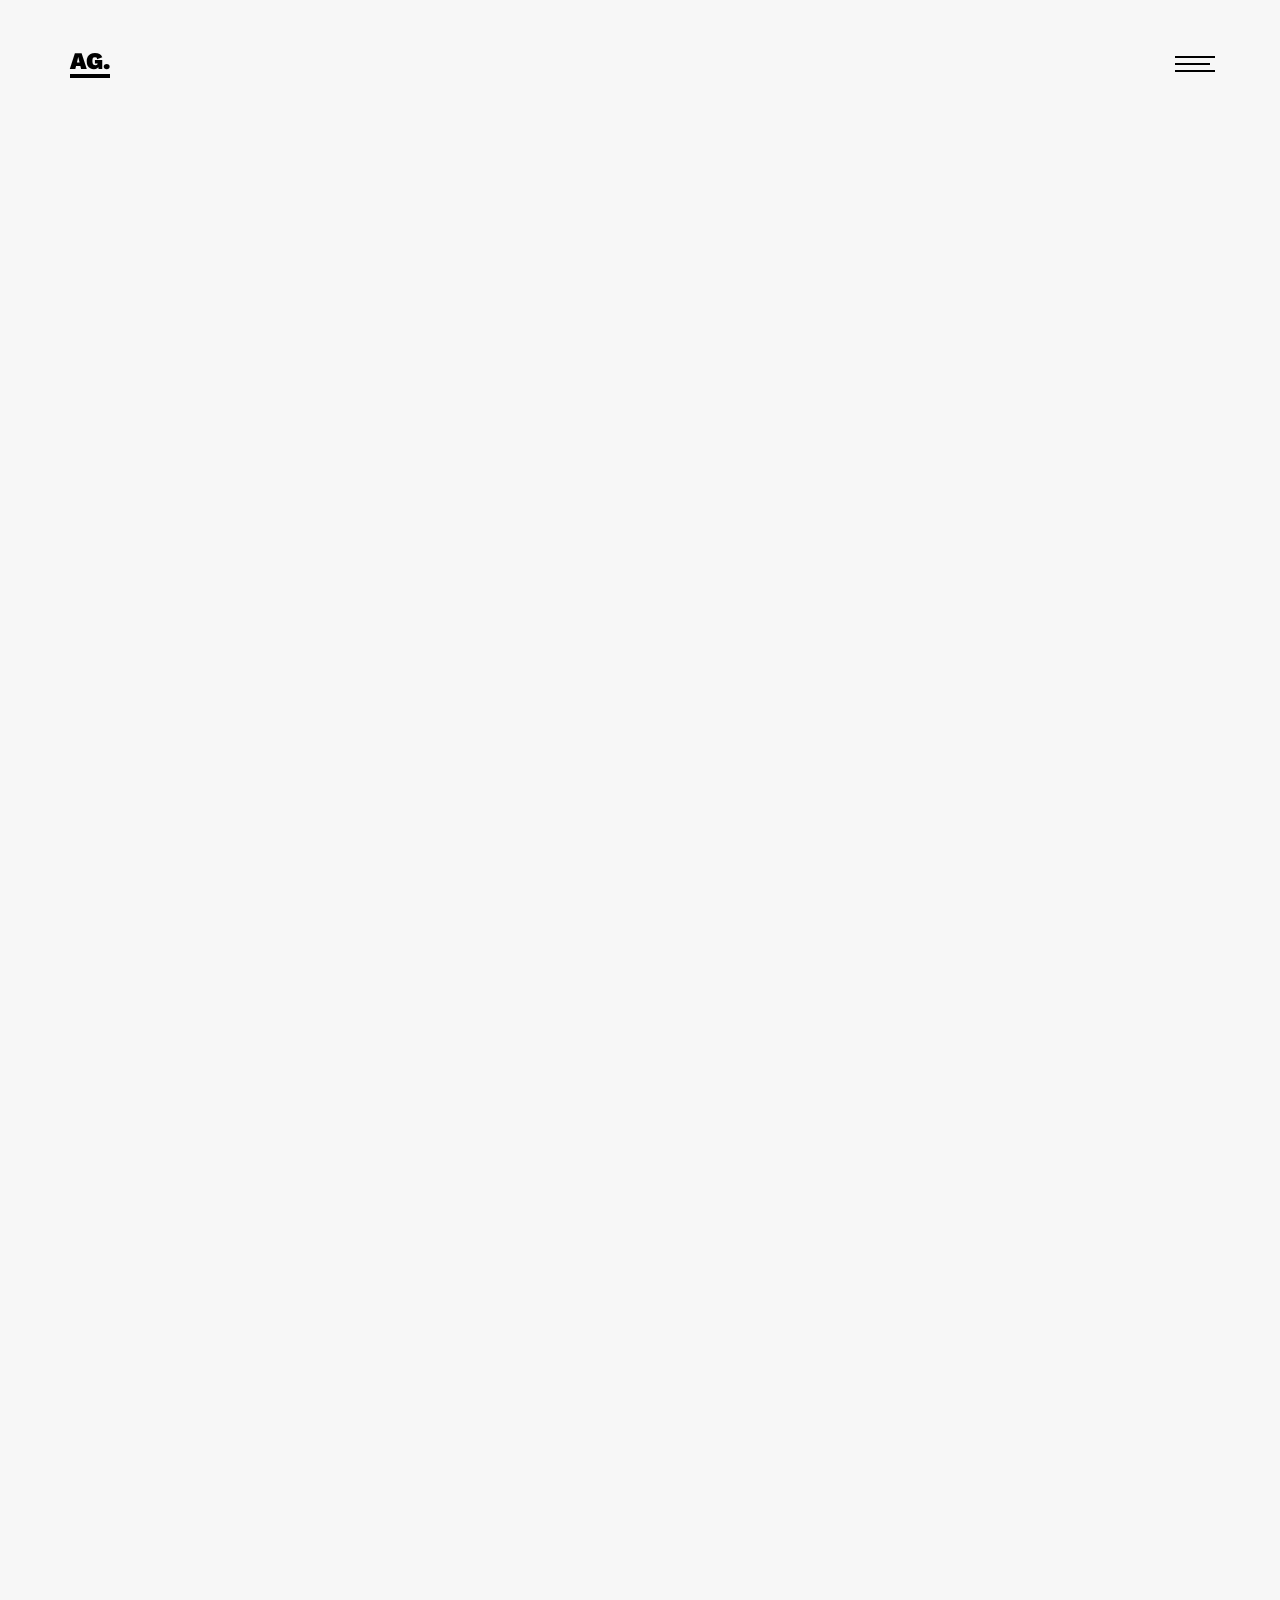
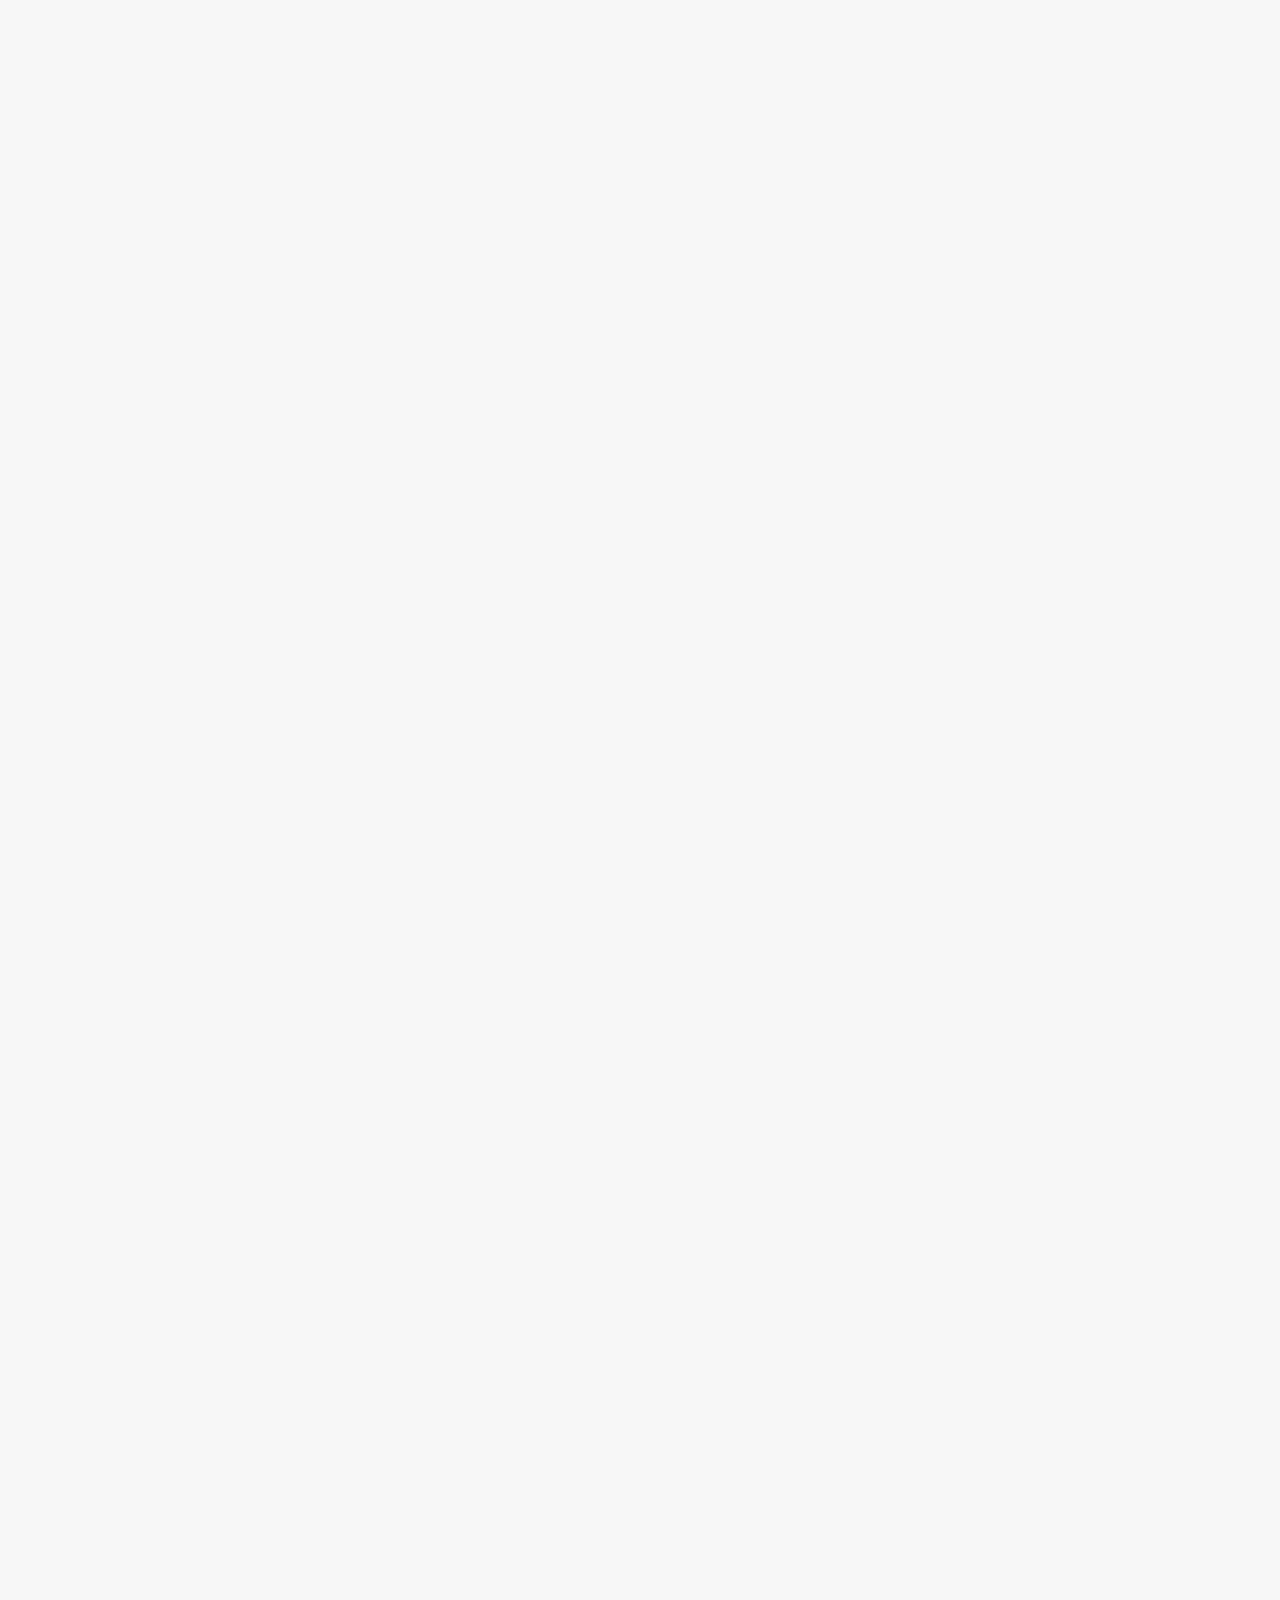
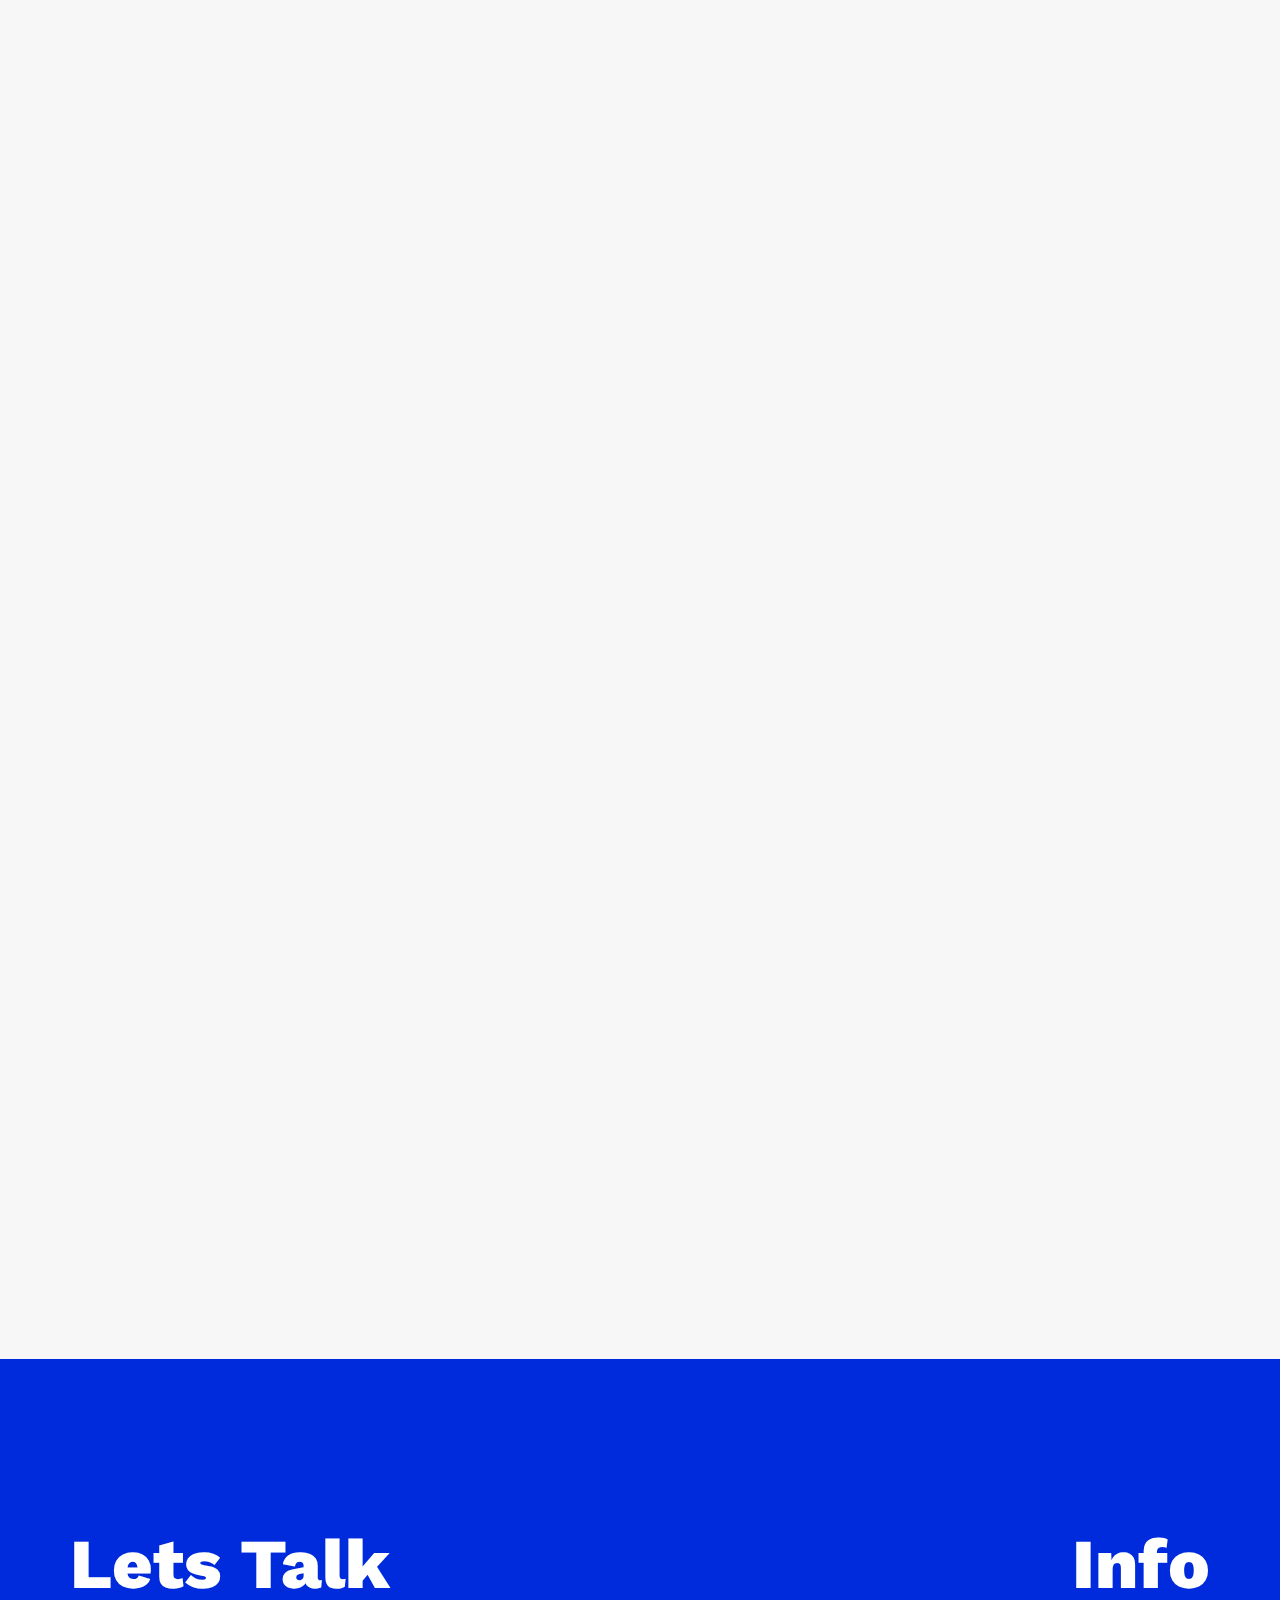
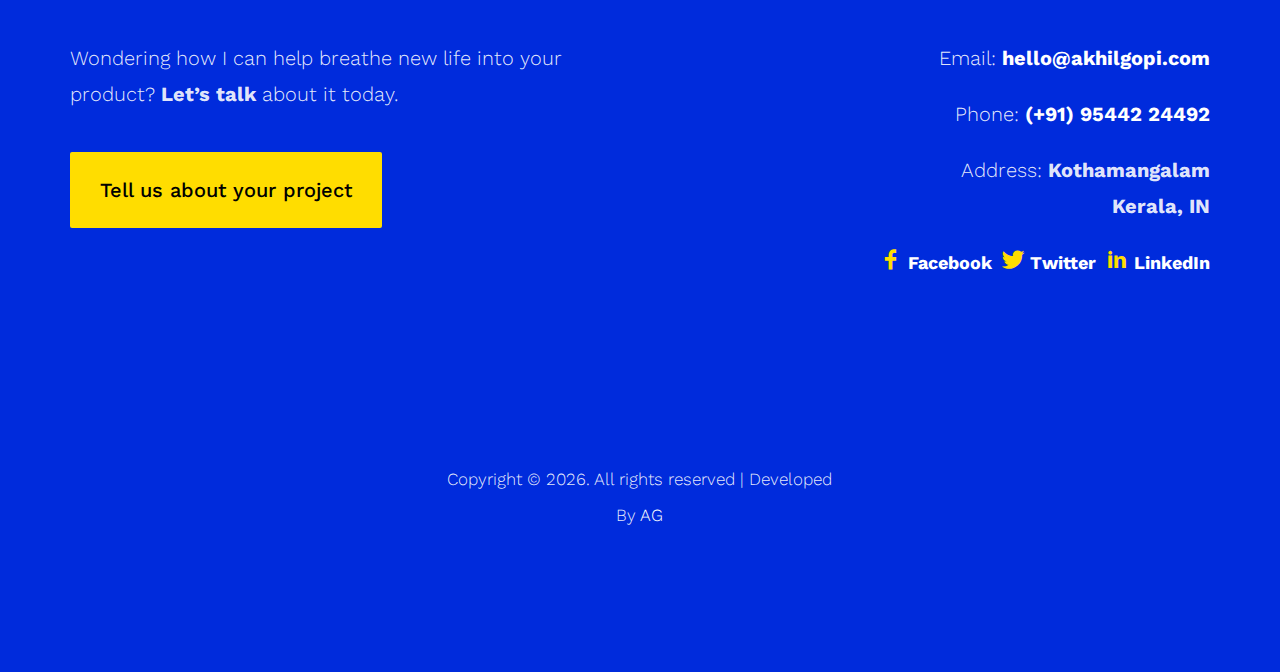
<file: about.html>
<!DOCTYPE HTML>
<html>
	<head>
	<meta charset="utf-8">
	<meta http-equiv="X-UA-Compatible" content="IE=edge">
	<title>AG  |  About</title>
	<meta name="viewport" content="width=device-width, initial-scale=1">
	<meta name="description" content="" />
	<meta name="keywords" content="" />
	<meta name="author" content="" />

  <!-- Facebook and Twitter integration -->
	<meta property="og:title" content=""/>
	<meta property="og:image" content=""/>
	<meta property="og:url" content=""/>
	<meta property="og:site_name" content=""/>
	<meta property="og:description" content=""/>
	<meta name="twitter:title" content="" />
	<meta name="twitter:image" content="" />
	<meta name="twitter:url" content="" />
	<meta name="twitter:card" content="" />

	<link rel="apple-touch-icon" sizes="180x180" href="images/favicon/apple-touch-icon.png">
    <link rel="icon" type="image/png" sizes="32x32" href="images/favicon/favicon-32x32.png">
    <link rel="icon" type="image/png" sizes="16x16" href="images/favicon/favicon-16x16.png">
    <link rel="manifest" href="images/favicon/site.webmanifest">	<link rel="shortcut icon" href="favicon.ico">

	<link href="https://fonts.googleapis.com/css?family=Work+Sans:300,400,500,600,700&display=swap" rel="stylesheet">
	<link href="https://stackpath.bootstrapcdn.com/font-awesome/4.7.0/css/font-awesome.min.css" rel="stylesheet" integrity="sha384-wvfXpqpZZVQGK6TAh5PVlGOfQNHSoD2xbE+QkPxCAFlNEevoEH3Sl0sibVcOQVnN" crossorigin="anonymous">

	<!-- Animate.css -->
	<link rel="stylesheet" href="css/animate.css">
	<!-- Icomoon Icon Fonts-->
	<link rel="stylesheet" href="css/icomoon.css">
	<!-- Bootstrap  -->
	<link rel="stylesheet" href="css/bootstrap.css">
	<!-- Owl Carousel -->
	<link rel="stylesheet" href="css/owl.carousel.min.css">
	<link rel="stylesheet" href="css/owl.theme.default.min.css">
	<!-- Magnific Popup -->
	<link rel="stylesheet" href="css/magnific-popup.css">

	<link rel="stylesheet" href="sass/style.css">
	<link rel="stylesheet" href="sass/custom.css">

	<!-- Modernizr JS -->
	<script src="js/modernizr-2.6.2.min.js"></script>
	<!-- FOR IE9 below -->
	<!--[if lt IE 9]>
	<script src="js/respond.min.js"></script>
	<![endif]-->

	</head>
	<body>

		<nav id="mysite-main-nav" role="navigation">
			<a href="#" class="js-mysite-nav-toggle mysite-nav-toggle active"><i></i></a>
			<div class="js-fullheight mysite-table">
				<div class="mysite-table-cell js-fullheight">
					<div class="container">
						<div class="row">
							<div class="col-md-12 text-center">
								<ul>
									<li ><a href="index.html"><span>Home</span></a></li>
									<li class="active"><a href="about.html"><span>About</span></a></li>
									<!-- <li><a href="services.html"><span>Services</span></a></li> -->
									<li><a href="work.html"><span>Work</span></a></li>
									<li><a href="contact.html"><span>Contact</span></a></li>
								</ul>
							</div>
						</div>
					</div>
				</div>
			</div>
		</nav>
		<header id="nb">
				<div class="container">
					<div class="row">
						<div class="col-md-12">
							<div class="mysite-navbar-brand">
								<a class="mysite-logo logo" href="index.html">AG.</a>
							</div>
							<a href="#" class="js-mysite-nav-toggle mysite-nav-toggle"><i></i></a>
						</div>
					</div>
				</div>
			</header>	
	<div id="mysite-page">

		<div class="mysite-about">
			<div class="container">
				<div class="row">
					<div class="col-md-12 col-md-offset-0 text-center animate-box intro-heading intro-heading-2">
						<span>About</span>
					</div>
				</div>
				<div class="row row-padded-bottom">
					<div class="col-md-6 animate-box">
						<img src="images/img_bg_1.jpg" class="about-2 img-responsive" alt="">
					</div>
					<div class="col-md-6 animate-box">
						<div class="about-desc">
							<h2>Hey, looks like you found my site! <br>In case we've never met, <br>let me introduce myself.
							</h2>
						</div>
					</div>
				</div>
				<div class="row">
					<div class="col-md-8 col-md-offset-2">
						<div class="about-info abt-cnt animate-box">
							<p>I'm Akhil Gopi, an IT Professional from Kochi. I'm a  Computer Engineering graduate and it's a field I'm really interested in.
								</p>
							<p>3+ years of experience in various facets of Software Engineering like wireframing, UI/UX Design & Development. Started career as a UI Developer at Naico Information Technology Services. but now working on Mobile Application Development too.
							</p>
							<p>To put it briefly, I absolutely love programming! To me, it isn't just a hobby or a way to enhance my career, it's an art, and I like to think of myself as an artist with a <span>brush</span> keyboard 😆!</p>
						</div>
						<div class="about-info animate-box">
							<h3>Experience</h3>
							<div class="row">
								<div class="wrap">
									<div class="col-md-9 col-xs-9">
										<p class="job">
											Senior Design Engineer<br>
											<span>UST Global</span>
										</p>
										<p class="loc">Kochi, India</p>
									</div>
									<div class="col-md-3 col-xs-3">
										<span class="year">2020 Feb - <br>Today</span>
									</div>
								</div>
								<div class="wrap">
									<div class="col-md-9 col-xs-9">
										<p class="job">
											Software Engineer<br>
											<span>Activelogica Lifescience Innovations</span>
										</p>
										<p class="loc">Kochi, India</p>
									</div>
									<div class="col-md-3 col-xs-3">
										<span class="year">2019 Mar - <br>2020 Jan</span>
									</div>
								</div>

								<div class="wrap">
									<div class="col-md-9 col-xs-9">
										<p class="job">
											UX &amp; UI Designer<br>
											<span>Naico Information Technology Services</span>
										</p>
										<p class="loc">Kochi, India</p>
									</div>
									<div class="col-md-3 col-xs-3">
										<span class="year">2016 Oct  -  <br>2019 Mar</span>
									</div>
								</div>

							</div>
						</div>

						<div class="about-info animate-box">
							<h3>Education</h3>
							<div class="row">
								<div class="wrap">
									<div class="col-md-9 col-xs-9">
										<p class="job">
											Bacheclor of Technology in Computer Science<br> <span>MG University</span>
										</p>
										<p class="loc">Kottayam, India</p>
									</div>
									<div class="col-md-3 col-xs-3">
										<span class="year">2011 - 2015</span>
									</div>
								</div>

								<div class="wrap">
									<div class="col-md-9 col-xs-9">
										<p class="job">
											10th - 12th Science <br><span>Mar Elias Higher Secondary School</span>
										</p>
										<p class="loc">Kottappady, India</p>
									</div>
									<div class="col-md-3 col-xs-3">
										<span class="year">2009 - 2011</span>
									</div>
								</div>


							</div>
						</div>
					</div>
				</div>
			</div>
		</div>

		<div class="mysite-skills">
			<div class="container">
				<div class="row">
					<div class="col-md-12 col-md-offset-0 text-center animate-box intro-heading">
						<span>Skills</span>
						<h2>My Skills &amp; Abilities</h2>
					</div>
				</div>
				<div class="row">
					<div class="col-md-8 col-md-offset-2 animate-box">
						<h3>I shape the way to interact with the digital world. </h3>
							<p>User interface (UI) developers combine programming, psychology and creative design to craft intuitive controls for software. My mission is to create an interface that behaves as users would it expect it to, facilitating a seamless and efficient user experience.
								</p>
						<div class="row">
								<div class="col-md-12 col-md-offset-0 text-center animate-box intro-heading">
									<span>Soft Skills</span>
									</div>
							<div class="col-md-12">
								<div class="row">
									<div class="col-md-12 animate-box">
										<div class="progress-wrap">
											<h3>HTML & CSS</h3>
											<div class="progress">
											 	<div class="progress-bar color-1" role="progressbar" aria-valuenow="90"
											  	aria-valuemin="0" aria-valuemax="100" style="width:90%">
											    <span>90%</span>
											  	</div>
											</div>
										</div>
									</div>
									<div class="col-md-12 animate-box" data-animate-effect="fadeInRight">
										<div class="progress-wrap">
											<h3>Bootstrap & SASS</h3>
											<div class="progress">
											 	<div class="progress-bar color-1" role="progressbar" aria-valuenow="89"
											  	aria-valuemin="0" aria-valuemax="100" style="width:89%">
											    <span>89%</span>
											  	</div>
											</div>
										</div>
									</div>
									<div class="col-md-12 animate-box">
										<div class="progress-wrap">
											<h3>Javascript & JQuery</h3>
											<div class="progress">
											 	<div class="progress-bar color-1" role="progressbar" aria-valuenow="85"
											  	aria-valuemin="0" aria-valuemax="100" style="width:85%">
											    <span>85%</span>
											  	</div>
											</div>
										</div>
									</div>
									<div class="col-md-12 animate-box">
											<div class="progress-wrap">
												<h3>Java & Android</h3>
												<div class="progress">
													 <div class="progress-bar color-1" role="progressbar" aria-valuenow="88"
													  aria-valuemin="0" aria-valuemax="100" style="width:88%">
													<span>88%</span>
													  </div>
												</div>
											</div>
										</div>
										<div class="col-md-12 animate-box">
												<div class="progress-wrap">
													<h3>Flutter</h3>
													<div class="progress">
														 <div class="progress-bar color-1" role="progressbar" aria-valuenow="85"
														  aria-valuemin="0" aria-valuemax="100" style="width:85%">
														<span>85%</span>
														  </div>
													</div>
												</div>
											</div>
								</div>
							</div>
						</div>
					</div>
				</div>
				<div class="row">
						<div class="col-md-8 col-md-offset-2 animate-box">
								<p class="mgn-tp-3">I probably don’t need us to spell it out for you, but let’s drill this, creativity is one of my skills. If not the most important skill for designers. After all, it’s hard to come up with new ideas and innovative designs. I am good at this.</p>
							<div class="row">
									<div class="col-md-12 col-md-offset-0 text-center animate-box intro-heading">
										<span>Design Skills</span>
										</div>
								<div class="col-md-12">
									<div class="row">
										<div class="col-md-12 animate-box">
											<div class="progress-wrap">
												<h3>Photoshop</h3>
												<div class="progress">
													 <div class="progress-bar color-1" role="progressbar" aria-valuenow="95"
													  aria-valuemin="0" aria-valuemax="100" style="width:95%">
													<span>95%</span>
													  </div>
												</div>
											</div>
										</div>
										<div class="col-md-12 animate-box" data-animate-effect="fadeInRight">
											<div class="progress-wrap">
												<h3>Illustrator</h3>
												<div class="progress">
													 <div class="progress-bar color-1" role="progressbar" aria-valuenow="85"
													  aria-valuemin="0" aria-valuemax="100" style="width:85%">
													<span>85%</span>
													  </div>
												</div>
											</div>
										</div>
										<div class="col-md-12 animate-box">
											<div class="progress-wrap">
												<h3>XD</h3>
												<div class="progress">
													 <div class="progress-bar color-1" role="progressbar" aria-valuenow="96"
													  aria-valuemin="0" aria-valuemax="100" style="width:96%">
													<span>96%</span>
													  </div>
												</div>
											</div>
										</div>
										<div class="col-md-12 animate-box">
												<div class="progress-wrap">
													<h3>Sketch</h3>
													<div class="progress">
														 <div class="progress-bar color-1" role="progressbar" aria-valuenow="88"
														  aria-valuemin="0" aria-valuemax="100" style="width:88%">
														<span>88%</span>
														  </div>
													</div>
												</div>
											</div>
											<div class="col-md-12 animate-box">
													<div class="progress-wrap">
														<h3>Lightroom</h3>
														<div class="progress">
															 <div class="progress-bar color-1" role="progressbar" aria-valuenow="85"
															  aria-valuemin="0" aria-valuemax="100" style="width:85%">
															<span>85%</span>
															  </div>
														</div>
													</div>
												</div>
									</div>
								</div>
							</div>
						</div>
					</div>
			</div>
		</div>

        <footer class="mysite-footer">
            <div class="container">
                <div class="row row-padded-bottom">
                    <div class="col-md-6">
                        <h3>Lets Talk</h3>
                        <p>Wondering how I can help breathe new life into your product? <b>Let’s talk</b> about it today.

</p>
                        <p class="btn-footer"><a href="contact.html">Tell us about your project</a></p>
                    </div>
                    <div class="col-md-6 info">
                        <h3>Info</h3>
                        <p>Email: <strong><a href="mailto:hello@akhilgopi.com">hello@akhilgopi.com</a></strong></p>
                        <p>Phone: <strong><a href="tel:+919544224492">(+91) 95442 24492</a></strong></p>
                        <p>Address: <strong>Kothamangalam<br> Kerala, IN</strong></p>
                        <p class="mysite-social-icons">
                            <span><a href="https://www.facebook.com/akhilgop"><i class="icon-social-facebook"></i><span>Facebook</span></a>
                            </span>
                            <span><a href="https://twitter.com/akhil_gop"><i class="icon-social-twitter"></i><span>Twitter</span></a>
                            </span>
                            <span><a href="https://www.linkedin.com/in/akhilgop/"><i class="icon-social-linkedin"></i><span>LinkedIn</span></a>
                            </span>
                        </p>
                    </div>
                </div>
            </div>
            <div class="container-fluid dsp-none">
                <div class="row copyright">
                    <div class="col-md-4 col-md-offset-4 text-center">
                        <p>
                            <small class="block">&copy; <!-- Link back to mysite can't be removed. Template is licensed under CC BY 3.0. -->
Copyright &copy;<script>document.write(new Date().getFullYear());</script> All rights reserved | This template is made with <i class="icon-heart" aria-hidden="true"></i> by <a href="https://mysite.com" target="_blank">mysite</a>
<!-- Link back to mysite can't be removed. Template is licensed under CC BY 3.0. --></small>
                        </p>
                    </div>
                </div>
            </div>
            <div class="container-fluid">
                <div class="row copyright">
                    <div class="col-md-4 col-md-offset-4 text-center">
                        <p>
                            <small class="block">
Copyright  &copy; <script>document.write(new Date().getFullYear());</script>. All rights reserved   |   Developed By <a href="index.html">AG</a>
</small>
                        </p>
                    </div>
                </div>
            </div>
        </footer>
	
	</div>
	<a id="movetotop"><i class="fa fa-chevron-up" aria-hidden="true"></i>
	</a>
	<!-- jQuery -->
	<script src="js/jquery.min.js"></script>
	<!-- jQuery Easing -->
	<script src="js/jquery.easing.1.3.js"></script>
	<!-- Bootstrap -->
	<script src="js/bootstrap.min.js"></script>
	<!-- Waypoints -->
	<script src="js/jquery.waypoints.min.js"></script>
	<!-- Owl Carousel -->
	<script src="js/owl.carousel.min.js"></script>
	<!-- Magnific Popup -->
	<script src="js/jquery.magnific-popup.min.js"></script>
	<script src="js/magnific-popup-options.js"></script>

	<!-- Main JS (Do not remove) -->
	<script src="js/main.js"></script>
	<script>
			var btn = $('#movetotop');
		
		$(window).scroll(function() {
		  if ($(window).scrollTop() > 300) {
			btn.addClass('show');
		  } else {
			btn.removeClass('show');
		  }
		});
		
		btn.on('click', function(e) {
		  e.preventDefault();
		  $('html, body').animate({scrollTop:0}, '300');
		});
			</script>
			<script>
					window.onscroll = () => {
								const header = document.querySelector('#nb');
								if (this.scrollY <= 100) header.className = ' ';
								else header.className = 'scroll';
							};
					</script>
	</body>
</html>
</file>
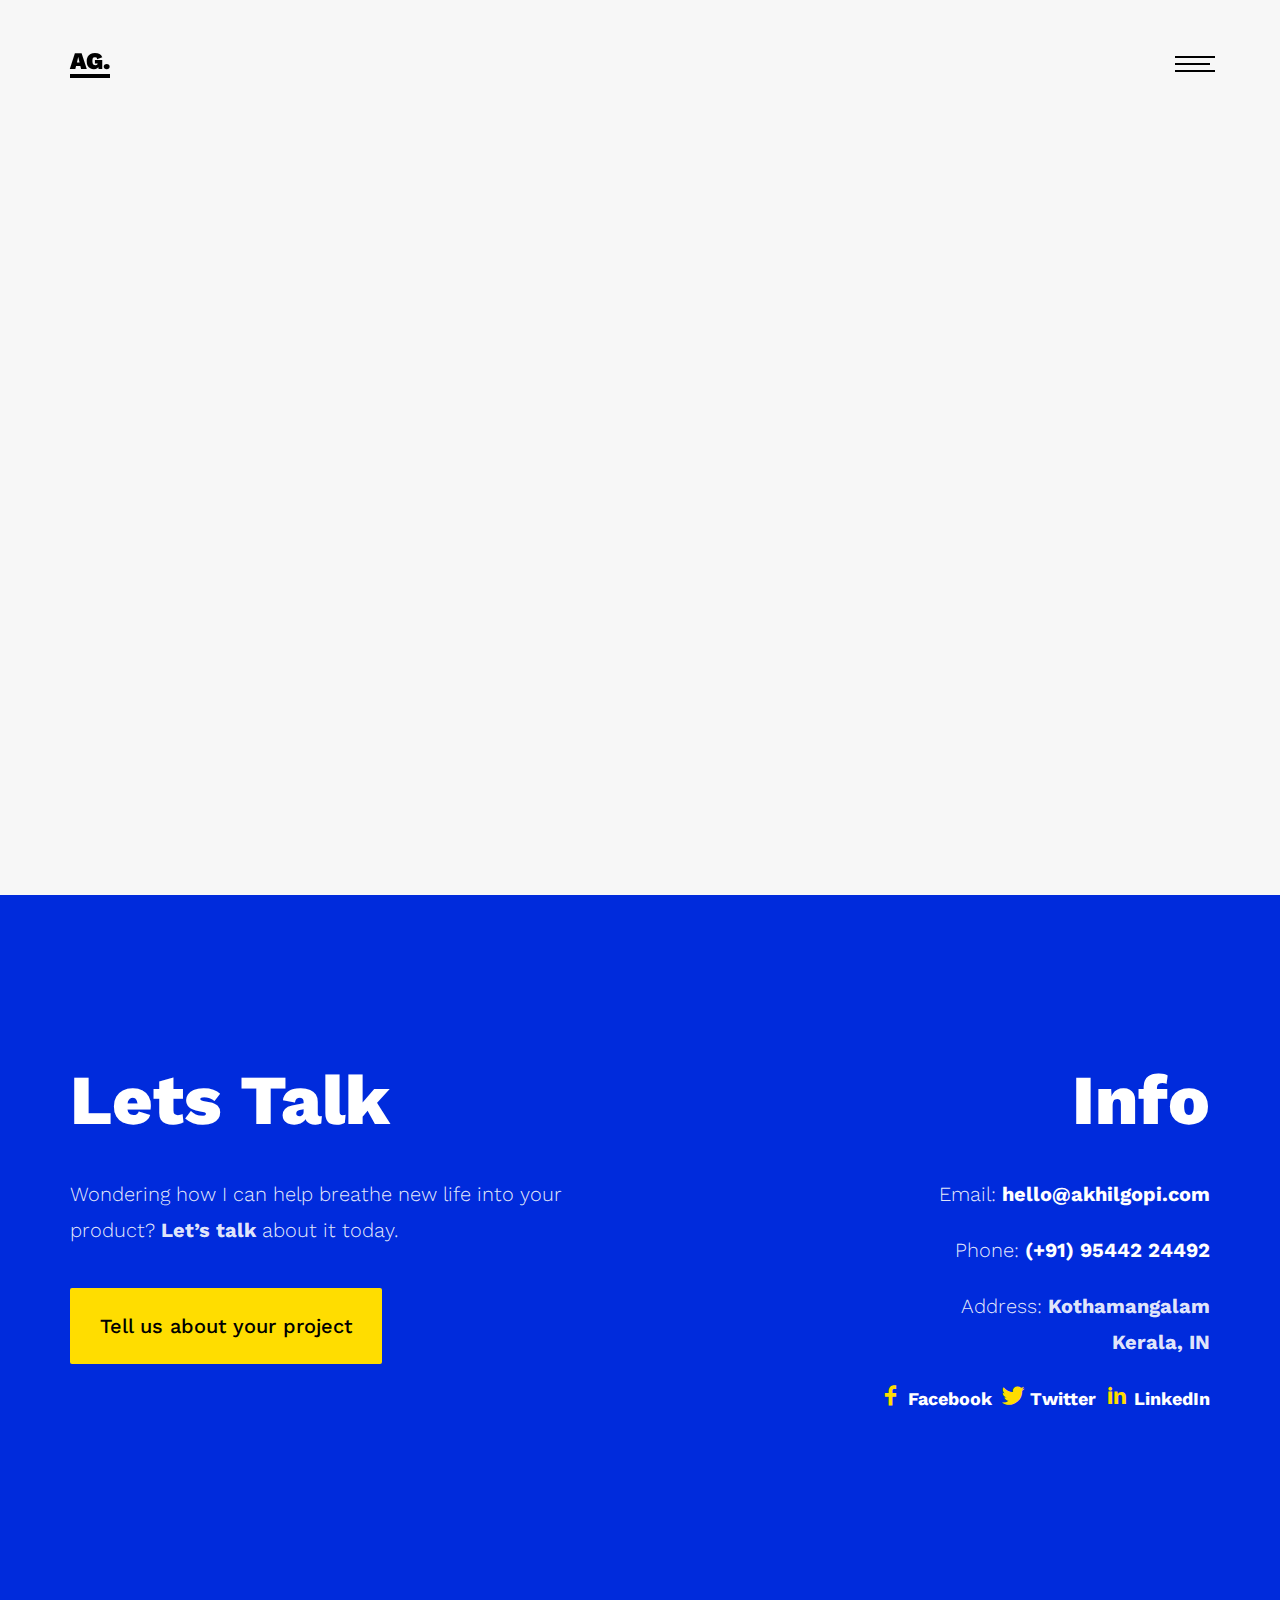
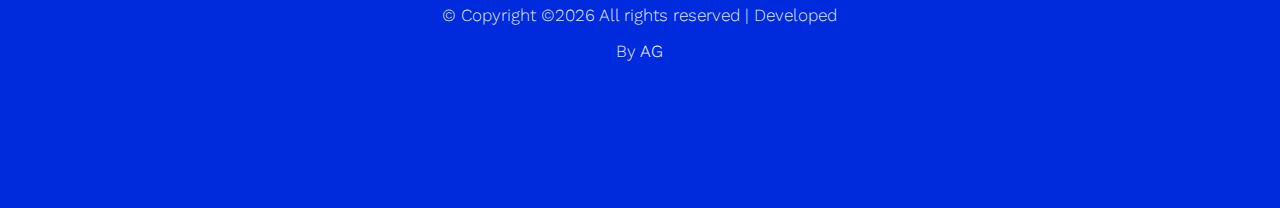
<file: contact.html>
<!DOCTYPE HTML>
<html>

<head>
    <meta charset="utf-8">
    <meta http-equiv="X-UA-Compatible" content="IE=edge">
    <title>AG | Contact</title>
    <meta name="viewport" content="width=device-width, initial-scale=1">
    <meta name="description" content="" />
    <meta name="keywords" content="" />
    <meta name="author" content="" />

    <!-- Facebook and Twitter integration -->
    <meta property="og:title" content="" />
    <meta property="og:image" content="" />
    <meta property="og:url" content="" />
    <meta property="og:site_name" content="" />
    <meta property="og:description" content="" />
    <meta name="twitter:title" content="" />
    <meta name="twitter:image" content="" />
    <meta name="twitter:url" content="" />
    <meta name="twitter:card" content="" />

    <link rel="apple-touch-icon" sizes="180x180" href="images/favicon/apple-touch-icon.png">
    <link rel="icon" type="image/png" sizes="32x32" href="images/favicon/favicon-32x32.png">
    <link rel="icon" type="image/png" sizes="16x16" href="images/favicon/favicon-16x16.png">
    <link rel="manifest" href="images/favicon/site.webmanifest">

    <link href="https://fonts.googleapis.com/css?family=Work+Sans:300,400,500,600,700&display=swap" rel="stylesheet">
    <link href="https://stackpath.bootstrapcdn.com/font-awesome/4.7.0/css/font-awesome.min.css" rel="stylesheet" integrity="sha384-wvfXpqpZZVQGK6TAh5PVlGOfQNHSoD2xbE+QkPxCAFlNEevoEH3Sl0sibVcOQVnN" crossorigin="anonymous">

    <!-- Animate.css -->
    <link rel="stylesheet" href="css/animate.css">
    <!-- Icomoon Icon Fonts-->
    <link rel="stylesheet" href="css/icomoon.css">
    <!-- Bootstrap  -->
    <link rel="stylesheet" href="css/bootstrap.css">
    <!-- Owl Carousel -->
    <link rel="stylesheet" href="css/owl.carousel.min.css">
    <link rel="stylesheet" href="css/owl.theme.default.min.css">
    <!-- Magnific Popup -->
    <link rel="stylesheet" href="css/magnific-popup.css">

    <link rel="stylesheet" href="sass/style.css">
    <link rel="stylesheet" href="sass/custom.css">

    <!-- Modernizr JS -->
    <script src="js/modernizr-2.6.2.min.js"></script>
    <!-- FOR IE9 below -->
    <!--[if lt IE 9]>
	<script src="js/respond.min.js"></script>
	<![endif]-->

</head>

<body>

    <nav id="mysite-main-nav" role="navigation">
        <a href="#" class="js-mysite-nav-toggle mysite-nav-toggle active"><i></i></a>
        <div class="js-fullheight mysite-table">
            <div class="mysite-table-cell js-fullheight">
                <div class="container">
                    <div class="row">
                        <div class="col-md-12 text-center">
                            <ul>
                                <li><a href="index.html"><span>Home</span></a></li>
                                <li><a href="about.html"><span>About</span></a></li>
                                <!-- <li><a href="services.html"><span>Services</span></a></li> -->
                                <li><a href="work.html"><span>Work</span></a></li>
                                <li class="active"><a href="contact.html"><span>Contact</span></a></li>
                            </ul>
                        </div>
                    </div>
                </div>
            </div>
        </div>
    </nav>
    <header id="nb">
        <div class="container">
            <div class="row">
                <div class="col-md-12">
                    <div class="mysite-navbar-brand">
                        <a class="mysite-logo logo" href="index.html">AG.</a>
                    </div>
                    <a href="#" class="js-mysite-nav-toggle mysite-nav-toggle"><i></i></a>
                </div>
            </div>
        </div>
    </header>
    <div id="mysite-page">


        <div id="mysite-contact">
            <div class="container">
                <div class="row">
                    <div class="col-md-12 col-md-offset-0 text-center animate-box intro-heading intro-heading-2">
                        <span>Contact</span>
                    </div>
                </div>
                <div class="row">
                    <div class="col-md-12 col-md-offset-0">
                        <div class="row">
                            <div class="col-md-4 animate-box">
                                <h3>My Address</h3>
                                <ul class="contact-info">
                                    <li><span><i class="icon-map2"></i></span>Kothamangalam, Kerala, India</li>
                                    <li><span><i class="icon-phone4"></i></span><a href="tel:+919544224492">(+91) 95442 24492</a></li>
                                    <li><span><i class="icon-envelope2"></i></span><a href="mailto:hello@akhilgopi.com">hello@akhilgopi.com</a></li>
                                    <li><span><i class="icon-globe3"></i></span><a href="index.html">www.akhilgopi.com</a></li>
                                </ul>
                            </div>
                            <div class="col-md-7 col-md-push-1 animate-box">
                                <form method="post" action="sendmail.php" id="contact-form">
                                    <div class="row">
                                        <div class="col-md-6">
                                            <div class="form-group">
                                                <input type="text" class="form-control" placeholder="Name" name="name">
                                            </div>
                                        </div>
                                        <div class="col-md-6">
                                            <div class="form-group">
                                                <input type="text" class="form-control" placeholder="Email" name="email">
                                            </div>
                                        </div>
                                        <div class="col-md-6">
                                            <div class="form-group">
                                                <input type="text" class="form-control" placeholder="Phone" name="phone">
                                            </div>
                                        </div>
                                        <div class="col-md-6">
                                            <div class="form-group">
                                                <input type="text" class="form-control" placeholder="Subject" name="subject">
                                            </div>
                                        </div>
                                        <div class="col-md-12">
                                            <div class="form-group">
                                                <textarea class="form-control" id="" cols="30" rows="7" placeholder="Message" name="message"></textarea>
                                            </div>
                                        </div>
                                        <div class="col-md-12">
                                            <div class="form-group">
                                                <input type="submit" value="Send Message" class="btn btn-primary btn-submit">
                                            </div>
                                        </div>
                                    </div>
                                </form>
                            </div>
                        </div>
                    </div>
                </div>
            </div>
        </div>


        <footer class="mysite-footer">
            <div class="container">
                <div class="row row-padded-bottom">
                    <div class="col-md-6">
                        <h3>Lets Talk</h3>
                        <p>Wondering how I can help breathe new life into your product? <b>Let’s talk</b> about it today.

</p>
                        <p class="btn-footer"><a href="contact.html">Tell us about your project</a></p>
                    </div>
                    <div class="col-md-6 info">
                        <h3>Info</h3>
                        <p>Email: <strong><a href="mailto:hello@akhilgopi.com">hello@akhilgopi.com</a></strong></p>
                        <p>Phone: <strong><a href="tel:+919544224492">(+91) 95442 24492</a></strong></p>
                        <p>Address: <strong>Kothamangalam<br> Kerala, IN</strong></p>
                        <p class="mysite-social-icons">
                            <span><a href="https://www.facebook.com/akhilgop"><i class="icon-social-facebook"></i><span>Facebook</span></a>
                            </span>
                            <span><a href="https://twitter.com/akhil_gop"><i class="icon-social-twitter"></i><span>Twitter</span></a>
                            </span>
                            <span><a href="https://www.linkedin.com/in/akhilgop/"><i class="icon-social-linkedin"></i><span>LinkedIn</span></a>
                            </span>
                        </p>
                    </div>
                </div>
            </div>
            <div class="container-fluid dsp-none">
                <div class="row copyright">
                    <div class="col-md-4 col-md-offset-4 text-center">
                        <p>
                            <small class="block">&copy; <!-- Link back to mysite can't be removed. Template is licensed under CC BY 3.0. -->
Copyright &copy;<script>document.write(new Date().getFullYear());</script> All rights reserved | This template is made with <i class="icon-heart" aria-hidden="true"></i> by <a href="https://mysite.com" target="_blank">mysite</a>
<!-- Link back to mysite can't be removed. Template is licensed under CC BY 3.0. --></small>
                        </p>
                    </div>
                </div>
            </div>
            <div class="container-fluid">
                <div class="row copyright">
                    <div class="col-md-4 col-md-offset-4 text-center">
                        <p>
                            <small class="block">&copy;
Copyright &copy;<script>document.write(new Date().getFullYear());</script> All rights reserved   |   Developed By <a href="index.html">AG</a>
</small>
                        </p>
                    </div>
                </div>
            </div>
        </footer>

    </div>
    <a id="movetotop"><i class="fa fa-chevron-up" aria-hidden="true"></i>
	</a>
    <!-- jQuery -->
    <script src="js/jquery.min.js"></script>
    <!-- jQuery Easing -->
    <script src="js/jquery.easing.1.3.js"></script>
    <!-- Bootstrap -->
    <script src="js/bootstrap.min.js"></script>
    <!-- Waypoints -->
    <script src="js/jquery.waypoints.min.js"></script>
    <!-- Owl Carousel -->
    <script src="js/owl.carousel.min.js"></script>
    <!-- Magnific Popup -->
    <script src="js/jquery.magnific-popup.min.js"></script>
    <script src="js/magnific-popup-options.js"></script>
    <script src="js/validate.js"></script>
    <!-- Main JS (Do not remove) -->
    <script src="js/main.js"></script>
    <script>
        var btn = $('#movetotop');

        $(window).scroll(function() {
            if ($(window).scrollTop() > 300) {
                btn.addClass('show');
            } else {
                btn.removeClass('show');
            }
        });

        btn.on('click', function(e) {
            e.preventDefault();
            $('html, body').animate({
                scrollTop: 0
            }, '300');
        });
    </script>
    <script>
        window.onscroll = () => {
            const header = document.querySelector('#nb');
            if (this.scrollY <= 100) header.className = ' ';
            else header.className = 'scroll';
        };
    </script>
</body>

</html>
</file>
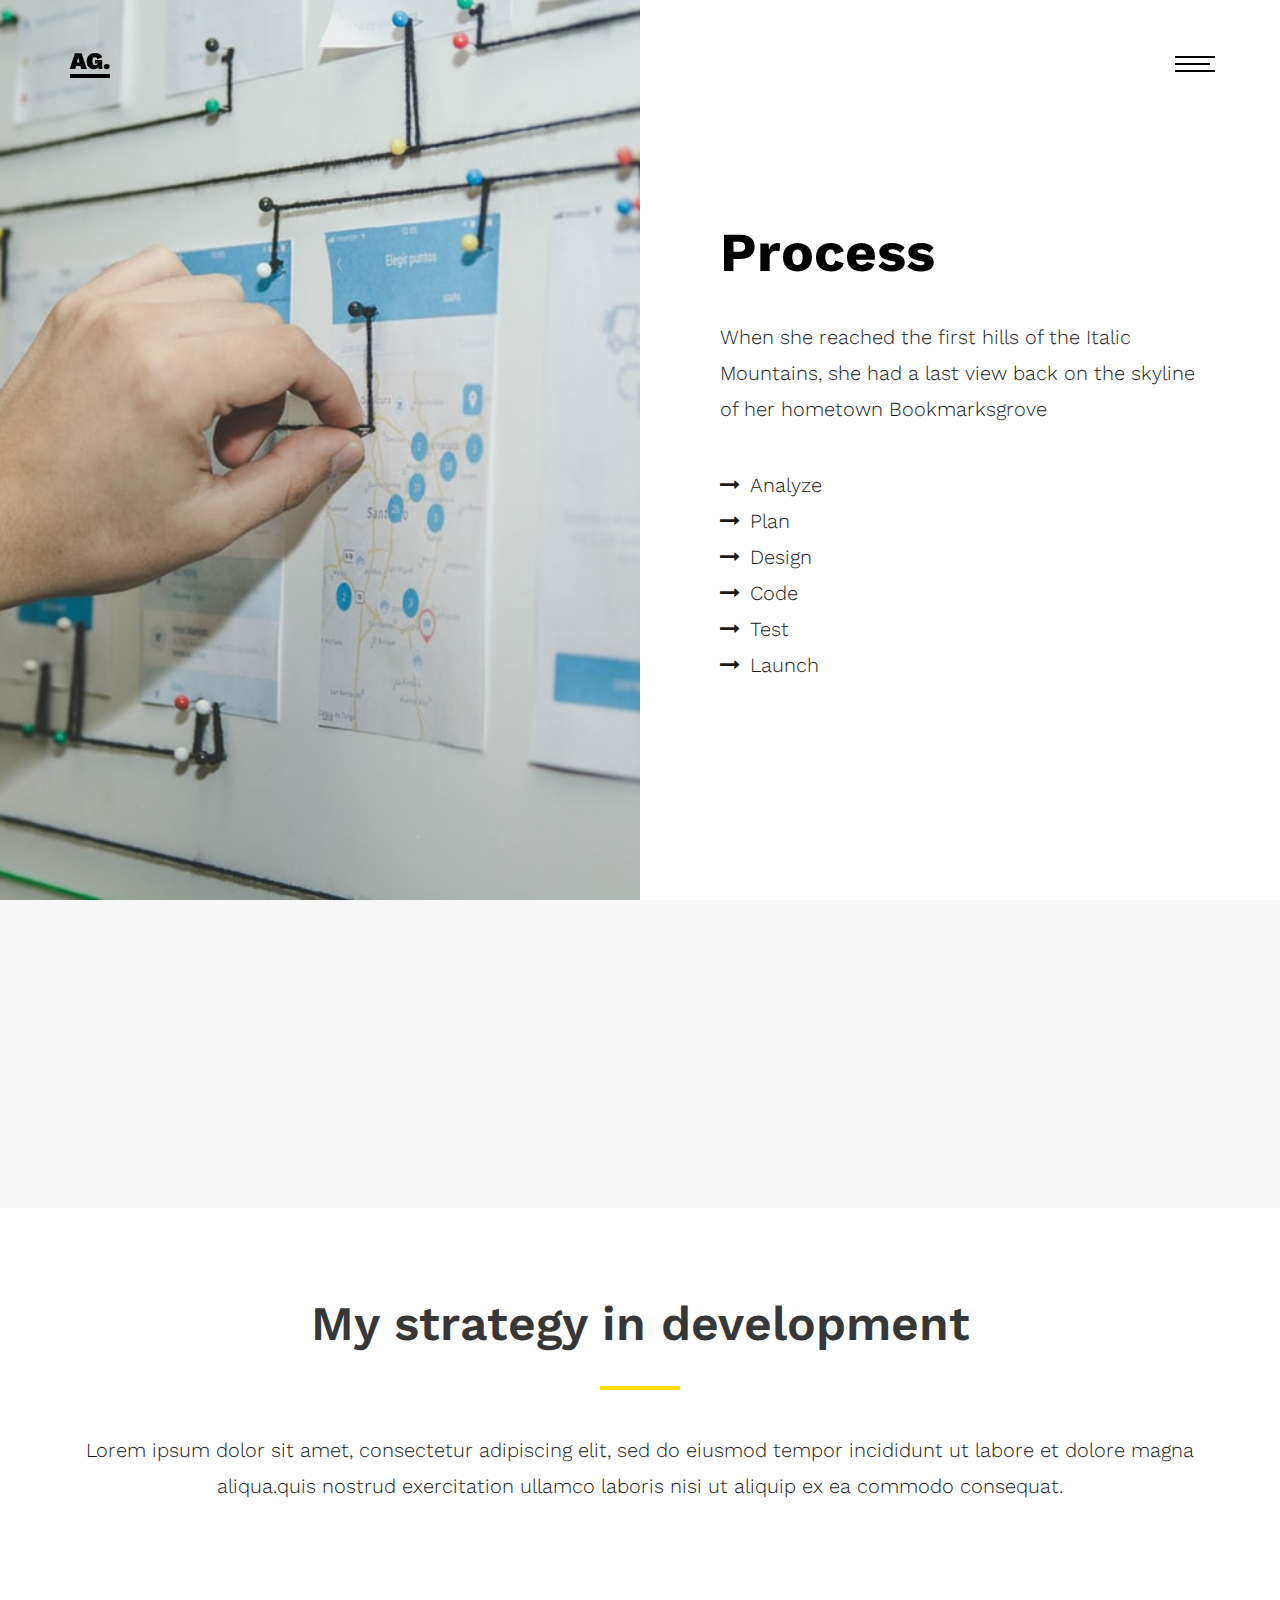
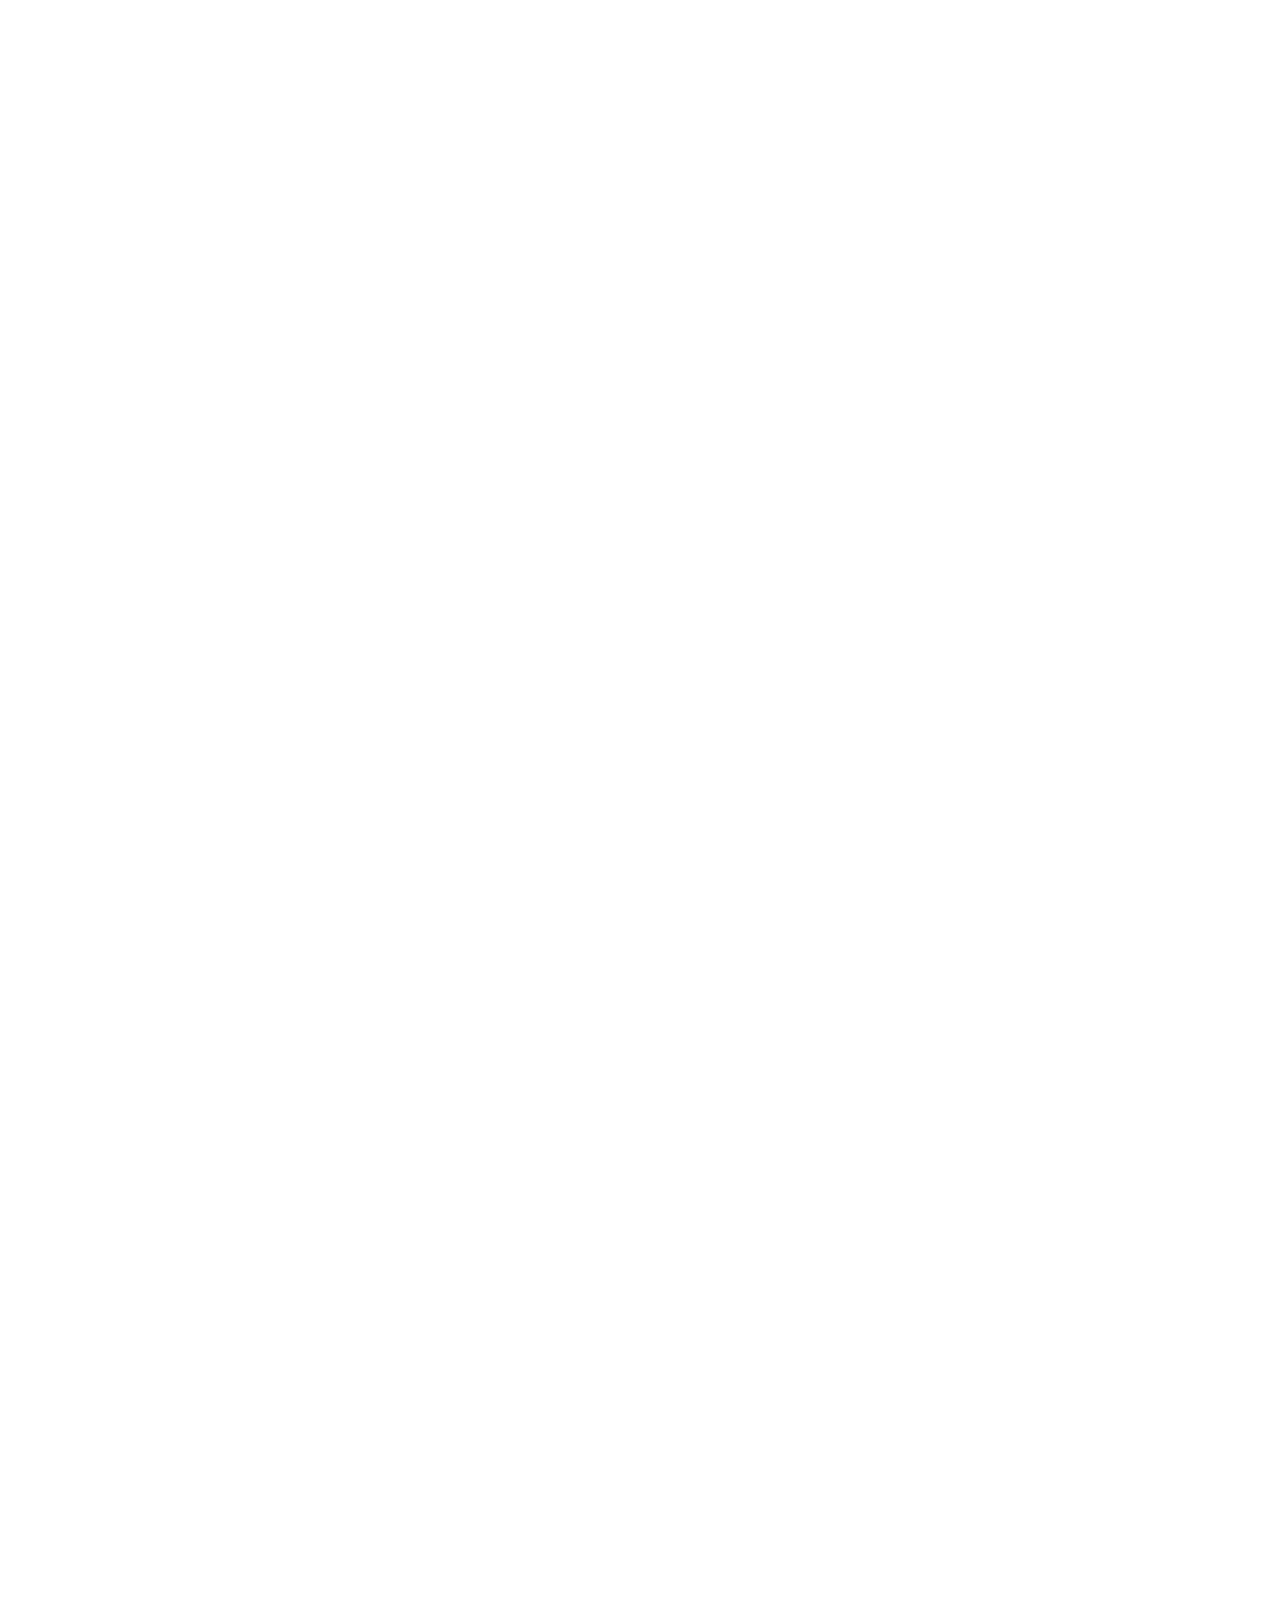
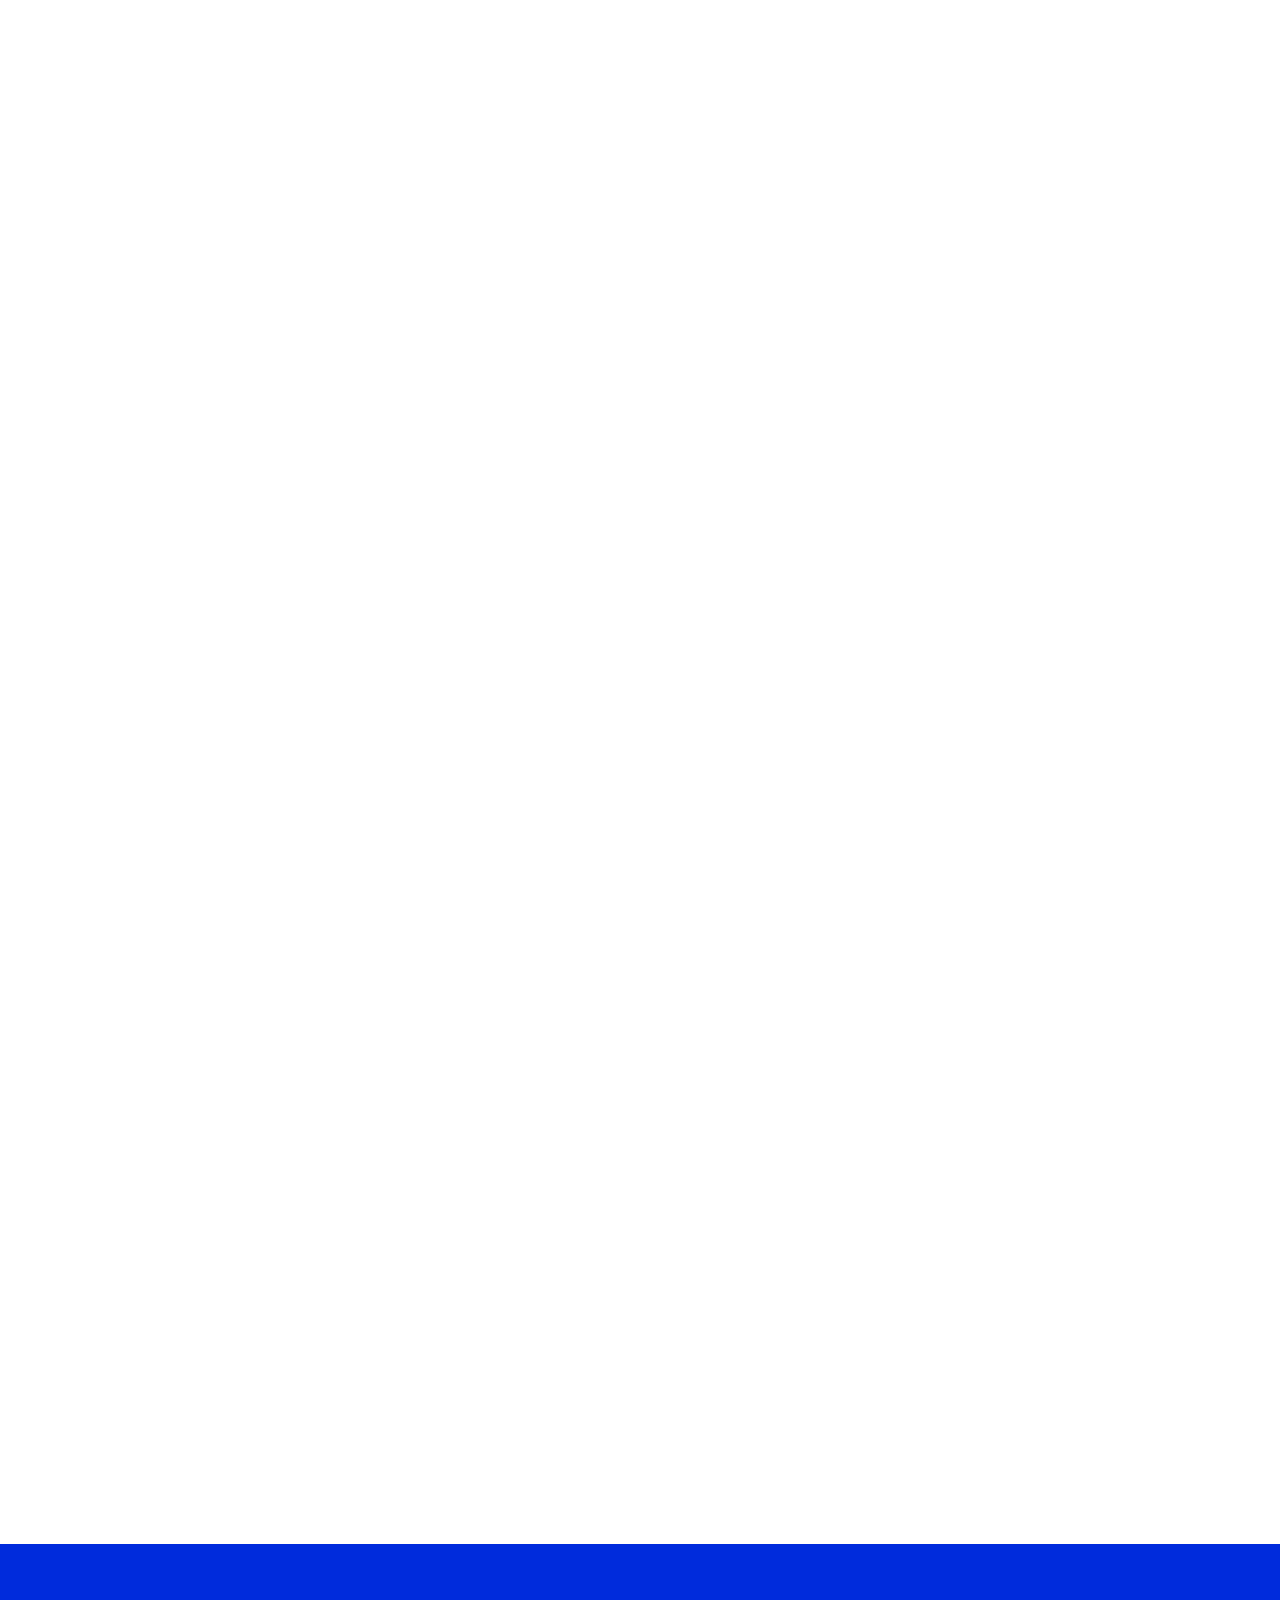
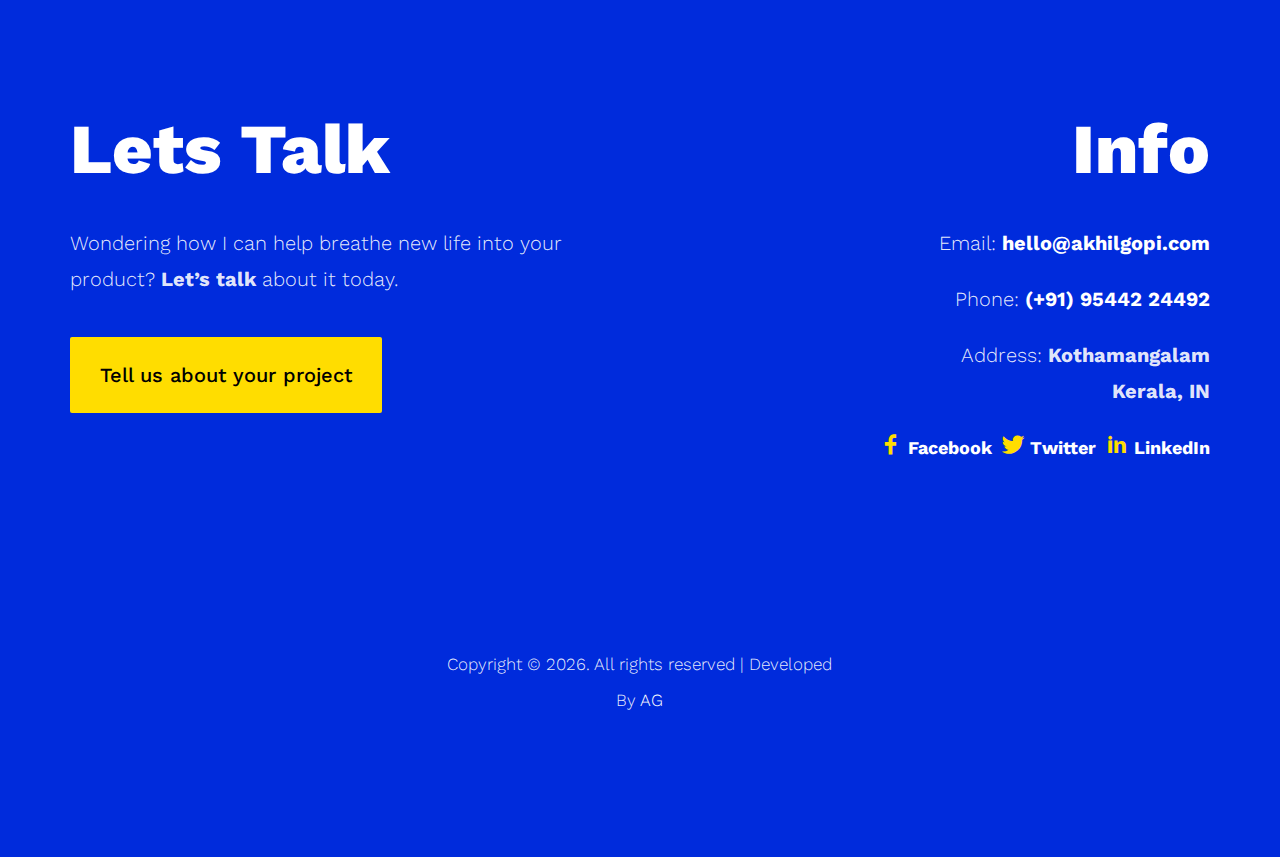
<file: process.html>
<!DOCTYPE HTML>
<html>

<head>
    <meta charset="utf-8">
    <meta http-equiv="X-UA-Compatible" content="IE=edge">
    <title>AG | Process</title>
    <meta name="viewport" content="width=device-width, initial-scale=1">
    <meta name="description" content="" />
    <meta name="keywords" content="" />
    <meta name="author" content="" />

    <!-- Facebook and Twitter integration -->
    <meta property="og:title" content="" />
    <meta property="og:image" content="" />
    <meta property="og:url" content="" />
    <meta property="og:site_name" content="" />
    <meta property="og:description" content="" />
    <meta name="twitter:title" content="" />
    <meta name="twitter:image" content="" />
    <meta name="twitter:url" content="" />
    <meta name="twitter:card" content="" />

    <link rel="apple-touch-icon" sizes="180x180" href="images/favicon/apple-touch-icon.png">
    <link rel="icon" type="image/png" sizes="32x32" href="images/favicon/favicon-32x32.png">
    <link rel="icon" type="image/png" sizes="16x16" href="images/favicon/favicon-16x16.png">
    <link rel="manifest" href="images/favicon/site.webmanifest">

    <link href="https://fonts.googleapis.com/css?family=Work+Sans:300,400,500,600,700&display=swap" rel="stylesheet">
    <link href="https://stackpath.bootstrapcdn.com/font-awesome/4.7.0/css/font-awesome.min.css" rel="stylesheet" integrity="sha384-wvfXpqpZZVQGK6TAh5PVlGOfQNHSoD2xbE+QkPxCAFlNEevoEH3Sl0sibVcOQVnN" crossorigin="anonymous">

    <!-- Animate.css -->
    <link rel="stylesheet" href="css/animate.css">
    <!-- Icomoon Icon Fonts-->
    <link rel="stylesheet" href="css/icomoon.css">
    <!-- Bootstrap  -->
    <link rel="stylesheet" href="css/bootstrap.css">
    <!-- Owl Carousel -->
    <link rel="stylesheet" href="css/owl.carousel.min.css">
    <link rel="stylesheet" href="css/owl.theme.default.min.css">
    <!-- Magnific Popup -->
    <link rel="stylesheet" href="css/magnific-popup.css">

    <link rel="stylesheet" href="sass/style.css">
    <link rel="stylesheet" href="sass/custom.css">

    <!-- Modernizr JS -->
    <script src="js/modernizr-2.6.2.min.js"></script>
    <!-- FOR IE9 below -->
    <!--[if lt IE 9]>
	<script src="js/respond.min.js"></script>
	<![endif]-->

</head>

<body>
    <nav id="mysite-main-nav" role="navigation">
        <a href="#" class="js-mysite-nav-toggle mysite-nav-toggle active"><i></i></a>
        <div class="js-fullheight mysite-table">
            <div class="mysite-table-cell js-fullheight">
                <div class="container">
                    <div class="row">
                        <div class="col-md-12 text-center">
                            <ul>
                                <li><a href="index.html"><span>Home</span></a></li>
                                <li><a href="about.html"><span>About</span></a></li>
                                <!-- <li><a href="services.html"><span>Services</span></a></li> -->
                                <li class="active"><a href="work.html"><span>Work</span></a></li>
                                <li><a href="contact.html"><span>Contact</span></a></li>
                            </ul>
                        </div>
                    </div>
                </div>
            </div>
        </div>
    </nav>
    <header id="nb">
        <div class="container">
            <div class="row">
                <div class="col-md-12">
                    <div class="mysite-navbar-brand">
                        <a class="mysite-logo logo" href="index.html">AG.</a>
                    </div>
                    <a href="#" class="js-mysite-nav-toggle mysite-nav-toggle"><i></i></a>
                </div>
            </div>
        </div>
    </header>
    <div id="mysite-page">


        <div class="work-single-flex js-fullheight">
            <div class="col-half js-full-height work-img" style="background-image: url(images/uid/uid.jpg);"></div>
            <div class="col-half js-fullheight bg-white">
                <div class="display-t js-fullheight">
                    <div class="display-tc js-fullheight">
                        <div class="work-desc">
                            <h2 class="prcess">Process</h2>
                            <p>When she reached the first hills of the Italic Mountains, she had a last view back on the skyline of her hometown Bookmarksgrove</p>
                            <div class="main-links">
                                <div class="flex">
                                    <i class="fa fa-long-arrow-right" aria-hidden="true"></i>
                                    <p>Analyze</p>
                                </div>
                                <div class="flex">
                                    <i class="fa fa-long-arrow-right" aria-hidden="true"></i>
                                    <p>Plan</p>
                                </div>
                                <div class="flex">
                                    <i class="fa fa-long-arrow-right" aria-hidden="true"></i>
                                    <p>Design</p>
                                </div>
                                <div class="flex">
                                    <i class="fa fa-long-arrow-right" aria-hidden="true"></i>
                                    <p>Code</p>
                                </div>
                                <div class="flex">
                                    <i class="fa fa-long-arrow-right" aria-hidden="true"></i>
                                    <p>Test</p>
                                </div>
                                <div class="flex">
                                    <i class="fa fa-long-arrow-right" aria-hidden="true"></i>
                                    <p>Launch</p>
                                </div>
                            </div>
                        </div>

                    </div>
                </div>
            </div>
        </div>
        <section class="quote animate-box">
            <div class="container">
                <!-- <h1>How to be a good developer?</h1> -->
                <p><span>"</span>When I’m working on a problem, I never think about beauty. I think only how to solve the problem. But when I have finished, if the solution is not beautiful, I know it is wrong.
                    <span>"</span> </p>
            </div>
        </section>
        <section class="strategy bg-white">
            <div class="container">
                <h1>My strategy in development</h1>
                <p class="align-cntr">Lorem ipsum dolor sit amet, consectetur adipiscing elit, sed do eiusmod tempor incididunt ut labore et dolore magna aliqua.quis nostrud exercitation ullamco laboris nisi ut aliquip ex ea commodo consequat.
                </p>
                <div class="content">
                    <div class="item row animate-box">
                        <div class="col-md-6">
                            <div class="case-img" style="background-image: url(images/uid/analysis.jpg);"></div>
                        </div>
                        <div class="col-md-6">
                            <div class="case-desc">
                                <h3>Requirement Analysis</h3>
                                <p>This stage gives a clearer picture of the scope of the entire project and the anticipated issues, opportunities, and directives which triggered the project. Requirements Gathering stage need to get detailed and precise
                                    requirements. This helps to finish the work on a timeline.</p>
                            </div>
                        </div>
                    </div>
                    <div class="item row animate-box">
                        <div class="col-md-6 media-show">
                            <div class="case-img" style="background-image: url(images/uid/sketching.jpg);"></div>
                        </div>
                        <div class="col-md-6">
                            <div class="case-desc">
                                <h3>Planning Requirement</h3>
                                <p>Define and document software needs. It includes everything which should be designed and developed during the project life cycle. There are mainly five types of feasibilities checks, Economic, Legal, Operation feasibility,
                                    Technical and Schedule
                                </p>
                            </div>
                        </div>
                        <div class="col-md-6 media-hide">
                            <div class="case-img" style="background-image: url(images/uid/sketching.jpg);"></div>
                        </div>
                    </div>
                    <div class="item row animate-box">
                        <div class="col-md-6">
                            <div class="case-img" style="background-image: url(images/uid/design.jpg);"></div>
                        </div>
                        <div class="col-md-6">
                            <div class="case-desc">
                                <h3>Designing</h3>
                                <p>This design phase serves as input for the next phase of the model. There are two kinds of design documents developed in this phase. High-Level Design & Low-Level Design.</p>
                            </div>
                        </div>
                    </div>
                    <div class="item row animate-box">
                        <div class="col-md-6 media-show">
                            <div class="case-img" style="background-image: url(images/uid/code.jpg);"></div>
                        </div>
                        <div class="col-md-6">
                            <div class="case-desc">
                                <h3>Coding</h3>
                                <p>In this phase, I start to build the entire system by writing code using the chosen programming language. It is the longest process.
                                </p>
                            </div>
                        </div>
                        <div class="col-md-6 media-hide">
                            <div class="case-img" style="background-image: url(images/uid/code.jpg);"></div>
                        </div>
                    </div>

                    <div class="item row animate-box">
                        <div class="col-md-6">
                            <div class="case-img" style="background-image: url(images/uid/test.jpg);"></div>
                        </div>
                        <div class="col-md-6">
                            <div class="case-desc">
                                <h3>Testing</h3>
                                <p>This process continues until the software is bug-free, stable, and working according to the business needs of that system.
                                </p>
                            </div>
                        </div>
                    </div>
                    <div class="item row animate-box">
                        <div class="col-md-6 media-show">
                            <div class="case-img" style="background-image: url(images/uid/launch.jpg);"></div>
                        </div>
                        <div class="col-md-6">
                            <div class="case-desc">
                                <h3>Deployment</h3>
                                <p>Once the software testing phase is over and no bugs or errors left in the system then the final deployment process starts.</p>
                            </div>
                        </div>
                        <div class="col-md-6 media-hide">
                            <div class="case-img" style="background-image: url(images/uid/launch.jpg);"></div>
                        </div>
                    </div>


                </div>
            </div>
        </section>
        <footer class="mysite-footer">
            <div class="container">
                <div class="row row-padded-bottom">
                    <div class="col-md-6">
                        <h3>Lets Talk</h3>
                        <p>Wondering how I can help breathe new life into your product? <b>Let’s talk</b> about it today.

                        </p>
                        <p class="btn-footer"><a href="contact.html">Tell us about your project</a></p>
                    </div>
                    <div class="col-md-6 info">
                        <h3>Info</h3>
                        <p>Email: <strong><a href="mailto:hello@akhilgopi.com">hello@akhilgopi.com</a></strong></p>
                        <p>Phone: <strong><a href="tel:+919544224492">(+91) 95442 24492</a></strong></p>
                        <p>Address: <strong>Kothamangalam<br> Kerala, IN</strong></p>
                        <p class="mysite-social-icons">
                            <span><a href="https://www.facebook.com/akhilgop"><i class="icon-social-facebook"></i><span>Facebook</span></a>
                            </span>
                            <span><a href="https://twitter.com/akhil_gop"><i class="icon-social-twitter"></i><span>Twitter</span></a>
                            </span>
                            <span><a href="https://www.linkedin.com/in/akhilgop/"><i class="icon-social-linkedin"></i><span>LinkedIn</span></a>
                            </span>
                        </p>
                    </div>
                </div>
            </div>
            <div class="container-fluid dsp-none">
                <div class="row copyright">
                    <div class="col-md-4 col-md-offset-4 text-center">
                        <p>
                            <small class="block">&copy; <!-- Link back to mysite can't be removed. Template is licensed under CC BY 3.0. -->
Copyright &copy;<script>document.write(new Date().getFullYear());</script> All rights reserved | This template is made with <i class="icon-heart" aria-hidden="true"></i> by <a href="https://mysite.com" target="_blank">mysite</a>
<!-- Link back to mysite can't be removed. Template is licensed under CC BY 3.0. --></small>
                        </p>
                    </div>
                </div>
            </div>
            <div class="container-fluid">
                <div class="row copyright">
                    <div class="col-md-4 col-md-offset-4 text-center">
                        <p>
                            <small class="block">
Copyright  &copy; <script>document.write(new Date().getFullYear());</script>. All rights reserved   |   Developed By <a href="index.html">AG</a>
</small>
                        </p>
                    </div>
                </div>
            </div>
        </footer>

    </div>
    <a id="movetotop"><i class="fa fa-chevron-up" aria-hidden="true"></i>
	</a>
    <!-- jQuery -->
    <script src="js/jquery.min.js"></script>
    <!-- jQuery Easing -->
    <script src="js/jquery.easing.1.3.js"></script>
    <!-- Bootstrap -->
    <script src="js/bootstrap.min.js"></script>
    <!-- Waypoints -->
    <script src="js/jquery.waypoints.min.js"></script>
    <!-- Owl Carousel -->
    <script src="js/owl.carousel.min.js"></script>
    <!-- Magnific Popup -->
    <script src="js/jquery.magnific-popup.min.js"></script>
    <script src="js/magnific-popup-options.js"></script>

    <!-- Main JS (Do not remove) -->
    <script src="js/main.js"></script>
    <script>
        var btn = $('#movetotop');

        $(window).scroll(function() {
            if ($(window).scrollTop() > 300) {
                btn.addClass('show');
            } else {
                btn.removeClass('show');
            }
        });

        btn.on('click', function(e) {
            e.preventDefault();
            $('html, body').animate({
                scrollTop: 0
            }, '300');
        });
    </script>
    <script>
        window.onscroll = () => {
            const header = document.querySelector('#nb');
            if (this.scrollY <= 100) header.className = ' ';
            else header.className = 'scroll';
        };
    </script>
</body>

</html>
</file>
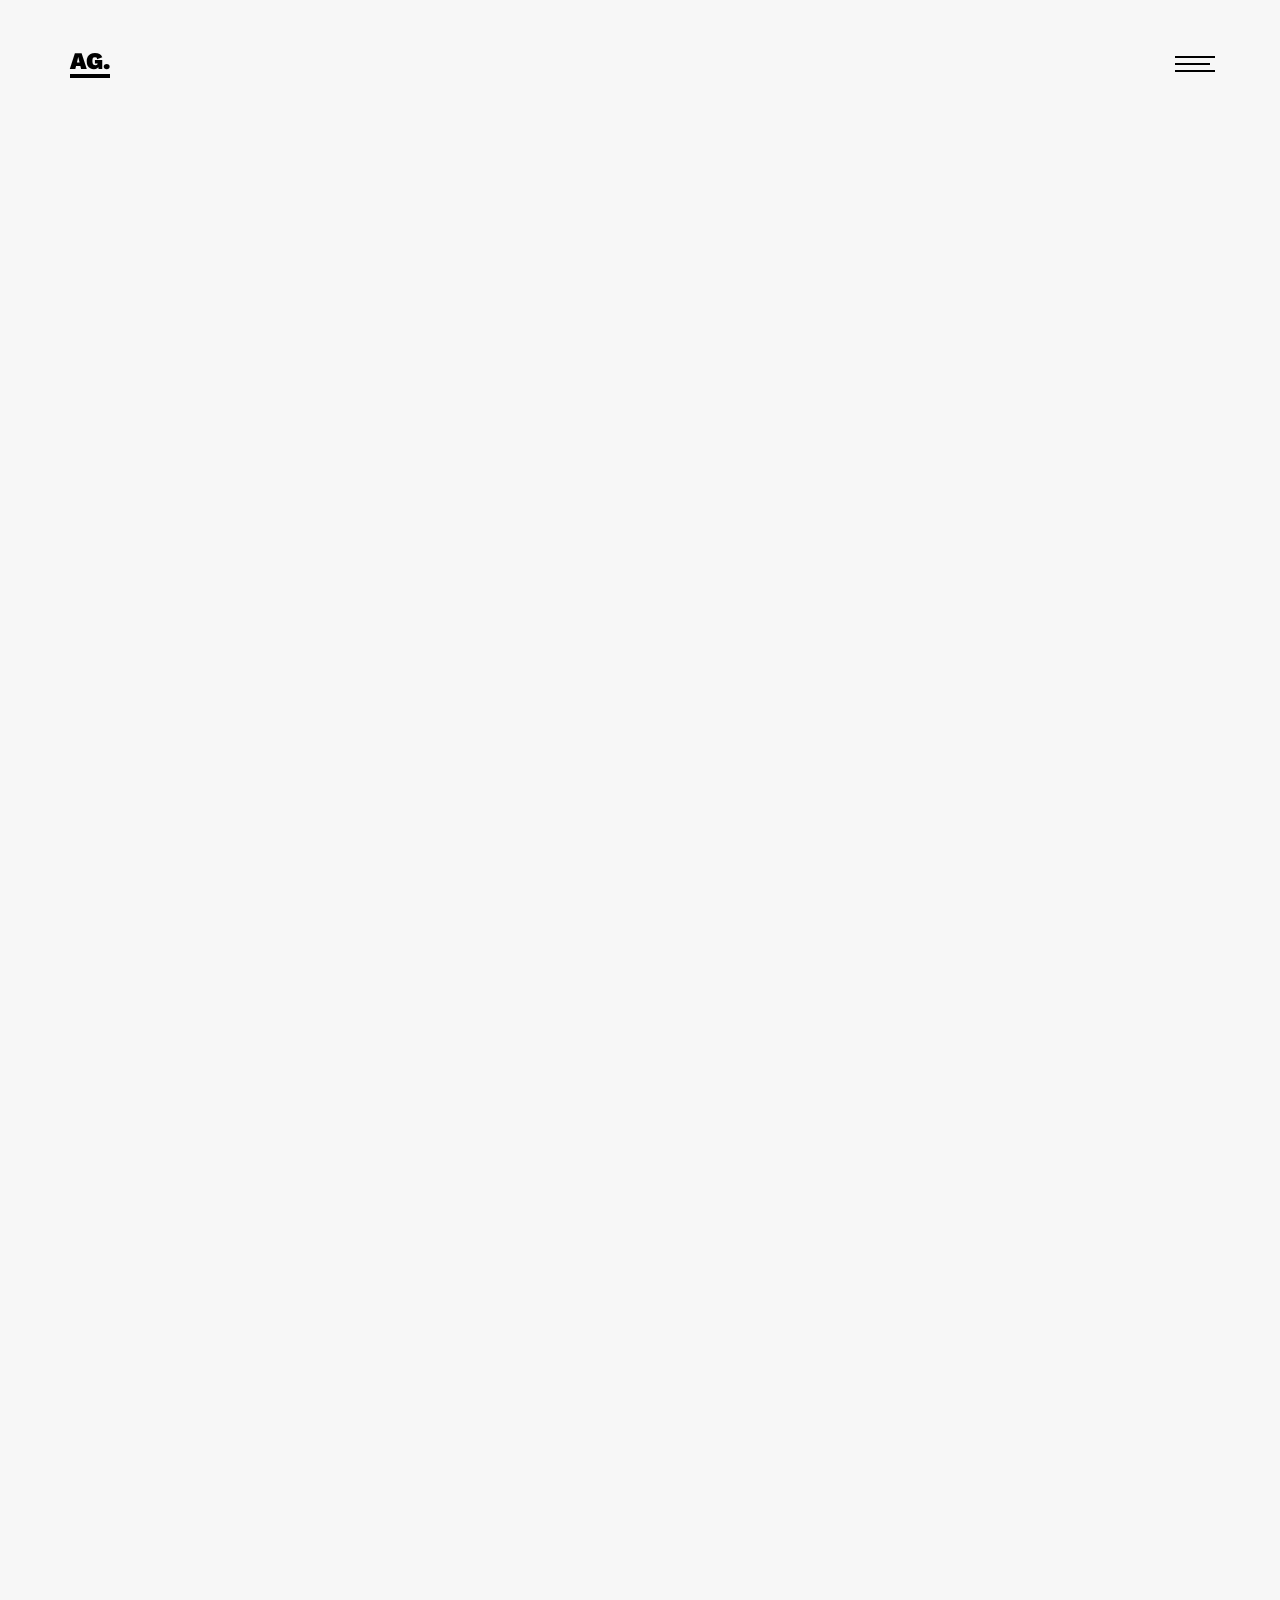
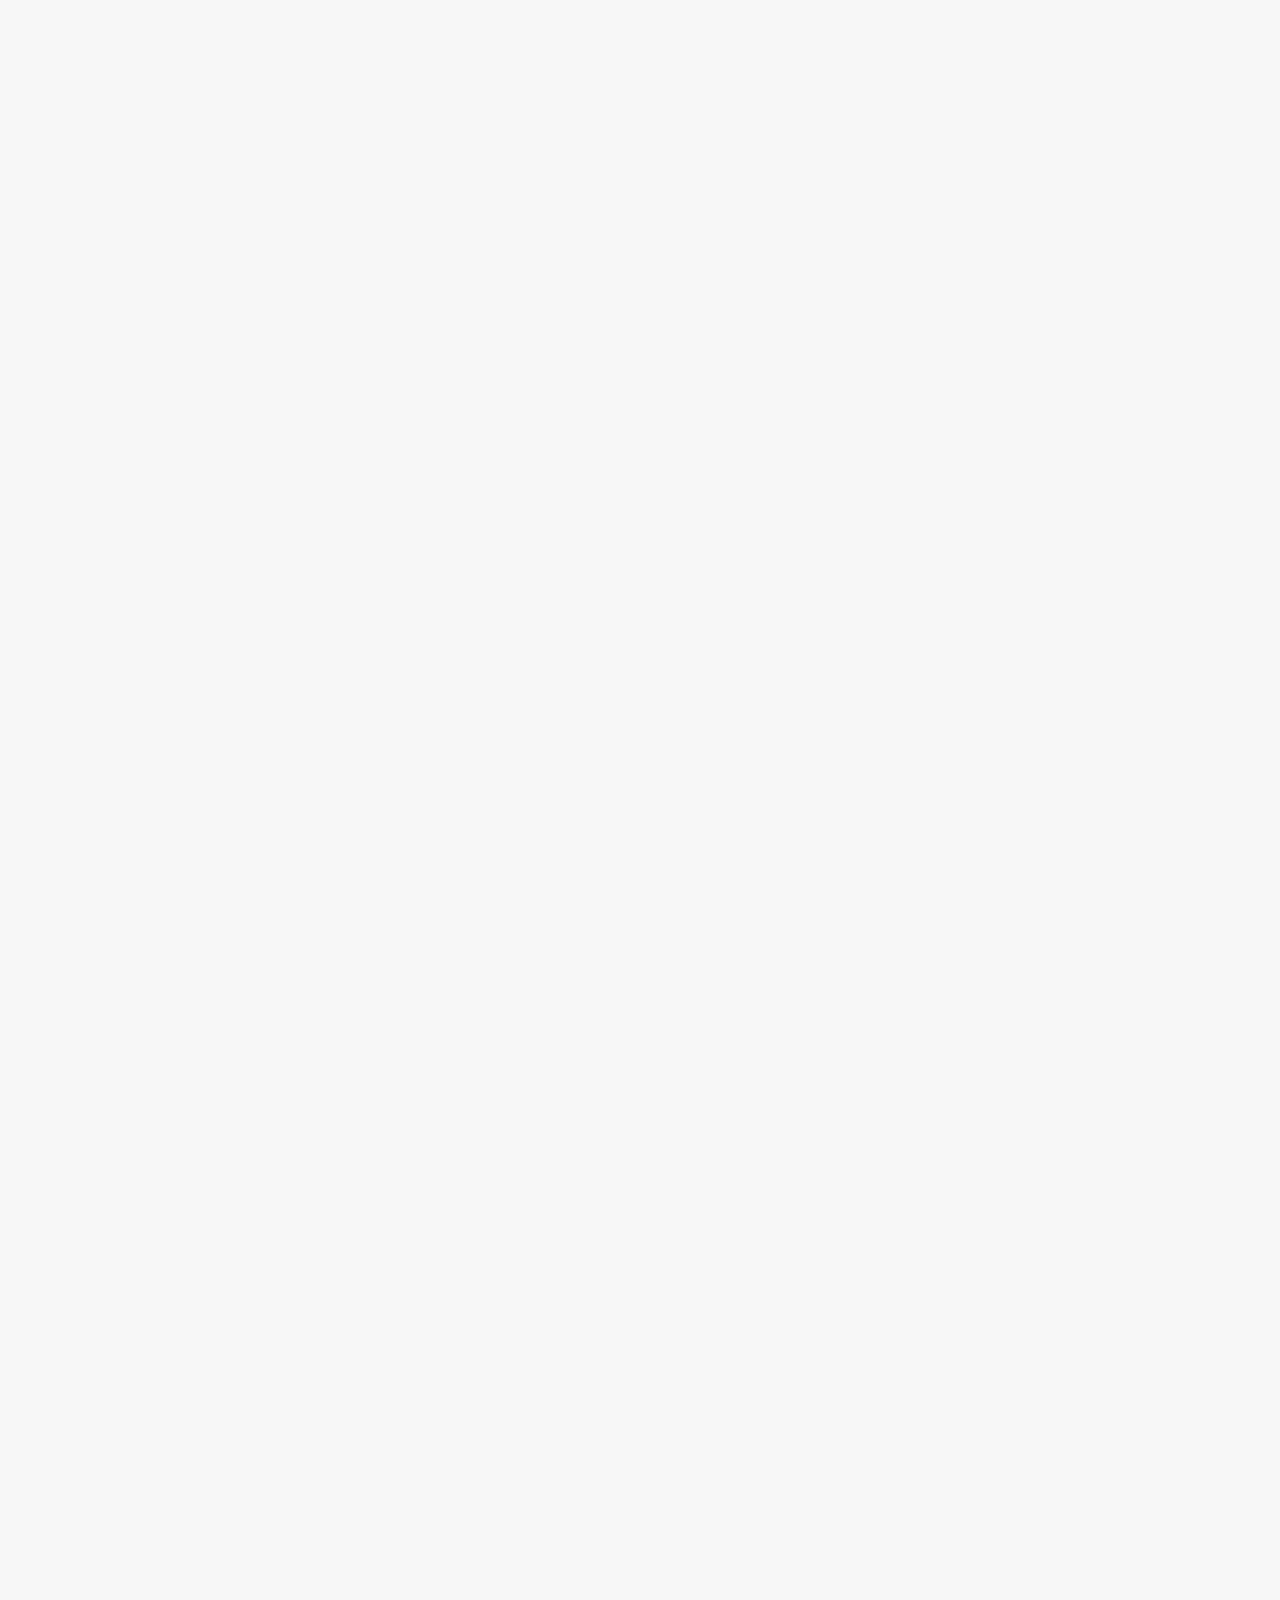
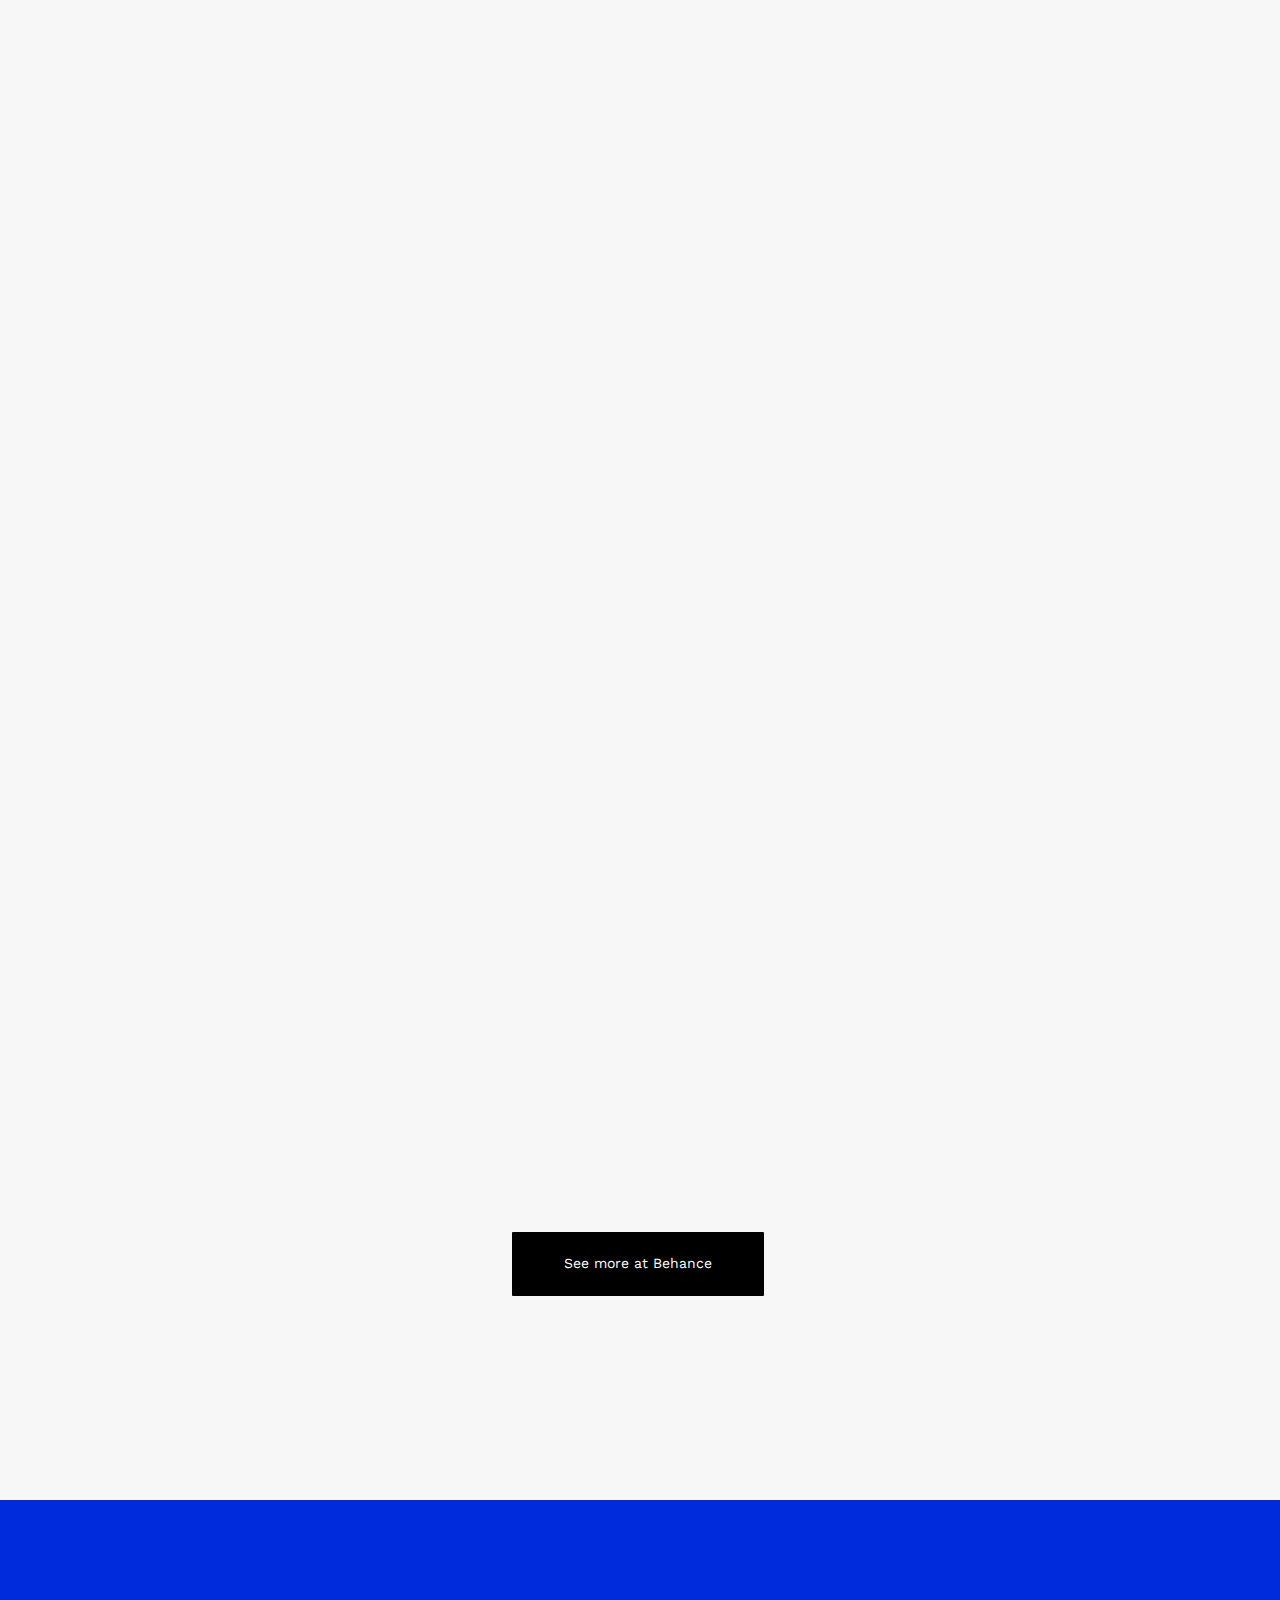
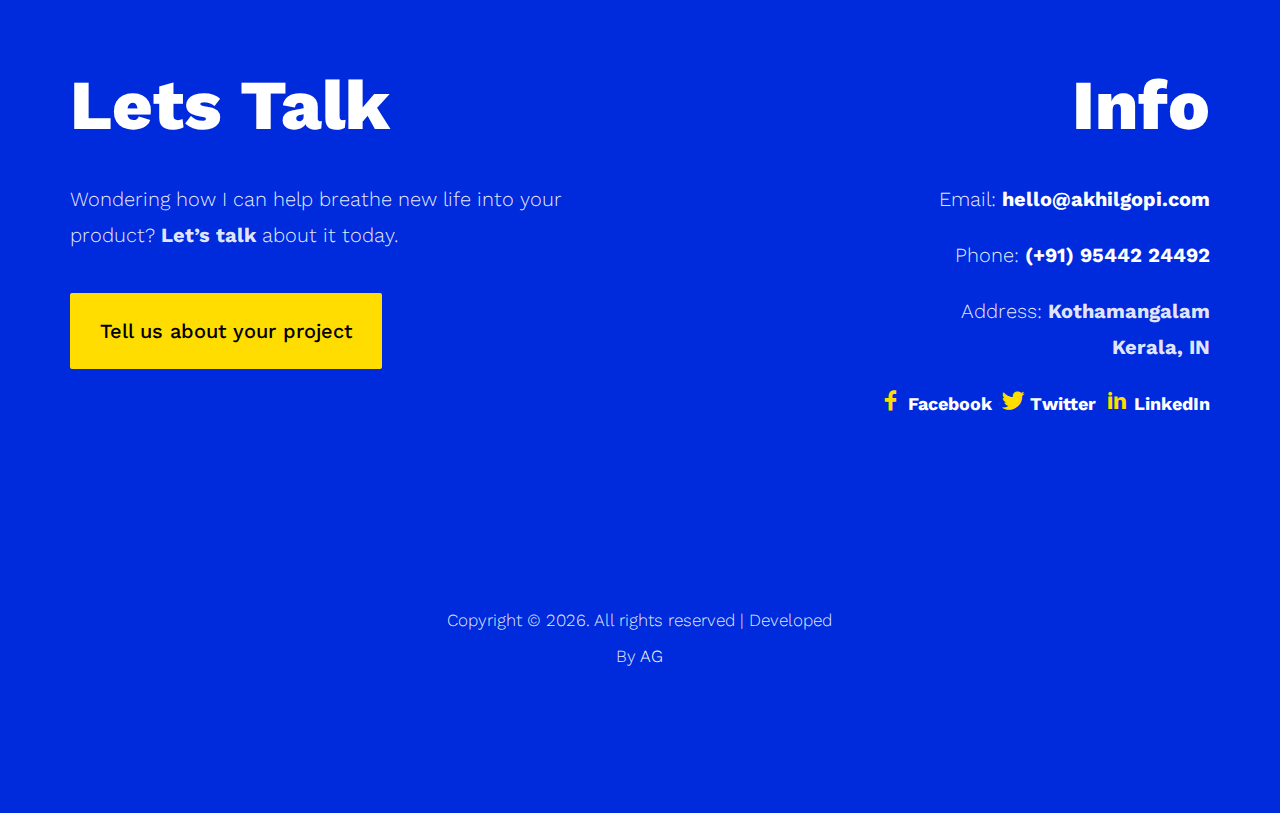
<file: work.html>
<!DOCTYPE HTML>
<html>

<head>
    <meta charset="utf-8">
    <meta http-equiv="X-UA-Compatible" content="IE=edge">
    <title>AG | Work</title>
    <meta name="viewport" content="width=device-width, initial-scale=1">
    <meta name="description" content="" />
    <meta name="keywords" content="" />
    <meta name="author" content="" />

    <!-- Facebook and Twitter integration -->
    <meta property="og:title" content="" />
    <meta property="og:image" content="" />
    <meta property="og:url" content="" />
    <meta property="og:site_name" content="" />
    <meta property="og:description" content="" />
    <meta name="twitter:title" content="" />
    <meta name="twitter:image" content="" />
    <meta name="twitter:url" content="" />
    <meta name="twitter:card" content="" />

    <link rel="apple-touch-icon" sizes="180x180" href="images/favicon/apple-touch-icon.png">
    <link rel="icon" type="image/png" sizes="32x32" href="images/favicon/favicon-32x32.png">
    <link rel="icon" type="image/png" sizes="16x16" href="images/favicon/favicon-16x16.png">
    <link rel="manifest" href="images/favicon/site.webmanifest">

    <link href="https://fonts.googleapis.com/css?family=Work+Sans:300,400,500,600,700&display=swap" rel="stylesheet">
    <link href="https://stackpath.bootstrapcdn.com/font-awesome/4.7.0/css/font-awesome.min.css" rel="stylesheet" integrity="sha384-wvfXpqpZZVQGK6TAh5PVlGOfQNHSoD2xbE+QkPxCAFlNEevoEH3Sl0sibVcOQVnN" crossorigin="anonymous">

    <!-- Animate.css -->
    <link rel="stylesheet" href="css/animate.css">
    <!-- Icomoon Icon Fonts-->
    <link rel="stylesheet" href="css/icomoon.css">
    <!-- Bootstrap  -->
    <link rel="stylesheet" href="css/bootstrap.css">
    <!-- Owl Carousel -->
    <link rel="stylesheet" href="css/owl.carousel.min.css">
    <link rel="stylesheet" href="css/owl.theme.default.min.css">
    <!-- Magnific Popup -->
    <link rel="stylesheet" href="css/magnific-popup.css">

    <link rel="stylesheet" href="sass/style.css">
    <link rel="stylesheet" href="sass/custom.css">

    <!-- Modernizr JS -->
    <script src="js/modernizr-2.6.2.min.js"></script>
    <!-- FOR IE9 below -->
    <!--[if lt IE 9]>
	<script src="js/respond.min.js"></script>
	<![endif]-->

</head>

<body>

    <nav id="mysite-main-nav" role="navigation">
        <a href="#" class="js-mysite-nav-toggle mysite-nav-toggle active"><i></i></a>
        <div class="js-fullheight mysite-table">
            <div class="mysite-table-cell js-fullheight">
                <div class="container">
                    <div class="row">
                        <div class="col-md-12 text-center">
                            <ul>
                                <li><a href="index.html"><span>Home</span></a></li>
                                <li><a href="about.html"><span>About</span></a></li>
                                <!-- <li><a href="services.html"><span>Services</span></a></li> -->
                                <li class="active"><a href="work.html"><span>Work</span></a></li>
                                <li><a href="contact.html"><span>Contact</span></a></li>
                            </ul>
                        </div>
                    </div>
                </div>
            </div>
        </div>
    </nav>
    <header id="nb">
        <div class="container">
            <div class="row">
                <div class="col-md-12">
                    <div class="mysite-navbar-brand">
                        <a class="mysite-logo logo" href="index.html">AG.</a>
                    </div>
                    <a href="#" class="js-mysite-nav-toggle mysite-nav-toggle"><i></i></a>
                </div>
            </div>
        </div>
    </header>
    <div id="mysite-page">


        <div class="mysite-work">
            <div class="container-fluid">
                <div class="row">
                    <div class="col-md-12 col-md-offset-0 text-center animate-box intro-heading intro-heading-2">
                        <span>Work</span>
                    </div>
                </div>
                <div class="row">



                    <div class="col-md-12 no-gutters">
                        <div class="work-entry-flex animate-box js-fullheight">
                            <div class="col-three-forth js-fullheight">
                                <div class="row no-gutters">
                                    <div class="col-md-12 col-md-offset-0 no-gutters">
                                        <div class="work-img js-fullheight" style="background-image: url(images/Works/FitPro_749-min.jpg);">
                                        </div>
                                    </div>
                                </div>
                            </div>
                            <div class="col-one-forth js-fullheight">
                                <div class="row no-gutters">
                                    <div class="col-md-12 col-md-offset-0 col-md-pull-2 col-xs-pull-1 no-gutters">
                                        <div class="display-t js-fullheight">
                                            <div class="display-tc js-fullheight">
                                                <div class="text-inner text-inner-left">
                                                    <p class="tag"><span>UI/UX Designer</span> & <span>Frond End Developer</span></p>
                                                    <h2><a href="work-single.html">FitPro Product Website</a></h2>
                                                    <p>A small river named Duden flows by their place and supplies it with the necessary regelialia. It is a paradisematic country.</p>
                                                    <!-- <p><a href="work-single.html" class="btn-view">Case Study</a></p> -->
                                                </div>
                                            </div>
                                        </div>
                                    </div>
                                </div>
                            </div>
                        </div>
                    </div>

                    <div class="col-md-12 no-gutters">
                        <div class="work-entry-flex animate-box js-fullheight">
                            <div class="col-three-forth js-fullheight">
                                <div class="row no-gutters">
                                    <div class="col-md-12 col-md-offset-0 col-md-push-12 no-gutters">
                                        <div class="work-img js-fullheight" style="background-image: url(images/Works/Wellness_749-min.jpg);">
                                        </div>
                                    </div>
                                </div>
                            </div>
                            <div class="col-one-forth js-fullheight">
                                <div class="row no-gutters">
                                    <div class="col-md-12 col-md-pull-10 col-md-offset-0 col-xs-pull-1 no-gutters">
                                        <div class="display-t js-fullheight">
                                            <div class="display-tc js-fullheight">
                                                <div class="text-inner text-inner-left">
                                                    <p class="tag"><span>UI Designer </span> & <span> Frond End Developer</span></p>
                                                    <h2><a href="work-single.html">Wellness Studio Website</a></h2>
                                                    <p>A small river named Duden flows by their place and supplies it with the necessary regelialia. It is a paradisematic country.</p>
                                                    <!-- <p><a href="work-single.html" class="btn-view">Case Study</a></p> -->
                                                </div>
                                            </div>
                                        </div>
                                    </div>
                                </div>
                            </div>
                        </div>
                    </div>

                    <div class="col-md-12 no-gutters">
                        <div class="work-entry-flex animate-box js-fullheight">
                            <div class="col-three-forth js-fullheight">
                                <div class="row no-gutters">
                                    <div class="col-md-12 col-md-offset-0 no-gutters">
                                        <div class="work-img js-fullheight" style="background-image: url(images/Works/EasyBook_749-min.jpg);">
                                        </div>
                                    </div>
                                </div>
                            </div>
                            <div class="col-one-forth js-fullheight">
                                <div class="row no-gutters">
                                    <div class="col-md-12 col-md-offset-0 col-md-pull-2 col-xs-pull-1 no-gutters">
                                        <div class="display-t js-fullheight">
                                            <div class="display-tc js-fullheight">
                                                <div class="text-inner text-inner-left">
                                                    <p class="tag"><span>UI/UX Designer</span></p>
                                                    <h2><a href="work-single.html">Easybook Mobile App</a></h2>
                                                    <p>A small river named Duden flows by their place and supplies it with the necessary regelialia. It is a paradisematic country.</p>
                                                    <!-- <p><a href="work-single.html" class="btn-view">Case Study</a></p> -->
                                                </div>
                                            </div>
                                        </div>
                                    </div>
                                </div>
                            </div>
                        </div>
                    </div>

                    <div class="col-md-12 no-gutters">
                        <div class="work-entry-flex animate-box js-fullheight">
                            <div class="col-three-forth js-fullheight">
                                <div class="row no-gutters">
                                    <div class="col-md-12 col-md-offset-0 col-md-push-12 no-gutters">
                                        <div class="work-img js-fullheight" style="background-image: url(images/Works/Citizen-min.jpg);">
                                        </div>
                                    </div>
                                </div>
                            </div>
                            <div class="col-one-forth js-fullheight">
                                <div class="row no-gutters">
                                    <div class="col-md-12 col-md-pull-10 col-md-offset-0 col-xs-pull-1 no-gutters">
                                        <div class="display-t js-fullheight">
                                            <div class="display-tc js-fullheight">
                                                <div class="text-inner text-inner-left">
                                                    <p class="tag"><span>UI/UX Designer</span></p>
                                                    <h2><a href="work-single.html">Citizen Mobile App</a></h2>
                                                    <p>A small river named Duden flows by their place and supplies it with the necessary regelialia. It is a paradisematic country.</p>
                                                    <!-- <p><a href="work-single.html" class="btn-view">Case Study</a></p> -->
                                                </div>
                                            </div>
                                        </div>
                                    </div>
                                </div>
                            </div>
                        </div>
                    </div>
                    <div class="process-div">
                        <p><a href="https://www.behance.net/akhilborntorock" class="btn btn-primary btn-behance" target="_blank">See more at Behance</a></p>
                    </div>
                </div>
            </div>
        </div>


        <footer class="mysite-footer">
            <div class="container">
                <div class="row row-padded-bottom">
                    <div class="col-md-6">
                        <h3>Lets Talk</h3>
                        <p>Wondering how I can help breathe new life into your product? <b>Let’s talk</b> about it today.

                        </p>
                        <p class="btn-footer"><a href="contact.html">Tell us about your project</a></p>
                    </div>
                    <div class="col-md-6 info">
                        <h3>Info</h3>
                        <p>Email: <strong><a href="mailto:hello@akhilgopi.com">hello@akhilgopi.com</a></strong></p>
                        <p>Phone: <strong><a href="tel:+919544224492">(+91) 95442 24492</a></strong></p>
                        <p>Address: <strong>Kothamangalam<br> Kerala, IN</strong></p>
                        <p class="mysite-social-icons">
                            <span><a href="https://www.facebook.com/akhilgop"><i class="icon-social-facebook"></i><span>Facebook</span></a>
                            </span>
                            <span><a href="https://twitter.com/akhil_gop"><i class="icon-social-twitter"></i><span>Twitter</span></a>
                            </span>
                            <span><a href="https://www.linkedin.com/in/akhilgop/"><i class="icon-social-linkedin"></i><span>LinkedIn</span></a>
                            </span>
                        </p>
                    </div>
                </div>
            </div>
            <div class="container-fluid dsp-none">
                <div class="row copyright">
                    <div class="col-md-4 col-md-offset-4 text-center">
                        <p>
                            <small class="block">&copy; <!-- Link back to mysite can't be removed. Template is licensed under CC BY 3.0. -->
Copyright &copy;<script>document.write(new Date().getFullYear());</script> All rights reserved | This template is made with <i class="icon-heart" aria-hidden="true"></i> by <a href="https://mysite.com" target="_blank">mysite</a>
<!-- Link back to mysite can't be removed. Template is licensed under CC BY 3.0. --></small>
                        </p>
                    </div>
                </div>
            </div>
            <div class="container-fluid">
                <div class="row copyright">
                    <div class="col-md-4 col-md-offset-4 text-center">
                        <p>
                            <small class="block">
Copyright  &copy; <script>document.write(new Date().getFullYear());</script>. All rights reserved   |   Developed By <a href="index.html">AG</a>
</small>
                        </p>
                    </div>
                </div>
            </div>
        </footer>

    </div>
    <a id="movetotop"><i class="fa fa-chevron-up" aria-hidden="true"></i>
	</a>
    <!-- jQuery -->
    <script src="js/jquery.min.js"></script>
    <!-- jQuery Easing -->
    <script src="js/jquery.easing.1.3.js"></script>
    <!-- Bootstrap -->
    <script src="js/bootstrap.min.js"></script>
    <!-- Waypoints -->
    <script src="js/jquery.waypoints.min.js"></script>
    <!-- Owl Carousel -->
    <script src="js/owl.carousel.min.js"></script>
    <!-- Magnific Popup -->
    <script src="js/jquery.magnific-popup.min.js"></script>
    <script src="js/magnific-popup-options.js"></script>

    <!-- Main JS (Do not remove) -->
    <script src="js/main.js"></script>
    <script>
        var btn = $('#movetotop');

        $(window).scroll(function() {
            if ($(window).scrollTop() > 300) {
                btn.addClass('show');
            } else {
                btn.removeClass('show');
            }
        });

        btn.on('click', function(e) {
            e.preventDefault();
            $('html, body').animate({
                scrollTop: 0
            }, '300');
        });
    </script>
    <script>
        window.onscroll = () => {
            const header = document.querySelector('#nb');
            if (this.scrollY <= 100) header.className = ' ';
            else header.className = 'scroll';
        };
    </script>
</body>

</html>
</file>
<file: css/icomoon.css>
@font-face {
  font-family: 'icomoon';
  src:  url('fonts/icomoon.eot?4ros5j');
  src:  url('fonts/icomoon.eot?4ros5j#iefix') format('embedded-opentype'),
    url('fonts/icomoon.ttf?4ros5j') format('truetype'),
    url('fonts/icomoon.woff?4ros5j') format('woff'),
    url('fonts/icomoon.svg?4ros5j#icomoon') format('svg');
  font-weight: normal;
  font-style: normal;
}

[class^="icon-"], [class*=" icon-"] {
  /* use !important to prevent issues with browser extensions that change fonts */
  font-family: 'icomoon' !important;
  speak: none;
  font-style: normal;
  font-weight: normal;
  font-variant: normal;
  text-transform: none;
  line-height: 1;

  /* Better Font Rendering =========== */
  -webkit-font-smoothing: antialiased;
  -moz-osx-font-smoothing: grayscale;
}

.icon-add-outline:before {
  content: "\eb3e";
}
.icon-add-solid:before {
  content: "\eb3f";
}
.icon-adjust:before {
  content: "\eb40";
}
.icon-airplane:before {
  content: "\eb41";
}
.icon-album:before {
  content: "\eb42";
}
.icon-align-center2:before {
  content: "\eb43";
}
.icon-align-justified:before {
  content: "\eb44";
}
.icon-align-left2:before {
  content: "\eb45";
}
.icon-align-right2:before {
  content: "\eb46";
}
.icon-anchor4:before {
  content: "\eb47";
}
.icon-announcement:before {
  content: "\eb48";
}
.icon-apparel:before {
  content: "\eb49";
}
.icon-arrow-down3:before {
  content: "\eb4a";
}
.icon-arrow-left3:before {
  content: "\eb4b";
}
.icon-arrow-outline-down:before {
  content: "\eb4c";
}
.icon-arrow-outline-left:before {
  content: "\eb4d";
}
.icon-arrow-outline-right:before {
  content: "\eb4e";
}
.icon-arrow-outline-up:before {
  content: "\eb4f";
}
.icon-arrow-right3:before {
  content: "\eb50";
}
.icon-arrow-thick-down:before {
  content: "\eb51";
}
.icon-arrow-thick-left:before {
  content: "\eb52";
}
.icon-arrow-thick-right:before {
  content: "\eb53";
}
.icon-arrow-thick-up:before {
  content: "\eb54";
}
.icon-arrow-thin-down:before {
  content: "\eb55";
}
.icon-arrow-thin-left:before {
  content: "\eb56";
}
.icon-arrow-thin-right:before {
  content: "\eb57";
}
.icon-arrow-thin-up:before {
  content: "\eb58";
}
.icon-arrow-up3:before {
  content: "\eb59";
}
.icon-artist:before {
  content: "\eb5a";
}
.icon-at-symbol:before {
  content: "\eb5b";
}
.icon-attachment3:before {
  content: "\eb5c";
}
.icon-backspace2:before {
  content: "\eb5d";
}
.icon-backward:before {
  content: "\eb5e";
}
.icon-backward-step:before {
  content: "\eb5f";
}
.icon-badge:before {
  content: "\eb60";
}
.icon-battery-full2:before {
  content: "\eb61";
}
.icon-battery-half:before {
  content: "\eb62";
}
.icon-battery-low2:before {
  content: "\eb63";
}
.icon-beverage:before {
  content: "\eb64";
}
.icon-block:before {
  content: "\eb65";
}
.icon-bluetooth2:before {
  content: "\eb66";
}
.icon-bolt:before {
  content: "\eb67";
}
.icon-book-reference:before {
  content: "\eb68";
}
.icon-bookmark3:before {
  content: "\eb69";
}
.icon-bookmarkcopy2:before {
  content: "\eb6a";
}
.icon-bookmarkcopy3:before {
  content: "\eb6b";
}
.icon-bookmark-outline:before {
  content: "\eb6c";
}
.icon-bookmark-outline-add:before {
  content: "\eb6d";
}
.icon-border-all:before {
  content: "\eb6e";
}
.icon-border-bottom:before {
  content: "\eb6f";
}
.icon-border-horizontal:before {
  content: "\eb70";
}
.icon-border-inner:before {
  content: "\eb71";
}
.icon-border-left:before {
  content: "\eb72";
}
.icon-border-none:before {
  content: "\eb73";
}
.icon-border-outer:before {
  content: "\eb74";
}
.icon-border-right:before {
  content: "\eb75";
}
.icon-border-top:before {
  content: "\eb76";
}
.icon-border-vertical:before {
  content: "\eb77";
}
.icon-box2:before {
  content: "\eb78";
}
.icon-brightness-down:before {
  content: "\eb79";
}
.icon-brightness-up:before {
  content: "\eb7a";
}
.icon-browser-window:before {
  content: "\eb7b";
}
.icon-browser-window-new:before {
  content: "\eb7c";
}
.icon-browser-window-open:before {
  content: "\eb7d";
}
.icon-bug:before {
  content: "\eb7e";
}
.icon-buoy:before {
  content: "\eb7f";
}
.icon-calculator2:before {
  content: "\eb80";
}
.icon-calendar3:before {
  content: "\eb81";
}
.icon-camera4:before {
  content: "\eb82";
}
.icon-chart:before {
  content: "\eb83";
}
.icon-chart-bar2:before {
  content: "\eb84";
}
.icon-chart-pie2:before {
  content: "\eb85";
}
.icon-chat-bubble-dots:before {
  content: "\eb86";
}
.icon-checkmark:before {
  content: "\eb87";
}
.icon-checkmark-outline:before {
  content: "\eb88";
}
.icon-cheveron-down:before {
  content: "\eb89";
}
.icon-cheveron-left:before {
  content: "\eb8a";
}
.icon-cheveron-outline-down:before {
  content: "\eb8b";
}
.icon-cheveron-outline-left:before {
  content: "\eb8c";
}
.icon-cheveron-outline-right:before {
  content: "\eb8d";
}
.icon-cheveron-outline-up:before {
  content: "\eb8e";
}
.icon-cheveron-right:before {
  content: "\eb8f";
}
.icon-cheveron-up:before {
  content: "\eb90";
}
.icon-clipboard4:before {
  content: "\eb91";
}
.icon-close:before {
  content: "\eb92";
}
.icon-close-outline:before {
  content: "\eb93";
}
.icon-close-solid:before {
  content: "\eb94";
}
.icon-cloud3:before {
  content: "\eb95";
}
.icon-cloud-upload:before {
  content: "\eb96";
}
.icon-code3:before {
  content: "\eb97";
}
.icon-coffee2:before {
  content: "\eb98";
}
.icon-cog2:before {
  content: "\eb99";
}
.icon-color-palette:before {
  content: "\eb9a";
}
.icon-compose:before {
  content: "\eb9b";
}
.icon-computer-desktop:before {
  content: "\eb9c";
}
.icon-computer-laptop:before {
  content: "\eb9d";
}
.icon-conversation:before {
  content: "\eb9e";
}
.icon-copy2:before {
  content: "\eb9f";
}
.icon-credit-card3:before {
  content: "\eba0";
}
.icon-currency-dollar:before {
  content: "\eba1";
}
.icon-dashboard:before {
  content: "\eba2";
}
.icon-date-add:before {
  content: "\eba3";
}
.icon-dial-pad:before {
  content: "\eba4";
}
.icon-directions2:before {
  content: "\eba5";
}
.icon-document3:before {
  content: "\eba6";
}
.icon-document-add2:before {
  content: "\eba7";
}
.icon-dots-horizontal-double:before {
  content: "\eba8";
}
.icon-dots-horizontal-triple:before {
  content: "\eba9";
}
.icon-download4:before {
  content: "\ebaa";
}
.icon-duplicate:before {
  content: "\ebab";
}
.icon-edit-copy:before {
  content: "\ebac";
}
.icon-edit-crop:before {
  content: "\ebad";
}
.icon-edit-cut:before {
  content: "\ebae";
}
.icon-edit-pencil:before {
  content: "\ebaf";
}
.icon-education:before {
  content: "\ebb0";
}
.icon-envelope2:before {
  content: "\ebb1";
}
.icon-exclamation-outline:before {
  content: "\ebb2";
}
.icon-exclamation-solid:before {
  content: "\ebb3";
}
.icon-explore:before {
  content: "\ebb4";
}
.icon-factory:before {
  content: "\ebb5";
}
.icon-fast-forward2:before {
  content: "\ebb6";
}
.icon-fast-rewind:before {
  content: "\ebb7";
}
.icon-film3:before {
  content: "\ebb8";
}
.icon-filter2:before {
  content: "\ebb9";
}
.icon-flag4:before {
  content: "\ebba";
}
.icon-flashlight:before {
  content: "\ebbb";
}
.icon-folder3:before {
  content: "\ebbc";
}
.icon-folder-outline:before {
  content: "\ebbd";
}
.icon-folder-outline-add:before {
  content: "\ebbe";
}
.icon-format-bold:before {
  content: "\ebbf";
}
.icon-format-font-size:before {
  content: "\ebc0";
}
.icon-format-italic:before {
  content: "\ebc1";
}
.icon-format-text-size:before {
  content: "\ebc2";
}
.icon-format-underline:before {
  content: "\ebc3";
}
.icon-forward:before {
  content: "\ebc4";
}
.icon-forward-step:before {
  content: "\ebc5";
}
.icon-gift4:before {
  content: "\ebc6";
}
.icon-globe4:before {
  content: "\ebc7";
}
.icon-hand-stop:before {
  content: "\ebc8";
}
.icon-hard-drive2:before {
  content: "\ebc9";
}
.icon-headphones3:before {
  content: "\ebca";
}
.icon-heart4:before {
  content: "\ebcb";
}
.icon-home3:before {
  content: "\ebcc";
}
.icon-hot:before {
  content: "\ebcd";
}
.icon-hour-glass:before {
  content: "\ebce";
}
.icon-inbox2:before {
  content: "\ebcf";
}
.icon-inbox-check:before {
  content: "\ebd0";
}
.icon-inbox-download:before {
  content: "\ebd1";
}
.icon-inbox-full:before {
  content: "\ebd2";
}
.icon-indent-decrease:before {
  content: "\ebd3";
}
.icon-indent-increase:before {
  content: "\ebd4";
}
.icon-information-outline:before {
  content: "\ebd5";
}
.icon-information-solid:before {
  content: "\ebd6";
}
.icon-key3:before {
  content: "\ebd7";
}
.icon-keyboard:before {
  content: "\ebd8";
}
.icon-layers3:before {
  content: "\ebd9";
}
.icon-library:before {
  content: "\ebda";
}
.icon-light-bulb:before {
  content: "\ebdb";
}
.icon-link3:before {
  content: "\ebdc";
}
.icon-list2:before {
  content: "\ebdd";
}
.icon-list-add:before {
  content: "\ebde";
}
.icon-list-bullet:before {
  content: "\ebdf";
}
.icon-load-balancer:before {
  content: "\ebe0";
}
.icon-location2:before {
  content: "\ebe1";
}
.icon-location-current:before {
  content: "\ebe2";
}
.icon-location-food:before {
  content: "\ebe3";
}
.icon-location-gas-station:before {
  content: "\ebe4";
}
.icon-location-hotel:before {
  content: "\ebe5";
}
.icon-location-marina:before {
  content: "\ebe6";
}
.icon-location-park:before {
  content: "\ebe7";
}
.icon-location-restroom:before {
  content: "\ebe8";
}
.icon-location-shopping:before {
  content: "\ebe9";
}
.icon-lock-closed2:before {
  content: "\ebea";
}
.icon-lock-open2:before {
  content: "\ebeb";
}
.icon-map4:before {
  content: "\ebec";
}
.icon-menu2:before {
  content: "\ebed";
}
.icon-mic3:before {
  content: "\ebee";
}
.icon-minus-outline2:before {
  content: "\ebef";
}
.icon-minus-solid:before {
  content: "\ebf0";
}
.icon-mobile-devices:before {
  content: "\ebf1";
}
.icon-mood-happy-outline:before {
  content: "\ebf2";
}
.icon-mood-happy-solid:before {
  content: "\ebf3";
}
.icon-mood-neutral-outline:before {
  content: "\ebf4";
}
.icon-mood-neutral-solid:before {
  content: "\ebf5";
}
.icon-mood-sad-outline:before {
  content: "\ebf6";
}
.icon-mood-sad-solid:before {
  content: "\ebf7";
}
.icon-mouse:before {
  content: "\ebf8";
}
.icon-music-album:before {
  content: "\ebf9";
}
.icon-music-artist:before {
  content: "\ebfa";
}
.icon-music-notes:before {
  content: "\ebfb";
}
.icon-music-playlist:before {
  content: "\ebfc";
}
.icon-navigation-more:before {
  content: "\ebfd";
}
.icon-network:before {
  content: "\ebfe";
}
.icon-news-paper:before {
  content: "\ebff";
}
.icon-notification:before {
  content: "\ec00";
}
.icon-notifications:before {
  content: "\ec01";
}
.icon-notifications-outline:before {
  content: "\ec02";
}
.icon-paste:before {
  content: "\ec03";
}
.icon-pause2:before {
  content: "\ec04";
}
.icon-pause-outline:before {
  content: "\ec05";
}
.icon-pause-solid:before {
  content: "\ec06";
}
.icon-pen-tool:before {
  content: "\ec07";
}
.icon-phone4:before {
  content: "\ec08";
}
.icon-photo:before {
  content: "\ec09";
}
.icon-php-elephant:before {
  content: "\ec0a";
}
.icon-pin2:before {
  content: "\ec0b";
}
.icon-play2:before {
  content: "\ec0c";
}
.icon-play-outline:before {
  content: "\ec0d";
}
.icon-playlist:before {
  content: "\ec0e";
}
.icon-plugin:before {
  content: "\ec0f";
}
.icon-portfolio:before {
  content: "\ec10";
}
.icon-printer4:before {
  content: "\ec11";
}
.icon-pylon:before {
  content: "\ec12";
}
.icon-question:before {
  content: "\ec13";
}
.icon-queue:before {
  content: "\ec14";
}
.icon-radar2:before {
  content: "\ec15";
}
.icon-radarcopy2:before {
  content: "\ec16";
}
.icon-radio2:before {
  content: "\ec17";
}
.icon-refresh3:before {
  content: "\ec18";
}
.icon-reload:before {
  content: "\ec19";
}
.icon-reply:before {
  content: "\ec1a";
}
.icon-reply-all:before {
  content: "\ec1b";
}
.icon-repost:before {
  content: "\ec1c";
}
.icon-save-disk:before {
  content: "\ec1d";
}
.icon-screen-full:before {
  content: "\ec1e";
}
.icon-search3:before {
  content: "\ec1f";
}
.icon-send2:before {
  content: "\ec20";
}
.icon-servers:before {
  content: "\ec21";
}
.icon-share2:before {
  content: "\ec22";
}
.icon-share-01:before {
  content: "\ec23";
}
.icon-share-alt:before {
  content: "\ec24";
}
.icon-shield3:before {
  content: "\ec25";
}
.icon-shopping-cart3:before {
  content: "\ec26";
}
.icon-show-sidebar:before {
  content: "\ec27";
}
.icon-shuffle2:before {
  content: "\ec28";
}
.icon-stand-by:before {
  content: "\ec29";
}
.icon-star-full:before {
  content: "\ec2a";
}
.icon-station:before {
  content: "\ec2b";
}
.icon-step-backward:before {
  content: "\ec2c";
}
.icon-step-forward:before {
  content: "\ec2d";
}
.icon-stethoscope:before {
  content: "\ec2e";
}
.icon-store-front:before {
  content: "\ec2f";
}
.icon-stroke-width:before {
  content: "\ec30";
}
.icon-subdirectory-left:before {
  content: "\ec31";
}
.icon-subdirectory-right:before {
  content: "\ec32";
}
.icon-swap:before {
  content: "\ec33";
}
.icon-tablet3:before {
  content: "\ec34";
}
.icon-tag3:before {
  content: "\ec35";
}
.icon-target3:before {
  content: "\ec36";
}
.icon-text-box:before {
  content: "\ec37";
}
.icon-text-decoration:before {
  content: "\ec38";
}
.icon-thermometer3:before {
  content: "\ec39";
}
.icon-thumbs-down3:before {
  content: "\ec3a";
}
.icon-thumbs-up3:before {
  content: "\ec3b";
}
.icon-ticket2:before {
  content: "\ec3c";
}
.icon-time2:before {
  content: "\ec3d";
}
.icon-timer:before {
  content: "\ec3e";
}
.icon-toolscopy:before {
  content: "\ec3f";
}
.icon-translate:before {
  content: "\ec40";
}
.icon-trash3:before {
  content: "\ec41";
}
.icon-travel:before {
  content: "\ec42";
}
.icon-travel-bus:before {
  content: "\ec43";
}
.icon-travel-car:before {
  content: "\ec44";
}
.icon-travel-case:before {
  content: "\ec45";
}
.icon-travel-taxi-cab:before {
  content: "\ec46";
}
.icon-travel-train:before {
  content: "\ec47";
}
.icon-travel-walk:before {
  content: "\ec48";
}
.icon-trophy2:before {
  content: "\ec49";
}
.icon-tuning:before {
  content: "\ec4a";
}
.icon-upload4:before {
  content: "\ec4b";
}
.icon-usb:before {
  content: "\ec4c";
}
.icon-user3:before {
  content: "\ec4d";
}
.icon-user-add2:before {
  content: "\ec4e";
}
.icon-user-group:before {
  content: "\ec4f";
}
.icon-user-solid-circle:before {
  content: "\ec50";
}
.icon-user-solid-square:before {
  content: "\ec51";
}
.icon-vector:before {
  content: "\ec52";
}
.icon-video-camera:before {
  content: "\ec53";
}
.icon-view-carousel:before {
  content: "\ec54";
}
.icon-view-column:before {
  content: "\ec55";
}
.icon-view-hide:before {
  content: "\ec56";
}
.icon-view-list:before {
  content: "\ec57";
}
.icon-view-show:before {
  content: "\ec58";
}
.icon-view-tile:before {
  content: "\ec59";
}
.icon-volume-down2:before {
  content: "\ec5a";
}
.icon-volume-mute2:before {
  content: "\ec5b";
}
.icon-volume-off:before {
  content: "\ec5c";
}
.icon-volume-up2:before {
  content: "\ec5d";
}
.icon-wallet2:before {
  content: "\ec5e";
}
.icon-watch3:before {
  content: "\ec5f";
}
.icon-window:before {
  content: "\ec60";
}
.icon-window-new:before {
  content: "\ec61";
}
.icon-window-open:before {
  content: "\ec62";
}
.icon-wrench:before {
  content: "\ec63";
}
.icon-yin-yang:before {
  content: "\ec64";
}
.icon-zoom-in3:before {
  content: "\ec65";
}
.icon-zoom-out3:before {
  content: "\ec66";
}
.icon-times:before {
  content: "\e900";
}
.icon-tick:before {
  content: "\e901";
}
.icon-plus:before {
  content: "\e902";
}
.icon-minus:before {
  content: "\e903";
}
.icon-equals:before {
  content: "\e904";
}
.icon-divide:before {
  content: "\e905";
}
.icon-chevron-right:before {
  content: "\e906";
}
.icon-chevron-left:before {
  content: "\e907";
}
.icon-arrow-right-thick:before {
  content: "\e908";
}
.icon-arrow-left-thick:before {
  content: "\e909";
}
.icon-th-small:before {
  content: "\e90a";
}
.icon-th-menu:before {
  content: "\e90b";
}
.icon-th-list:before {
  content: "\e90c";
}
.icon-th-large:before {
  content: "\e90d";
}
.icon-home:before {
  content: "\e90e";
}
.icon-arrow-forward:before {
  content: "\e90f";
}
.icon-arrow-back:before {
  content: "\e910";
}
.icon-rss2:before {
  content: "\e911";
}
.icon-location:before {
  content: "\e912";
}
.icon-link:before {
  content: "\e913";
}
.icon-image:before {
  content: "\e914";
}
.icon-arrow-up-thick:before {
  content: "\e915";
}
.icon-arrow-down-thick:before {
  content: "\e916";
}
.icon-starburst:before {
  content: "\e917";
}
.icon-starburst-outline:before {
  content: "\e918";
}
.icon-star:before {
  content: "\e919";
}
.icon-flow-children:before {
  content: "\e91a";
}
.icon-export:before {
  content: "\e91b";
}
.icon-delete:before {
  content: "\e91c";
}
.icon-delete-outline:before {
  content: "\e91d";
}
.icon-cloud-storage:before {
  content: "\e91e";
}
.icon-wi-fi:before {
  content: "\e91f";
}
.icon-heart2:before {
  content: "\e920";
}
.icon-flash:before {
  content: "\e921";
}
.icon-cancel:before {
  content: "\e922";
}
.icon-backspace:before {
  content: "\e923";
}
.icon-attachment2:before {
  content: "\e924";
}
.icon-arrow-move:before {
  content: "\e925";
}
.icon-warning:before {
  content: "\e926";
}
.icon-user:before {
  content: "\e927";
}
.icon-radar:before {
  content: "\e928";
}
.icon-lock-open:before {
  content: "\e929";
}
.icon-lock-closed:before {
  content: "\e92a";
}
.icon-location-arrow:before {
  content: "\e92b";
}
.icon-info:before {
  content: "\e92c";
}
.icon-user-delete:before {
  content: "\e92d";
}
.icon-user-add:before {
  content: "\e92e";
}
.icon-media-pause:before {
  content: "\e92f";
}
.icon-group:before {
  content: "\e930";
}
.icon-chart-pie:before {
  content: "\e931";
}
.icon-chart-line:before {
  content: "\e932";
}
.icon-chart-bar:before {
  content: "\e933";
}
.icon-chart-area:before {
  content: "\e934";
}
.icon-video2:before {
  content: "\e935";
}
.icon-point-of-interest:before {
  content: "\e936";
}
.icon-infinity:before {
  content: "\e937";
}
.icon-globe2:before {
  content: "\e938";
}
.icon-eye:before {
  content: "\e939";
}
.icon-cog:before {
  content: "\e93a";
}
.icon-camera2:before {
  content: "\e93b";
}
.icon-upload2:before {
  content: "\e93c";
}
.icon-scissors2:before {
  content: "\e93d";
}
.icon-refresh2:before {
  content: "\e93e";
}
.icon-pin:before {
  content: "\e93f";
}
.icon-key2:before {
  content: "\e940";
}
.icon-info-large:before {
  content: "\e941";
}
.icon-eject:before {
  content: "\e942";
}
.icon-download2:before {
  content: "\e943";
}
.icon-zoom:before {
  content: "\e944";
}
.icon-zoom-out:before {
  content: "\e945";
}
.icon-zoom-in:before {
  content: "\e946";
}
.icon-sort-numerically:before {
  content: "\e947";
}
.icon-sort-alphabetically:before {
  content: "\e948";
}
.icon-input-checked:before {
  content: "\e949";
}
.icon-calender:before {
  content: "\e94a";
}
.icon-world:before {
  content: "\e94b";
}
.icon-notes:before {
  content: "\e94c";
}
.icon-code:before {
  content: "\e94d";
}
.icon-arrow-sync:before {
  content: "\e94e";
}
.icon-arrow-shuffle:before {
  content: "\e94f";
}
.icon-arrow-repeat:before {
  content: "\e950";
}
.icon-arrow-minimise:before {
  content: "\e951";
}
.icon-arrow-maximise:before {
  content: "\e952";
}
.icon-arrow-loop:before {
  content: "\e953";
}
.icon-anchor2:before {
  content: "\e954";
}
.icon-spanner:before {
  content: "\e955";
}
.icon-puzzle2:before {
  content: "\e956";
}
.icon-power:before {
  content: "\e957";
}
.icon-plane:before {
  content: "\e958";
}
.icon-pi:before {
  content: "\e959";
}
.icon-phone2:before {
  content: "\e95a";
}
.icon-microphone:before {
  content: "\e95b";
}
.icon-media-rewind:before {
  content: "\e95c";
}
.icon-flag2:before {
  content: "\e95d";
}
.icon-adjust-brightness:before {
  content: "\e95e";
}
.icon-waves:before {
  content: "\e95f";
}
.icon-social-twitter:before {
  content: "\eb3b";
}
.icon-social-facebook:before {
  content: "\eb3c";
}
.icon-social-dribbble:before {
  content: "\eb3d";
}
.icon-media-stop:before {
  content: "\e960";
}
.icon-media-record:before {
  content: "\e961";
}
.icon-media-play:before {
  content: "\e962";
}
.icon-media-fast-forward:before {
  content: "\e963";
}
.icon-media-eject:before {
  content: "\e964";
}
.icon-social-vimeo:before {
  content: "\eb3a";
}
.icon-social-tumbler:before {
  content: "\eb39";
}
.icon-social-skype:before {
  content: "\eb38";
}
.icon-social-pinterest:before {
  content: "\eb37";
}
.icon-social-linkedin:before {
  content: "\e965";
}
.icon-social-last-fm:before {
  content: "\e966";
}
.icon-social-github:before {
  content: "\e967";
}
.icon-social-flickr:before {
  content: "\e968";
}
.icon-at:before {
  content: "\e969";
}
.icon-times-outline:before {
  content: "\e96a";
}
.icon-plus-outline:before {
  content: "\e96b";
}
.icon-minus-outline:before {
  content: "\e96c";
}
.icon-tick-outline:before {
  content: "\e96d";
}
.icon-th-large-outline:before {
  content: "\e96e";
}
.icon-equals-outline:before {
  content: "\e96f";
}
.icon-divide-outline:before {
  content: "\e970";
}
.icon-chevron-right-outline:before {
  content: "\e971";
}
.icon-chevron-left-outline:before {
  content: "\e972";
}
.icon-arrow-right-outline:before {
  content: "\e973";
}
.icon-arrow-left-outline:before {
  content: "\e974";
}
.icon-th-small-outline:before {
  content: "\e975";
}
.icon-th-menu-outline:before {
  content: "\e976";
}
.icon-th-list-outline:before {
  content: "\e977";
}
.icon-news:before {
  content: "\e978";
}
.icon-home-outline:before {
  content: "\e979";
}
.icon-arrow-up-outline:before {
  content: "\e97a";
}
.icon-arrow-forward-outline:before {
  content: "\e97b";
}
.icon-arrow-down-outline:before {
  content: "\e97c";
}
.icon-arrow-back-outline:before {
  content: "\e97d";
}
.icon-trash:before {
  content: "\e97e";
}
.icon-rss-outline:before {
  content: "\e97f";
}
.icon-message:before {
  content: "\e980";
}
.icon-location-outline:before {
  content: "\e981";
}
.icon-link-outline:before {
  content: "\e982";
}
.icon-image-outline:before {
  content: "\e983";
}
.icon-export-outline:before {
  content: "\e984";
}
.icon-cross:before {
  content: "\e985";
}
.icon-wi-fi-outline:before {
  content: "\e986";
}
.icon-star-outline:before {
  content: "\e987";
}
.icon-media-pause-outline:before {
  content: "\e988";
}
.icon-mail:before {
  content: "\e989";
}
.icon-heart-outline:before {
  content: "\e98a";
}
.icon-flash-outline:before {
  content: "\e98b";
}
.icon-cancel-outline:before {
  content: "\e98c";
}
.icon-beaker2:before {
  content: "\e98d";
}
.icon-arrow-move-outline:before {
  content: "\e98e";
}
.icon-watch:before {
  content: "\e98f";
}
.icon-warning-outline:before {
  content: "\e990";
}
.icon-time:before {
  content: "\e991";
}
.icon-radar-outline:before {
  content: "\e992";
}
.icon-lock-open-outline:before {
  content: "\e993";
}
.icon-location-arrow-outline:before {
  content: "\e994";
}
.icon-info-outline:before {
  content: "\e995";
}
.icon-backspace-outline:before {
  content: "\e996";
}
.icon-attachment-outline:before {
  content: "\e997";
}
.icon-user-outline:before {
  content: "\e998";
}
.icon-user-delete-outline:before {
  content: "\e999";
}
.icon-user-add-outline:before {
  content: "\e99a";
}
.icon-lock-closed-outline:before {
  content: "\e99b";
}
.icon-group-outline:before {
  content: "\e99c";
}
.icon-chart-pie-outline:before {
  content: "\e99d";
}
.icon-chart-line-outline:before {
  content: "\e99e";
}
.icon-chart-bar-outline:before {
  content: "\e99f";
}
.icon-chart-area-outline:before {
  content: "\e9a0";
}
.icon-video-outline:before {
  content: "\e9a1";
}
.icon-point-of-interest-outline:before {
  content: "\e9a2";
}
.icon-map2:before {
  content: "\e9a3";
}
.icon-key-outline:before {
  content: "\e9a4";
}
.icon-infinity-outline:before {
  content: "\e9a5";
}
.icon-globe-outline:before {
  content: "\e9a6";
}
.icon-eye-outline:before {
  content: "\e9a7";
}
.icon-cog-outline:before {
  content: "\e9a8";
}
.icon-camera-outline:before {
  content: "\e9a9";
}
.icon-upload-outline:before {
  content: "\e9aa";
}
.icon-support:before {
  content: "\e9ab";
}
.icon-scissors-outline:before {
  content: "\e9ac";
}
.icon-refresh-outline:before {
  content: "\e9ad";
}
.icon-info-large-outline:before {
  content: "\e9ae";
}
.icon-eject-outline:before {
  content: "\e9af";
}
.icon-download-outline:before {
  content: "\e9b0";
}
.icon-battery-mid:before {
  content: "\e9b1";
}
.icon-battery-low:before {
  content: "\e9b2";
}
.icon-battery-high:before {
  content: "\e9b3";
}
.icon-zoom-outline:before {
  content: "\e9b4";
}
.icon-zoom-out-outline:before {
  content: "\e9b5";
}
.icon-zoom-in-outline:before {
  content: "\e9b6";
}
.icon-tag:before {
  content: "\e9b7";
}
.icon-tabs-outline:before {
  content: "\e9b8";
}
.icon-pin-outline:before {
  content: "\e9b9";
}
.icon-message-typing:before {
  content: "\e9ba";
}
.icon-directions:before {
  content: "\e9bb";
}
.icon-battery-full:before {
  content: "\e9bc";
}
.icon-battery-charge:before {
  content: "\e9bd";
}
.icon-pipette:before {
  content: "\e9be";
}
.icon-pencil2:before {
  content: "\e9bf";
}
.icon-folder:before {
  content: "\e9c0";
}
.icon-folder-delete:before {
  content: "\e9c1";
}
.icon-folder-add:before {
  content: "\e9c2";
}
.icon-edit2:before {
  content: "\e9c3";
}
.icon-document2:before {
  content: "\e9c4";
}
.icon-document-delete:before {
  content: "\e9c5";
}
.icon-document-add:before {
  content: "\e9c6";
}
.icon-brush:before {
  content: "\e9c7";
}
.icon-thumbs-up:before {
  content: "\e9c8";
}
.icon-thumbs-down:before {
  content: "\e9c9";
}
.icon-pen:before {
  content: "\e9ca";
}
.icon-sort-numerically-outline:before {
  content: "\e9cb";
}
.icon-sort-alphabetically-outline:before {
  content: "\e9cc";
}
.icon-social-last-fm-circular:before {
  content: "\e9cd";
}
.icon-social-github-circular:before {
  content: "\e9ce";
}
.icon-compass2:before {
  content: "\e9cf";
}
.icon-bookmark:before {
  content: "\e9d0";
}
.icon-input-checked-outline:before {
  content: "\e9d1";
}
.icon-code-outline:before {
  content: "\e9d2";
}
.icon-calender-outline:before {
  content: "\e9d3";
}
.icon-business-card:before {
  content: "\e9d4";
}
.icon-arrow-up:before {
  content: "\e9d5";
}
.icon-arrow-sync-outline:before {
  content: "\e9d6";
}
.icon-arrow-right:before {
  content: "\e9d7";
}
.icon-arrow-repeat-outline:before {
  content: "\e9d8";
}
.icon-arrow-loop-outline:before {
  content: "\e9d9";
}
.icon-arrow-left:before {
  content: "\e9da";
}
.icon-flow-switch:before {
  content: "\e9db";
}
.icon-flow-parallel:before {
  content: "\e9dc";
}
.icon-flow-merge:before {
  content: "\e9dd";
}
.icon-document-text:before {
  content: "\e9de";
}
.icon-clipboard2:before {
  content: "\e9df";
}
.icon-calculator:before {
  content: "\e9e0";
}
.icon-arrow-minimise-outline:before {
  content: "\e9e1";
}
.icon-arrow-maximise-outline:before {
  content: "\e9e2";
}
.icon-arrow-down:before {
  content: "\e9e3";
}
.icon-gift2:before {
  content: "\e9e4";
}
.icon-film:before {
  content: "\e9e5";
}
.icon-database:before {
  content: "\e9e6";
}
.icon-bell:before {
  content: "\e9e7";
}
.icon-anchor-outline:before {
  content: "\e9e8";
}
.icon-adjust-contrast:before {
  content: "\e9e9";
}
.icon-world-outline:before {
  content: "\e9ea";
}
.icon-shopping-bag:before {
  content: "\e9eb";
}
.icon-power-outline:before {
  content: "\e9ec";
}
.icon-notes-outline:before {
  content: "\e9ed";
}
.icon-device-tablet:before {
  content: "\e9ee";
}
.icon-device-phone:before {
  content: "\e9ef";
}
.icon-device-laptop:before {
  content: "\e9f0";
}
.icon-device-desktop:before {
  content: "\e9f1";
}
.icon-briefcase2:before {
  content: "\e9f2";
}
.icon-stopwatch:before {
  content: "\e9f3";
}
.icon-spanner-outline:before {
  content: "\e9f4";
}
.icon-puzzle-outline:before {
  content: "\e9f5";
}
.icon-printer2:before {
  content: "\e9f6";
}
.icon-pi-outline:before {
  content: "\e9f7";
}
.icon-lightbulb2:before {
  content: "\e9f8";
}
.icon-flag-outline:before {
  content: "\e9f9";
}
.icon-contacts:before {
  content: "\e9fa";
}
.icon-archive:before {
  content: "\e9fb";
}
.icon-weather-stormy:before {
  content: "\e9fc";
}
.icon-weather-shower:before {
  content: "\e9fd";
}
.icon-weather-partly-sunny:before {
  content: "\e9fe";
}
.icon-weather-downpour:before {
  content: "\e9ff";
}
.icon-weather-cloudy:before {
  content: "\ea00";
}
.icon-plane-outline:before {
  content: "\ea01";
}
.icon-phone-outline:before {
  content: "\ea02";
}
.icon-microphone-outline:before {
  content: "\ea03";
}
.icon-weather-windy:before {
  content: "\ea04";
}
.icon-weather-windy-cloudy:before {
  content: "\ea05";
}
.icon-weather-sunny:before {
  content: "\ea06";
}
.icon-weather-snow:before {
  content: "\ea07";
}
.icon-weather-night:before {
  content: "\ea08";
}
.icon-media-stop-outline:before {
  content: "\ea09";
}
.icon-media-rewind-outline:before {
  content: "\ea0a";
}
.icon-media-record-outline:before {
  content: "\ea0b";
}
.icon-media-play-outline:before {
  content: "\ea0c";
}
.icon-media-fast-forward-outline:before {
  content: "\ea0d";
}
.icon-media-eject-outline:before {
  content: "\ea0e";
}
.icon-wine2:before {
  content: "\ea0f";
}
.icon-waves-outline:before {
  content: "\ea10";
}
.icon-ticket:before {
  content: "\ea11";
}
.icon-tags:before {
  content: "\ea12";
}
.icon-plug:before {
  content: "\ea13";
}
.icon-headphones:before {
  content: "\ea14";
}
.icon-credit-card:before {
  content: "\ea15";
}
.icon-coffee:before {
  content: "\ea16";
}
.icon-book:before {
  content: "\ea17";
}
.icon-beer:before {
  content: "\ea18";
}
.icon-volume:before {
  content: "\ea19";
}
.icon-volume-up:before {
  content: "\ea1a";
}
.icon-volume-mute:before {
  content: "\ea1b";
}
.icon-volume-down:before {
  content: "\ea1c";
}
.icon-social-vimeo-circular:before {
  content: "\ea1d";
}
.icon-social-twitter-circular:before {
  content: "\ea1e";
}
.icon-social-pinterest-circular:before {
  content: "\ea1f";
}
.icon-social-linkedin-circular:before {
  content: "\ea20";
}
.icon-social-facebook-circular:before {
  content: "\ea21";
}
.icon-social-dribbble-circular:before {
  content: "\ea22";
}
.icon-tree:before {
  content: "\ea23";
}
.icon-thermometer:before {
  content: "\ea24";
}
.icon-social-tumbler-circular:before {
  content: "\ea25";
}
.icon-social-skype-outline:before {
  content: "\ea26";
}
.icon-social-flickr-circular:before {
  content: "\ea27";
}
.icon-social-at-circular:before {
  content: "\ea28";
}
.icon-shopping-cart:before {
  content: "\ea29";
}
.icon-messages:before {
  content: "\ea2a";
}
.icon-leaf:before {
  content: "\ea2b";
}
.icon-feather:before {
  content: "\ea2c";
}
.icon-activity:before {
  content: "\ea2d";
}
.icon-airplay:before {
  content: "\ea2e";
}
.icon-alert-circle:before {
  content: "\ea2f";
}
.icon-alert-octagon:before {
  content: "\ea30";
}
.icon-alert-triangle:before {
  content: "\ea31";
}
.icon-align-center:before {
  content: "\ea32";
}
.icon-align-justify:before {
  content: "\ea33";
}
.icon-align-left:before {
  content: "\ea34";
}
.icon-align-right:before {
  content: "\ea35";
}
.icon-anchor3:before {
  content: "\ea36";
}
.icon-aperture2:before {
  content: "\ea37";
}
.icon-archive2:before {
  content: "\ea38";
}
.icon-arrow-down2:before {
  content: "\ea39";
}
.icon-arrow-down-circle:before {
  content: "\ea3a";
}
.icon-arrow-down-left:before {
  content: "\ea3b";
}
.icon-arrow-down-right:before {
  content: "\ea3c";
}
.icon-arrow-left2:before {
  content: "\ea3d";
}
.icon-arrow-left-circle:before {
  content: "\ea3e";
}
.icon-arrow-right2:before {
  content: "\ea3f";
}
.icon-arrow-right-circle:before {
  content: "\ea40";
}
.icon-arrow-up2:before {
  content: "\ea41";
}
.icon-arrow-up-circle:before {
  content: "\ea42";
}
.icon-arrow-up-left:before {
  content: "\ea43";
}
.icon-arrow-up-right:before {
  content: "\ea44";
}
.icon-at-sign:before {
  content: "\ea45";
}
.icon-award:before {
  content: "\ea46";
}
.icon-bar-chart:before {
  content: "\ea47";
}
.icon-bar-chart-2:before {
  content: "\ea48";
}
.icon-battery:before {
  content: "\ea49";
}
.icon-battery-charging:before {
  content: "\ea4a";
}
.icon-bell2:before {
  content: "\ea4b";
}
.icon-bell-off:before {
  content: "\ea4c";
}
.icon-bluetooth:before {
  content: "\ea4d";
}
.icon-bold:before {
  content: "\ea4e";
}
.icon-book2:before {
  content: "\ea4f";
}
.icon-book-open2:before {
  content: "\ea50";
}
.icon-bookmark2:before {
  content: "\ea51";
}
.icon-box:before {
  content: "\ea52";
}
.icon-briefcase3:before {
  content: "\ea53";
}
.icon-calendar2:before {
  content: "\ea54";
}
.icon-camera3:before {
  content: "\ea55";
}
.icon-camera-off:before {
  content: "\ea56";
}
.icon-cast:before {
  content: "\ea57";
}
.icon-check:before {
  content: "\ea58";
}
.icon-check-circle:before {
  content: "\ea59";
}
.icon-check-square:before {
  content: "\ea5a";
}
.icon-chevron-down:before {
  content: "\ea5b";
}
.icon-chevron-left2:before {
  content: "\ea5c";
}
.icon-chevron-right2:before {
  content: "\ea5d";
}
.icon-chevron-up:before {
  content: "\ea5e";
}
.icon-chevrons-down:before {
  content: "\ea5f";
}
.icon-chevrons-left:before {
  content: "\ea60";
}
.icon-chevrons-right:before {
  content: "\ea61";
}
.icon-chevrons-up:before {
  content: "\ea62";
}
.icon-chrome:before {
  content: "\ea63";
}
.icon-circle:before {
  content: "\ea64";
}
.icon-clipboard3:before {
  content: "\ea65";
}
.icon-clock2:before {
  content: "\ea66";
}
.icon-cloud2:before {
  content: "\ea67";
}
.icon-cloud-drizzle:before {
  content: "\ea68";
}
.icon-cloud-lightning:before {
  content: "\ea69";
}
.icon-cloud-off:before {
  content: "\ea6a";
}
.icon-cloud-rain:before {
  content: "\ea6b";
}
.icon-cloud-snow:before {
  content: "\ea6c";
}
.icon-code2:before {
  content: "\ea6d";
}
.icon-codepen:before {
  content: "\ea6e";
}
.icon-command:before {
  content: "\ea6f";
}
.icon-compass3:before {
  content: "\ea70";
}
.icon-copy:before {
  content: "\ea71";
}
.icon-corner-down-left:before {
  content: "\ea72";
}
.icon-corner-down-right:before {
  content: "\ea73";
}
.icon-corner-left-down:before {
  content: "\ea74";
}
.icon-corner-left-up:before {
  content: "\ea75";
}
.icon-corner-right-down:before {
  content: "\ea76";
}
.icon-corner-right-up:before {
  content: "\ea77";
}
.icon-corner-up-left:before {
  content: "\ea78";
}
.icon-corner-up-right:before {
  content: "\ea79";
}
.icon-cpu:before {
  content: "\ea7a";
}
.icon-credit-card2:before {
  content: "\ea7b";
}
.icon-crop:before {
  content: "\ea7c";
}
.icon-crosshair:before {
  content: "\ea7d";
}
.icon-database2:before {
  content: "\ea7e";
}
.icon-delete2:before {
  content: "\ea7f";
}
.icon-disc:before {
  content: "\ea80";
}
.icon-dollar-sign:before {
  content: "\ea81";
}
.icon-download3:before {
  content: "\ea82";
}
.icon-download-cloud:before {
  content: "\ea83";
}
.icon-droplet:before {
  content: "\ea84";
}
.icon-edit3:before {
  content: "\ea85";
}
.icon-edit-2:before {
  content: "\ea86";
}
.icon-edit-3:before {
  content: "\ea87";
}
.icon-external-link:before {
  content: "\ea88";
}
.icon-eye2:before {
  content: "\ea89";
}
.icon-eye-off:before {
  content: "\ea8a";
}
.icon-facebook2:before {
  content: "\ea8b";
}
.icon-fast-forward:before {
  content: "\ea8c";
}
.icon-feather2:before {
  content: "\ea8d";
}
.icon-file:before {
  content: "\ea8e";
}
.icon-file-minus:before {
  content: "\ea8f";
}
.icon-file-plus:before {
  content: "\ea90";
}
.icon-file-text:before {
  content: "\ea91";
}
.icon-film2:before {
  content: "\ea92";
}
.icon-filter:before {
  content: "\ea93";
}
.icon-flag3:before {
  content: "\ea94";
}
.icon-folder2:before {
  content: "\ea95";
}
.icon-folder-minus:before {
  content: "\ea96";
}
.icon-folder-plus:before {
  content: "\ea97";
}
.icon-gift3:before {
  content: "\ea98";
}
.icon-git-branch:before {
  content: "\ea99";
}
.icon-git-commit:before {
  content: "\ea9a";
}
.icon-git-merge:before {
  content: "\ea9b";
}
.icon-git-pull-request:before {
  content: "\ea9c";
}
.icon-github:before {
  content: "\ea9d";
}
.icon-gitlab:before {
  content: "\ea9e";
}
.icon-globe3:before {
  content: "\ea9f";
}
.icon-grid2:before {
  content: "\eaa0";
}
.icon-hard-drive:before {
  content: "\eaa1";
}
.icon-hash:before {
  content: "\eaa2";
}
.icon-headphones2:before {
  content: "\eaa3";
}
.icon-heart3:before {
  content: "\eaa4";
}
.icon-help-circle:before {
  content: "\eaa5";
}
.icon-home2:before {
  content: "\eaa6";
}
.icon-image2:before {
  content: "\eaa7";
}
.icon-inbox:before {
  content: "\eaa8";
}
.icon-info2:before {
  content: "\eaa9";
}
.icon-instagram:before {
  content: "\eaaa";
}
.icon-italic:before {
  content: "\eaab";
}
.icon-layers2:before {
  content: "\eaac";
}
.icon-layout:before {
  content: "\eaad";
}
.icon-life-buoy:before {
  content: "\eaae";
}
.icon-link2:before {
  content: "\eaaf";
}
.icon-link-2:before {
  content: "\eab0";
}
.icon-linkedin2:before {
  content: "\eab1";
}
.icon-list:before {
  content: "\eab2";
}
.icon-loader:before {
  content: "\eab3";
}
.icon-lock2:before {
  content: "\eab4";
}
.icon-log-in:before {
  content: "\eab5";
}
.icon-log-out:before {
  content: "\eab6";
}
.icon-mail2:before {
  content: "\eab7";
}
.icon-map3:before {
  content: "\eab8";
}
.icon-map-pin2:before {
  content: "\eab9";
}
.icon-maximize:before {
  content: "\eaba";
}
.icon-maximize-2:before {
  content: "\eabb";
}
.icon-menu:before {
  content: "\eabc";
}
.icon-message-circle:before {
  content: "\eabd";
}
.icon-message-square:before {
  content: "\eabe";
}
.icon-mic2:before {
  content: "\eabf";
}
.icon-mic-off:before {
  content: "\eac0";
}
.icon-minimize:before {
  content: "\eac1";
}
.icon-minimize-2:before {
  content: "\eac2";
}
.icon-minus2:before {
  content: "\eac3";
}
.icon-minus-circle:before {
  content: "\eac4";
}
.icon-minus-square:before {
  content: "\eac5";
}
.icon-monitor:before {
  content: "\eac6";
}
.icon-moon:before {
  content: "\eac7";
}
.icon-more-horizontal:before {
  content: "\eac8";
}
.icon-more-vertical:before {
  content: "\eac9";
}
.icon-move:before {
  content: "\eaca";
}
.icon-music:before {
  content: "\eacb";
}
.icon-navigation:before {
  content: "\eacc";
}
.icon-navigation-2:before {
  content: "\eacd";
}
.icon-octagon:before {
  content: "\eace";
}
.icon-package:before {
  content: "\eacf";
}
.icon-paperclip2:before {
  content: "\ead0";
}
.icon-pause:before {
  content: "\ead1";
}
.icon-pause-circle:before {
  content: "\ead2";
}
.icon-percent:before {
  content: "\ead3";
}
.icon-phone3:before {
  content: "\ead4";
}
.icon-phone-call:before {
  content: "\ead5";
}
.icon-phone-forwarded:before {
  content: "\ead6";
}
.icon-phone-incoming:before {
  content: "\ead7";
}
.icon-phone-missed:before {
  content: "\ead8";
}
.icon-phone-off:before {
  content: "\ead9";
}
.icon-phone-outgoing:before {
  content: "\eada";
}
.icon-pie-chart:before {
  content: "\eadb";
}
.icon-play:before {
  content: "\eadc";
}
.icon-play-circle:before {
  content: "\eadd";
}
.icon-plus2:before {
  content: "\eade";
}
.icon-plus-circle:before {
  content: "\eadf";
}
.icon-plus-square:before {
  content: "\eae0";
}
.icon-pocket:before {
  content: "\eae1";
}
.icon-power2:before {
  content: "\eae2";
}
.icon-printer3:before {
  content: "\eae3";
}
.icon-radio:before {
  content: "\eae4";
}
.icon-refresh-ccw:before {
  content: "\eae5";
}
.icon-refresh-cw:before {
  content: "\eae6";
}
.icon-repeat:before {
  content: "\eae7";
}
.icon-rewind:before {
  content: "\eae8";
}
.icon-rotate-ccw:before {
  content: "\eae9";
}
.icon-rotate-cw:before {
  content: "\eaea";
}
.icon-rss3:before {
  content: "\eaeb";
}
.icon-save:before {
  content: "\eaec";
}
.icon-scissors3:before {
  content: "\eaed";
}
.icon-search2:before {
  content: "\eaee";
}
.icon-send:before {
  content: "\eaef";
}
.icon-server:before {
  content: "\eaf0";
}
.icon-settings:before {
  content: "\eaf1";
}
.icon-share:before {
  content: "\eaf2";
}
.icon-share-2:before {
  content: "\eaf3";
}
.icon-shield2:before {
  content: "\eaf4";
}
.icon-shield-off:before {
  content: "\eaf5";
}
.icon-shopping-bag2:before {
  content: "\eaf6";
}
.icon-shopping-cart2:before {
  content: "\eaf7";
}
.icon-shuffle:before {
  content: "\eaf8";
}
.icon-sidebar:before {
  content: "\eaf9";
}
.icon-skip-back:before {
  content: "\eafa";
}
.icon-skip-forward:before {
  content: "\eafb";
}
.icon-slack:before {
  content: "\eafc";
}
.icon-slash:before {
  content: "\eafd";
}
.icon-sliders:before {
  content: "\eafe";
}
.icon-smartphone:before {
  content: "\eaff";
}
.icon-speaker:before {
  content: "\eb00";
}
.icon-square:before {
  content: "\eb01";
}
.icon-star2:before {
  content: "\eb02";
}
.icon-stop-circle:before {
  content: "\eb03";
}
.icon-sun:before {
  content: "\eb04";
}
.icon-sunrise:before {
  content: "\eb05";
}
.icon-sunset:before {
  content: "\eb06";
}
.icon-tablet2:before {
  content: "\eb07";
}
.icon-tag2:before {
  content: "\eb08";
}
.icon-target2:before {
  content: "\eb09";
}
.icon-terminal:before {
  content: "\eb0a";
}
.icon-thermometer2:before {
  content: "\eb0b";
}
.icon-thumbs-down2:before {
  content: "\eb0c";
}
.icon-thumbs-up2:before {
  content: "\eb0d";
}
.icon-toggle-left:before {
  content: "\eb0e";
}
.icon-toggle-right:before {
  content: "\eb0f";
}
.icon-trash2:before {
  content: "\eb10";
}
.icon-trash-2:before {
  content: "\eb11";
}
.icon-trending-down:before {
  content: "\eb12";
}
.icon-trending-up:before {
  content: "\eb13";
}
.icon-triangle:before {
  content: "\eb14";
}
.icon-truck:before {
  content: "\eb15";
}
.icon-tv:before {
  content: "\eb16";
}
.icon-twitter2:before {
  content: "\eb17";
}
.icon-type:before {
  content: "\eb18";
}
.icon-umbrella:before {
  content: "\eb19";
}
.icon-underline:before {
  content: "\eb1a";
}
.icon-unlock:before {
  content: "\eb1b";
}
.icon-upload3:before {
  content: "\eb1c";
}
.icon-upload-cloud:before {
  content: "\eb1d";
}
.icon-user2:before {
  content: "\eb1e";
}
.icon-user-check:before {
  content: "\eb1f";
}
.icon-user-minus:before {
  content: "\eb20";
}
.icon-user-plus:before {
  content: "\eb21";
}
.icon-user-x:before {
  content: "\eb22";
}
.icon-users:before {
  content: "\eb23";
}
.icon-video3:before {
  content: "\eb24";
}
.icon-video-off:before {
  content: "\eb25";
}
.icon-voicemail:before {
  content: "\eb26";
}
.icon-volume2:before {
  content: "\eb27";
}
.icon-volume-1:before {
  content: "\eb28";
}
.icon-volume-2:before {
  content: "\eb29";
}
.icon-volume-x:before {
  content: "\eb2a";
}
.icon-watch2:before {
  content: "\eb2b";
}
.icon-wifi:before {
  content: "\eb2c";
}
.icon-wifi-off:before {
  content: "\eb2d";
}
.icon-wind:before {
  content: "\eb2e";
}
.icon-x:before {
  content: "\eb2f";
}
.icon-x-circle:before {
  content: "\eb30";
}
.icon-x-square:before {
  content: "\eb31";
}
.icon-youtube:before {
  content: "\eb32";
}
.icon-zap:before {
  content: "\eb33";
}
.icon-zap-off:before {
  content: "\eb34";
}
.icon-zoom-in2:before {
  content: "\eb35";
}
.icon-zoom-out2:before {
  content: "\eb36";
}
.icon-mobile:before {
  content: "\e000";
}
.icon-laptop:before {
  content: "\e001";
}
.icon-desktop:before {
  content: "\e002";
}
.icon-tablet:before {
  content: "\e003";
}
.icon-phone:before {
  content: "\e004";
}
.icon-document:before {
  content: "\e005";
}
.icon-documents:before {
  content: "\e006";
}
.icon-search:before {
  content: "\e007";
}
.icon-clipboard:before {
  content: "\e008";
}
.icon-newspaper:before {
  content: "\e009";
}
.icon-notebook:before {
  content: "\e00a";
}
.icon-book-open:before {
  content: "\e00b";
}
.icon-browser:before {
  content: "\e00c";
}
.icon-calendar:before {
  content: "\e00d";
}
.icon-presentation:before {
  content: "\e00e";
}
.icon-picture:before {
  content: "\e00f";
}
.icon-pictures:before {
  content: "\e010";
}
.icon-video:before {
  content: "\e011";
}
.icon-camera:before {
  content: "\e012";
}
.icon-printer:before {
  content: "\e013";
}
.icon-toolbox:before {
  content: "\e014";
}
.icon-briefcase:before {
  content: "\e015";
}
.icon-wallet:before {
  content: "\e016";
}
.icon-gift:before {
  content: "\e017";
}
.icon-bargraph:before {
  content: "\e018";
}
.icon-grid:before {
  content: "\e019";
}
.icon-expand:before {
  content: "\e01a";
}
.icon-focus:before {
  content: "\e01b";
}
.icon-edit:before {
  content: "\e01c";
}
.icon-adjustments:before {
  content: "\e01d";
}
.icon-ribbon:before {
  content: "\e01e";
}
.icon-hourglass:before {
  content: "\e01f";
}
.icon-lock:before {
  content: "\e020";
}
.icon-megaphone:before {
  content: "\e021";
}
.icon-shield:before {
  content: "\e022";
}
.icon-trophy:before {
  content: "\e023";
}
.icon-flag:before {
  content: "\e024";
}
.icon-map:before {
  content: "\e025";
}
.icon-puzzle:before {
  content: "\e026";
}
.icon-basket:before {
  content: "\e027";
}
.icon-envelope:before {
  content: "\e028";
}
.icon-streetsign:before {
  content: "\e029";
}
.icon-telescope:before {
  content: "\e02a";
}
.icon-gears:before {
  content: "\e02b";
}
.icon-key:before {
  content: "\e02c";
}
.icon-paperclip:before {
  content: "\e02d";
}
.icon-attachment:before {
  content: "\e02e";
}
.icon-pricetags:before {
  content: "\e02f";
}
.icon-lightbulb:before {
  content: "\e030";
}
.icon-layers:before {
  content: "\e031";
}
.icon-pencil:before {
  content: "\e032";
}
.icon-tools:before {
  content: "\e033";
}
.icon-tools-2:before {
  content: "\e034";
}
.icon-scissors:before {
  content: "\e035";
}
.icon-paintbrush:before {
  content: "\e036";
}
.icon-magnifying-glass:before {
  content: "\e037";
}
.icon-circle-compass:before {
  content: "\e038";
}
.icon-linegraph:before {
  content: "\e039";
}
.icon-mic:before {
  content: "\e03a";
}
.icon-strategy:before {
  content: "\e03b";
}
.icon-beaker:before {
  content: "\e03c";
}
.icon-caution:before {
  content: "\e03d";
}
.icon-recycle:before {
  content: "\e03e";
}
.icon-anchor:before {
  content: "\e03f";
}
.icon-profile-male:before {
  content: "\e040";
}
.icon-profile-female:before {
  content: "\e041";
}
.icon-bike:before {
  content: "\e042";
}
.icon-wine:before {
  content: "\e043";
}
.icon-hotairballoon:before {
  content: "\e044";
}
.icon-globe:before {
  content: "\e045";
}
.icon-genius:before {
  content: "\e046";
}
.icon-map-pin:before {
  content: "\e047";
}
.icon-dial:before {
  content: "\e048";
}
.icon-chat:before {
  content: "\e049";
}
.icon-heart:before {
  content: "\e04a";
}
.icon-cloud:before {
  content: "\e04b";
}
.icon-upload:before {
  content: "\e04c";
}
.icon-download:before {
  content: "\e04d";
}
.icon-target:before {
  content: "\e04e";
}
.icon-hazardous:before {
  content: "\e04f";
}
.icon-piechart:before {
  content: "\e050";
}
.icon-speedometer:before {
  content: "\e051";
}
.icon-global:before {
  content: "\e052";
}
.icon-compass:before {
  content: "\e053";
}
.icon-lifesaver:before {
  content: "\e054";
}
.icon-clock:before {
  content: "\e055";
}
.icon-aperture:before {
  content: "\e056";
}
.icon-quote:before {
  content: "\e057";
}
.icon-scope:before {
  content: "\e058";
}
.icon-alarmclock:before {
  content: "\e059";
}
.icon-refresh:before {
  content: "\e05a";
}
.icon-happy:before {
  content: "\e05b";
}
.icon-sad:before {
  content: "\e05c";
}
.icon-facebook:before {
  content: "\e05d";
}
.icon-twitter:before {
  content: "\e05e";
}
.icon-googleplus:before {
  content: "\e05f";
}
.icon-rss:before {
  content: "\e060";
}
.icon-tumblr:before {
  content: "\e061";
}
.icon-linkedin:before {
  content: "\e062";
}
.icon-dribbble:before {
  content: "\e063";
}
</file>
<file: sass/style.css>
@media screen and (max-width: 575px) {
  .customer-logos {
    padding: 1em 0;
  }
}

@font-face {
  font-family: 'icomoon';
  src: url("../fonts/icomoon/icomoon.eot?srf3rx");
  src: url("../fonts/icomoon/icomoon.eot?srf3rx#iefix") format("embedded-opentype"), url("../fonts/icomoon/icomoon.ttf?srf3rx") format("truetype"), url("../fonts/icomoon/icomoon.woff?srf3rx") format("woff"), url("../fonts/icomoon/icomoon.svg?srf3rx#icomoon") format("svg");
  font-weight: normal;
  font-style: normal;
}

/* =======================================================
*
* 	Template Style 
*	Edit this section
*
* ======================================================= */
body {
  font-family: "Work Sans", sans-serif;
  line-height: 1.8;
  font-size: 20px;
  font-weight: 300;
  background: #f7f7f7;
  color: #1a1a1a;
}

body.menu-show {
  overflow: hidden;
  position: fixed;
  height: 100%;
  width: 100%;
}

#mysite-wrapper {
  height: 100%;
  width: 100%;
  overflow: hidden;
}

#mysite-wrapper > div {
  width: 100%;
  height: 100%;
  overflow-y: hidden;
}

a {
  color: #ffdd00;
  -webkit-transition: 0.5s;
  transition: 0.5s;
}

a:hover {
  text-decoration: underline;
  color: #ffdd00;
}

a:focus, a:active {
  outline: none;
}

p, span {
  margin-bottom: 2em;
  font-family: "Work Sans", sans-serif;
}

ul, ol {
  display: block;
  margin-bottom: 1.5em;
}

span {
  font-size: 18px;
  color: rgba(114, 114, 114, 0.8);
}

h1, h2, h3, h4, h5, h6 {
  color: rgba(0, 0, 0, 0.8);
  font-family: "Work Sans", sans-serif;
  margin: 0 0 30px 0;
  line-height: 1.3;
}

::-webkit-selection {
  color: #fcfcfc;
  background: #b7c2c2;
}

::-moz-selection {
  color: #fcfcfc;
  background: #b7c2c2;
}

::selection {
  color: #fcfcfc;
  background: #b7c2c2;
}

#mysite-page {
  position: relative;
  -webkit-transition: all 0.8s cubic-bezier(0.175, 0.885, 0.32, 1.275);
  transition: all 0.8s cubic-bezier(0.175, 0.885, 0.32, 1.275);
  -webkit-transform: scale(1);
  transform: scale(1);
}

.menu-show #mysite-page {
  -webkit-transform: scale(1.1);
  transform: scale(1.1);
  position: relative;
}

.menu-show #mysite-page:after {
  position: absolute;
  top: 0;
  bottom: 0;
  left: 0;
  right: 0;
  content: '';
  background: rgba(0, 0, 0, 0.4);
  z-index: 3;
}

#mysite-main-nav {
  position: absolute;
  top: 0;
  bottom: 0;
  right: 0;
  padding: 0;
  width: 100%;
  height: 100%;
  background: rgba(0, 43, 220, 0.9);
  z-index: 1002;
  text-align: center;
  visibility: hidden;
  opacity: 0;
  -webkit-transition: all 0.8s cubic-bezier(0.175, 0.885, 0.32, 1.275);
  transition: all 0.8s cubic-bezier(0.175, 0.885, 0.32, 1.275);
  -webkit-transform: scale(0);
  transform: scale(0);
  overflow-y: scroll;
}

#mysite-main-nav .mysite-table {
  display: table;
  width: 100%;
  height: 100%;
}

#mysite-main-nav .mysite-table .mysite-table-cell {
  display: table-cell;
  vertical-align: middle;
}

#mysite-main-nav .mysite-nav-toggle {
  position: absolute;
  top: 40px;
  right: 40px;
  padding: 20px;
  height: 44px;
  width: 44px;
  line-height: 0;
  padding: 0 !important;
  visibility: hidden;
  opacity: 0;
  -webkit-transition: 0.3s;
  transition: 0.3s;
}

#mysite-main-nav .mysite-nav-toggle i {
  top: 18px !important;
  left: 0 !important;
  margin: 0 !important;
  padding: 0 !important;
  line-height: 0;
  text-indent: 0;
}

#mysite-main-nav .mysite-nav-toggle.show {
  visibility: visible;
  opacity: 1;
}

#mysite-main-nav .mysite-nav-toggle:hover i::before, #mysite-main-nav .mysite-nav-toggle:hover i::after {
  content: '';
  width: 40px;
  height: 2px;
  background: #fff;
  position: absolute;
  left: 0;
}

.menu-show #mysite-main-nav {
  visibility: visible;
  opacity: 1;
  -webkit-transform: scale(1);
  transform: scale(1);
}

#mysite-main-nav ul {
  padding: 0;
  margin: 0;
  display: block;
}

@media screen and (max-width: 768px) {
  #mysite-main-nav ul {
    padding: 20px 0 0 0;
  }
}

#mysite-main-nav ul li {
  padding: 0;
  margin: 0;
  list-style: none;
  font-weight: 700;
}

#mysite-main-nav ul li a {
  display: block;
  color: white;
  padding: 5px 0;
}

#mysite-main-nav ul li a span {
  font-size: 50px;
  color: white;
  position: relative;
  padding: 0 40px;
}

#mysite-main-nav ul li a span:before {
  content: "";
  position: absolute;
  width: 100%;
  height: 4px;
  bottom: 42%;
  left: 0;
  background-color: #fff;
  visibility: hidden;
  -webkit-transform: scaleX(0);
  transform: scaleX(0);
  -webkit-transition: all 0.3s ease-in-out 0s;
  transition: all 0.3s ease-in-out 0s;
}

@media screen and (max-width: 768px) {
  #mysite-main-nav ul li a span {
    font-size: 30px;
  }
}

#mysite-main-nav ul li a:hover, #mysite-main-nav ul li a:active, #mysite-main-nav ul li a:focus {
  outline: none;
  text-decoration: none;
}

#mysite-main-nav ul li a:hover span:before, #mysite-main-nav ul li a:active span:before, #mysite-main-nav ul li a:focus span:before {
  visibility: visible;
  -webkit-transform: scaleX(1);
  transform: scaleX(1);
}

#mysite-main-nav ul li.active a span {
  color: #ffdd00;
}

#mysite-main-nav ul li.active a span:before {
  background: #ffdd00;
  visibility: visible;
  -webkit-transform: scaleX(1);
  transform: scaleX(1);
}

header {
  padding: 2em 0;
  position: absolute;
  top: 0;
  left: 0;
  right: 0;
  z-index: 9;
  margin: 0 auto;
}

@media screen and (max-width: 768px) {
  header {
    padding: 2em 0;
    position: absolute;
  }
}

header .mysite-navbar-brand {
  float: left;
}

header .mysite-navbar-brand .mysite-logo {
  font-size: 24px;
  color: #fff;
  font-family: "Work Sans", sans-serif;
  font-weight: 900;
  display: block;
  text-align: center;
  position: relative;
}

header .mysite-navbar-brand .mysite-logo:after {
  position: absolute;
  bottom: 5px;
  left: 0;
  right: 0;
  content: '';
  width: 100%;
  height: 4px;
  background: #fff;
}

header .mysite-navbar-brand .mysite-logo:hover {
  text-decoration: none !important;
}

header .mysite-navbar-brand .mysite-logo:active, header .mysite-navbar-brand .mysite-logo:focus {
  outline: none;
  text-decoration: none;
}

header .mysite-navbar-brand .mysite-logo.logo {
  color: #000;
}

header .mysite-navbar-brand .mysite-logo.logo:after {
  background: #000;
}

.mysite-about,
.mysite-skills,
.mysite-case,
.mysite-services,
#mysite-contact,
.mysite-work,
#mysite-blog,
#mysite-contact,
.mysite-footer {
  padding: 8em 0;
  clear: both;
  position: relative;
}

@media screen and (max-width: 768px) {
  .mysite-about,
  .mysite-skills,
  .mysite-case,
  .mysite-services,
  #mysite-contact,
  .mysite-work,
  #mysite-blog,
  #mysite-contact,
  .mysite-footer {
    padding: 5em 0;
  }
}

#mysite-hero {
  width: 100%;
  clear: both;
  position: relative;
}

@media screen and (max-width: 768px) {
  #mysite-hero {
    padding: 0;
    margin: 0;
  }
}

#mysite-hero .social-media {
  position: absolute;
  right: 30px;
  bottom: 20px;
  z-index: 2;
  display: table;
  float: left;
  text-transform: uppercase;
  font-size: 10px;
  letter-spacing: 3px;
  font-weight: 500;
}

@media screen and (max-width: 768px) {
  #mysite-hero .social-media {
    bottom: 50px;
    letter-spacing: 1px;
  }
}

#mysite-hero .social-media a {
  margin-right: 20px;
  float: left;
  display: table-cell;
  vertical-align: middle;
  color: #000;
  text-decoration: none;
}

@media screen and (max-width: 768px) {
  #mysite-hero .social-media a {
    bottom: 50px;
    margin-right: 5px;
  }
}

#mysite-hero .hero-flex {
  width: 100%;
  z-index: 0;
  display: -webkit-box;
  display: -ms-flexbox;
  display: flex;
  -ms-flex-wrap: wrap;
      flex-wrap: wrap;
  -webkit-flex-wrap: wrap;
  -moz-flex-wrap: wrap;
}

#mysite-hero .hero-flex .col-three-forth {
  width: 60%;
  z-index: -1;
  float: left;
  position: relative;
}

#mysite-hero .hero-flex .col-one-forth {
  width: 40%;
  float: left;
  position: relative;
}

#mysite-hero .hero-flex .display-t {
  display: table;
  width: 100%;
}

#mysite-hero .hero-flex .display-tc {
  display: table-cell;
  vertical-align: middle;
  background: #ffdd00;
}

#mysite-hero .hero-flex .text-inner {
  display: block;
  width: 100%;
  margin-left: -5em;
}

#mysite-hero .hero-flex .text-inner h2 {
  font-size: 54px;
  font-weight: 900;
  letter-spacing: 2px;
}

@media screen and (max-width: 768px) {
  #mysite-hero .hero-flex .text-inner h2 {
    font-size: 22px;
  }
}

#mysite-hero .hero-flex .text-inner .tag {
  display: block;
  letter-spacing: 7px;
  margin-bottom: 15px;
  text-transform: uppercase;
  font-size: 13px;
}

#mysite-hero .hero-flex .text-inner .desc {
  padding-right: 3em;
  position: relative;
}

@media screen and (max-width: 768px) {
  #mysite-hero .hero-flex .text-inner .desc {
    padding: 1em;
    background: #fff;
    width: 100%;
  }
}

@media screen and (max-width: 480px) {
  #mysite-hero .hero-flex .text-inner .desc {
    padding: 1em;
    background: #fff;
    width: 140%;
  }
}

#mysite-hero .hero-flex .text-inner .desc:after {
  position: absolute;
  top: -30px;
  bottom: 0;
  left: 0;
  content: '';
  width: 200px;
  height: 1px;
  background: #000;
}

@media screen and (max-width: 768px) {
  #mysite-hero .hero-flex .text-inner .desc:after {
    opacity: 0;
  }
}

#mysite-hero .hero-flex .text-inner .btn-view {
  font-size: 12px;
  letter-spacing: 7px;
  color: #000;
  text-transform: uppercase;
  font-weight: 500;
  border: 1px solid #000;
  padding: 7px;
  text-decoration: none;
}

@media screen and (max-width: 768px) {
  #mysite-hero .hero-flex .text-inner .btn-view {
    letter-spacing: 2px;
  }
}

#mysite-hero .owl-theme .owl-controls {
  position: absolute;
  bottom: 1px;
  left: 47.7%;
  width: 180px;
  display: block;
  margin: 0 auto;
}

@media screen and (max-width: 768px) {
  #mysite-hero .owl-theme .owl-controls {
    left: 25%;
  }
}

#mysite-hero .owl-theme .owl-controls .owl-nav [class*=owl-] {
  padding: 8px 15px;
  background: #000;
  border: none;
  border-radius: 0;
}

#mysite-hero .owl-theme .owl-controls .owl-nav [class*=owl-] i {
  border: none;
}

#mysite-hero .owl-theme .owl-controls .owl-nav [class*=owl-]:hover {
  background: #ffdd00;
  border: none;
}

#mysite-hero .owl-carousel .owl-controls .owl-nav .owl-next,
#mysite-hero .owl-carousel .owl-controls .owl-nav .owl-prev {
  margin: 1px;
}

#mysite-hero .owl-carousel .owl-controls .owl-nav .owl-next i,
#mysite-hero .owl-carousel .owl-controls .owl-nav .owl-prev i {
  font-size: 14px;
  color: #fff;
  background: transparent;
}

#mysite-hero .owl-carousel .owl-controls .owl-nav .owl-next:hover i,
#mysite-hero .owl-carousel .owl-controls .owl-nav .owl-prev:hover i {
  color: white;
}

.services {
  margin-bottom: 40px;
  padding: 2em;
  background: #fff;
}

.services .icon {
  display: block;
  margin-bottom: 30px;
}

.services .icon i {
  font-size: 50px;
  line-height: 1.0;
  color: #000;
}

.services .desc h3 {
  line-height: 1.3;
  font-size: 13px;
  font-weight: 500;
  letter-spacing: 3px;
  text-transform: uppercase;
  position: relative;
}

.services .desc h3:after {
  position: absolute;
  bottom: -15px;
  left: 0;
  right: 0;
  content: '';
  width: 30px;
  height: 1px;
  background: #000;
  margin: 0 auto;
}

.services .desc h3 a {
  color: #000;
}

.services .desc h4 {
  font-weight: 300;
  margin-bottom: 18px;
}

.services .desc span {
  display: block;
  text-transform: uppercase;
  font-size: 12px;
  margin-bottom: 10px;
  color: #ffdd00;
}

.work-wrap .owl-theme .owl-controls {
  position: absolute;
  bottom: -80px;
  left: 0;
  right: 0;
}

.work-wrap .owl-theme .owl-controls .owl-theme .owl-dots .owl-dot span {
  background: rgba(255, 255, 255, 0.5);
}

.work-wrap .owl-theme .owl-dots .owl-dot.active span, .work-wrap .owl-theme .owl-dots .owl-dot:hover span {
  background: #ffdd00;
}

.case-img {
  display: block;
  height: 400px;
}

@media screen and (max-width: 768px) {
  .case-img {
    margin-bottom: 30px;
  }
}

.case-desc .tag {
  margin-bottom: 20px;
}

.case-desc .tag span {
  font-size: 13px;
  color: #000;
  text-transform: uppercase;
  letter-spacing: 4px;
}

.case-desc h3 {
  font-size: 40px;
  font-weight: 600;
}

.case-desc h3 a {
  color: #000;
  text-decoration: none;
}

.progress-wrap {
  margin-bottom: 30px;
}

.progress-wrap h3 {
  font-size: 20px;
  font-family: "Work Sans", sans-serif;
  margin-bottom: 10px;
}

.progress {
  height: 20px;
  -webkit-box-shadow: none;
          box-shadow: none;
  background: #e0e0e0;
  overflow: visible;
  border-radius: 30px;
}

.progress-bar {
  background: #ffdd00;
  -webkit-box-shadow: none;
          box-shadow: none;
  line-height: 1.2;
  color: #000;
  font-weight: 500;
  text-align: right;
  position: relative;
  overflow: visible;
  border-radius: 30px;
}

.progress-bar:after {
  position: absolute;
  top: -2px;
  right: 0;
  width: 24px;
  height: 24px;
  content: '';
  background: #ffdd00;
  border-radius: 50%;
}

.progress-bar span {
  position: absolute;
  top: -34px;
  right: 0;
  color: #002bdc;
}

.progress-bar.color-1 {
  background: #002bdc;
}

.progress-bar.color-1:after {
  background: #002bdc;
}

.about-2 {
  margin-bottom: 20px;
}

.about-desc h2 {
  font-size: 48px;
  font-weight: 700;
}

@media screen and (max-width: 768px) {
  .about-desc h2 {
    font-size: 24px;
  }
}

.about-info {
  margin-bottom: 4em;
}

.about-info h3 {
  margin-bottom: 50px;
  font-weight: 600;
}

.about-info .wrap {
  border-bottom: 1px solid #d9d9d9;
  display: block;
  width: 100%;
  float: left;
  margin-bottom: 2em;
}

.about-info .wrap .job {
  margin-bottom: 10px;
  font-weight: 500;
}

.about-info .wrap .loc {
  font-weight: 500;
  color: #b3b3b3;
}

.about-info .wrap .year {
  color: #000;
}

.intro-heading {
  margin-bottom: 3em;
  position: relative;
}

.intro-heading:after {
  position: absolute;
  bottom: 50px;
  left: 0;
  right: 0;
  content: '';
  width: 80px;
  height: 4px;
  background: #ffdd00;
  margin: 0 auto;
}

@media screen and (max-width: 768px) {
  .intro-heading:after {
    display: none;
  }
}

.intro-heading.intro-heading-2:after {
  display: none;
}

.intro-heading h2 {
  font-size: 48px;
  font-weight: 600;
  line-height: 1.5;
  margin-bottom: 1.5em;
  color: #000;
  position: relative;
}

@media screen and (max-width: 768px) {
  .intro-heading h2 {
    font-size: 30px;
  }
}

.intro-heading span {
  display: block;
  text-transform: uppercase;
  font-size: 12px;
  letter-spacing: 4px;
  margin-bottom: 30px;
  color: #000;
  font-weight: 700;
  text-transform: uppercase;
  position: relative;
}

.intro-heading span:after, .intro-heading span:before {
  position: absolute;
  bottom: -20px;
  left: -10px;
  right: 0;
  content: '';
  width: 10px;
  height: 1px;
  background: #000;
  margin: 0 auto;
  /* IE 9 */
  -webkit-transform: skewY(45deg);
  /* Safari 3-8 */
  transform: skewY(45deg);
}

.intro-heading span:after {
  left: 10px;
}

.heading-2 {
  margin-bottom: 2em;
}

.mysite-bg-white {
  background: #fff;
}

.no-gutters {
  padding: 0 !important;
  margin: 0 !important;
}

.user-img,
.blog-img,
.case-img,
.hero-img,
.about-img,
.work-img {
  background-size: cover;
  background-position: center center;
  background-repeat: no-repeat;
  position: relative;
}

.work-entry-flex {
  display: -webkit-box;
  display: -ms-flexbox;
  display: flex;
  -ms-flex-wrap: wrap;
      flex-wrap: wrap;
  -webkit-flex-wrap: wrap;
  -moz-flex-wrap: wrap;
  width: 100%;
  margin-bottom: 7em;
}

@media screen and (max-width: 768px) {
  .work-entry-flex {
    margin-bottom: 10em;
  }
}

.work-entry-flex .col-three-forth {
  width: 50%;
}

@media screen and (max-width: 768px) {
  .work-entry-flex .col-three-forth {
    width: 40%;
  }
}

.work-entry-flex .col-one-forth {
  width: 50%;
}

@media screen and (max-width: 768px) {
  .work-entry-flex .col-one-forth {
    width: 60%;
  }
}

.work-entry-flex .display-t {
  display: table;
}

.work-entry-flex .display-tc {
  display: table-cell;
  vertical-align: middle;
}

.work-entry-flex .text-inner-right {
  text-align: right;
  margin: 0;
  padding: 0;
}

@media screen and (max-width: 768px) {
  .work-entry-flex .text-inner-right {
    text-align: left;
    margin-left: -4em;
  }
}

.work-entry-flex .text-inner-left {
  text-align: left;
  margin: 0;
  padding: 0;
}

.work-entry-flex .text-inner {
  display: block;
  padding: 3em;
  background: #fff;
  -webkit-box-shadow: 0px 11px 40px -13px rgba(0, 0, 0, 0.14);
  box-shadow: 0px 11px 40px -13px rgba(0, 0, 0, 0.14);
}

@media screen and (max-width: 768px) {
  .work-entry-flex .text-inner {
    padding: 1em;
  }
}

.work-entry-flex .text-inner h2 {
  font-size: 40px;
  font-weight: 600;
  letter-spacing: 2px;
}

@media screen and (max-width: 768px) {
  .work-entry-flex .text-inner h2 {
    font-size: 20px;
  }
}

.work-entry-flex .text-inner h2 a {
  color: #002bdc;
  text-decoration: none;
}

.work-entry-flex .text-inner .tag {
  margin-bottom: 20px;
}

.work-entry-flex .text-inner .tag span {
  text-transform: uppercase;
  color: #000;
  letter-spacing: 4px;
  font-size: 14px;
}

.work-entry-flex .text-inner .btn-view {
  color: #002bdc;
  text-decoration: none;
}

.work-single-flex {
  width: 100%;
  display: -webkit-box;
  display: -ms-flexbox;
  display: flex;
  -ms-flex-wrap: wrap;
      flex-wrap: wrap;
  -webkit-flex-wrap: wrap;
  -moz-flex-wrap: wrap;
}

.work-single-flex .col-half {
  width: 50%;
  position: relative;
}

.work-single-flex .display-t {
  display: table;
  width: 100%;
}

.work-single-flex .display-tc {
  display: table-cell;
  vertical-align: middle;
}

.work-single-flex .work-desc {
  padding: 4em;
}

.work-single-flex .work-desc h2 {
  font-size: 40px;
  font-weight: 600;
  color: #002bdc;
}

@media screen and (max-width: 768px) {
  .work-single-flex .work-desc {
    padding: 1.5em;
    background: #fff;
    margin-left: -5em;
  }
  .work-single-flex .work-desc h2 {
    font-size: 30px;
  }
}

.work-single-flex .work-desc .button-btn {
  color: #999999;
}

.work-single-flex .work-desc .btn-preview {
  color: #002bdc;
  border: 1px solid #002bdc;
  padding: 7px 15px;
  text-decoration: none;
  border-radius: 30px;
}

.work-single-flex .work-desc .btn-download {
  color: #002bdc;
}

.article {
  display: block;
}

.article .blog-img {
  display: block;
  position: relative;
  overflow: hidden;
  width: 100%;
  z-index: -1;
}

.article .blog-img img {
  position: relative;
  max-width: 100%;
  -webkit-transform: scale(1);
  transform: scale(1);
  -webkit-transition: 0.7s;
  transition: 0.7s;
}

.article .blog-img .overlay {
  position: absolute;
  top: 0;
  left: 0;
  right: 0;
  bottom: 0;
  background: rgba(0, 0, 0, 0.6);
  opacity: 0;
  -webkit-transition: 0.3s;
  transition: 0.3s;
}

.article .blog-img:hover .overlay {
  opacity: 0;
}

.article .blog-img:hover img {
  -webkit-transform: scale(1.1);
  transform: scale(1.1);
}

.article .desc {
  position: relative;
  z-index: 1;
  margin-top: 0;
  width: 100%;
  background: #fff;
  padding: 1em;
  padding-top: 2em;
}

.article .desc .meta {
  position: absolute;
  top: -61px;
  left: 20px;
  background: #ffdd00;
  color: #000;
  padding: 20px 10px;
  font-size: 12px;
  text-transform: uppercase;
  letter-spacing: 4px;
  -webkit-transition: 1s;
  transition: 1s;
  -webkit-box-shadow: 0px 2px 49px -4px rgba(0, 0, 0, 0.21);
  -ms-box-shadow: 0px 2px 49px -4px rgba(0, 0, 0, 0.21);
  -o-box-shadow: 0px 2px 49px -4px rgba(0, 0, 0, 0.21);
  box-shadow: 0px 2px 49px -4px rgba(0, 0, 0, 0.21);
}

.article .desc h2 {
  font-size: 24px;
  line-height: 1.5;
}

.article .desc h2 a {
  text-decoration: none;
  color: #000;
}

.article .desc h2 a:hover {
  color: #002bdc;
}

.article:hover .meta {
  background: #002bdc;
  color: #fff;
}

article .blog-img {
  height: 500px;
  margin-bottom: 3em;
}

article .desc h2 {
  font-size: 40px;
}

article .desc h2 a {
  color: #000;
  text-decoration: none;
}

article .desc .tag {
  display: block;
}

article .desc .tag span {
  display: inline-block;
}

article .desc .tag span a {
  display: inline-block;
  background: #ebebeb;
  color: #4d4d4d;
  padding: 10px;
  text-decoration: none;
  border-radius: 4px;
}

.review-wrap {
  width: 100%;
  float: left;
}

.review {
  width: 100%;
  float: left;
  margin-bottom: 60px;
  border-bottom: 1px solid #e6e6e6;
}

.review .user-img {
  width: 80px;
  height: 80px;
  border-radius: 50%;
  float: left;
}

.review .desc {
  width: calc(100% - 100px);
  float: right;
}

.review .desc h4 {
  width: 100%;
  margin-bottom: 10px;
}

.review .desc h4 span {
  width: 49%;
  display: inline-block;
}

.review .desc h4 span:first-child {
  font-size: 18px;
  color: #000;
}

.review .desc h4 span:last-child {
  font-size: 14px;
  color: gray;
}

.review .desc h4 span.text-right-here {
  text-align: right;
}

@media screen and (max-width: 480px) {
  .review .desc h4 span {
    width: 100%;
  }
  .review .desc h4 span.text-right-here {
    text-align: left;
  }
}

.review .desc .star {
  width: 100%;
}

.review .desc .star span {
  width: 100%;
  display: inline-block;
}

.review .desc .star .reply {
  padding: 7px 10px;
  background: #e6e6e6;
  color: #000;
  font-size: 13px;
  border-radius: 2px;
}

.review .desc .star .reply i {
  color: gray;
  font-size: 12px;
}

.btn {
  margin-right: 4px;
  margin-bottom: 4px;
  font-size: 14px !important;
  font-weight: 400;
  border-radius: 1px;
  -webkit-transition: 0.5s;
  transition: 0.5s;
  padding: 8px 20px;
}

.btn.btn-md {
  padding: 12px 20px !important;
}

.btn.btn-lg {
  padding: 18px 36px !important;
}

.btn:hover, .btn:active, .btn:focus {
  -webkit-box-shadow: none !important;
          box-shadow: none !important;
  outline: none !important;
}

.btn-primary {
  background: #000;
  color: #fff;
  border: 2px solid #000;
}

.btn-primary:hover, .btn-primary:focus, .btn-primary:active {
  background: #ffe01a !important;
  border-color: #ffe01a !important;
}

.btn-primary.btn-outline {
  background: transparent;
  color: #4d4d4d;
  border: 1px solid #d9d9d9;
}

.btn-primary.btn-outline:hover, .btn-primary.btn-outline:focus, .btn-primary.btn-outline:active {
  background: #ffdd00;
  color: #fff;
}

.btn-success {
  background: #5cb85c;
  color: #fff;
  border: 2px solid #5cb85c;
}

.btn-success:hover, .btn-success:focus, .btn-success:active {
  background: #4cae4c !important;
  border-color: #4cae4c !important;
}

.btn-success.btn-outline {
  background: transparent;
  color: #5cb85c;
  border: 2px solid #5cb85c;
}

.btn-success.btn-outline:hover, .btn-success.btn-outline:focus, .btn-success.btn-outline:active {
  background: #5cb85c;
  color: #fff;
}

.btn-info {
  background: #5bc0de;
  color: #fff;
  border: 2px solid #5bc0de;
}

.btn-info:hover, .btn-info:focus, .btn-info:active {
  background: #46b8da !important;
  border-color: #46b8da !important;
}

.btn-info.btn-outline {
  background: transparent;
  color: #5bc0de;
  border: 2px solid #5bc0de;
}

.btn-info.btn-outline:hover, .btn-info.btn-outline:focus, .btn-info.btn-outline:active {
  background: #5bc0de;
  color: #fff;
}

.btn-warning {
  background: #f0ad4e;
  color: #fff;
  border: 2px solid #f0ad4e;
}

.btn-warning:hover, .btn-warning:focus, .btn-warning:active {
  background: #eea236 !important;
  border-color: #eea236 !important;
}

.btn-warning.btn-outline {
  background: transparent;
  color: #f0ad4e;
  border: 2px solid #f0ad4e;
}

.btn-warning.btn-outline:hover, .btn-warning.btn-outline:focus, .btn-warning.btn-outline:active {
  background: #f0ad4e;
  color: #fff;
}

.btn-danger {
  background: #d9534f;
  color: #fff;
  border: 2px solid #d9534f;
}

.btn-danger:hover, .btn-danger:focus, .btn-danger:active {
  background: #d43f3a !important;
  border-color: #d43f3a !important;
}

.btn-danger.btn-outline {
  background: transparent;
  color: #d9534f;
  border: 2px solid #d9534f;
}

.btn-danger.btn-outline:hover, .btn-danger.btn-outline:focus, .btn-danger.btn-outline:active {
  background: #d9534f;
  color: #fff;
}

.btn-outline {
  background: none;
  border: 2px solid gray;
  font-size: 16px;
  -webkit-transition: 0.3s;
  transition: 0.3s;
}

.btn-outline:hover, .btn-outline:focus, .btn-outline:active {
  -webkit-box-shadow: none;
          box-shadow: none;
}

.row-padded-bottom {
  margin-bottom: 4em;
}

.row-pb-md {
  margin-bottom: 3em;
}

.col-pb-md {
  margin-bottom: 5em !important;
}

.btn.with-arrow {
  position: relative;
  -webkit-transition: 0.3s;
  transition: 0.3s;
}

.btn.with-arrow i {
  visibility: hidden;
  opacity: 0;
  position: absolute;
  right: 0px;
  top: 50%;
  margin-top: -8px;
  -webkit-transition: 0.2s;
  transition: 0.2s;
}

.btn.with-arrow:hover {
  padding-right: 50px;
}

.btn.with-arrow:hover i {
  color: #fff;
  right: 18px;
  visibility: visible;
  opacity: 1;
}

.mysite-nav-toggle {
  cursor: pointer;
  text-decoration: none;
}

.mysite-nav-toggle.active i::before, .mysite-nav-toggle.active i::after {
  background: #fff !important;
}

.mysite-nav-toggle.dark.active i::before, .mysite-nav-toggle.dark.active i::after {
  background: #000;
}

.mysite-nav-toggle:hover, .mysite-nav-toggle:focus, .mysite-nav-toggle:active {
  outline: none;
  border-bottom: none !important;
}

.mysite-nav-toggle i {
  position: relative;
  display: -moz-inline-stack;
  display: inline-block;
  zoom: 1;
  *display: inline;
  width: 35px;
  height: 2px;
  color: #000;
  font: bold 14px/.4 Helvetica;
  text-transform: uppercase;
  text-indent: -55px;
  background: #000;
  -webkit-transition: all .2s ease-out;
  transition: all .2s ease-out;
}

.menu-show .mysite-nav-toggle i {
  background: #000;
  color: #fff;
}

.mysite-nav-toggle i::before, .mysite-nav-toggle i::after {
  content: '';
  width: 40px;
  height: 2px;
  background: #000;
  position: absolute;
  left: 0;
  -webkit-transition: 0.2s;
  transition: 0.2s;
}

.menu-show .mysite-nav-toggle i::before, .menu-show .mysite-nav-toggle i::after {
  background: transparent;
}

.mysite-nav-toggle.dark i {
  position: relative;
  color: #fff;
  background: #fff;
  -webkit-transition: all .2s ease-out;
  transition: all .2s ease-out;
}

.mysite-nav-toggle.dark i::before, .mysite-nav-toggle.dark i::after {
  background: #fff;
  -webkit-transition: 0.2s;
  transition: 0.2s;
}

.mysite-nav-toggle i::before {
  top: -7px;
}

.mysite-nav-toggle i::after {
  bottom: -7px;
}

.mysite-nav-toggle:hover i::before {
  top: -10px;
}

.mysite-nav-toggle:hover i::after {
  bottom: -10px;
}

.mysite-nav-toggle.active i {
  background: transparent;
}

.mysite-nav-toggle.active i::before {
  top: 0;
  -webkit-transform: rotateZ(45deg);
  transform: rotateZ(45deg);
}

.mysite-nav-toggle.active i::after {
  bottom: 0;
  -webkit-transform: rotateZ(-45deg);
  transform: rotateZ(-45deg);
}

.mysite-nav-toggle {
  float: right;
  z-index: 1003;
  position: relative;
  display: block;
  margin: 0 auto;
  cursor: pointer;
  margin-top: 0;
}

@media screen and (max-width: 768px) {
  .mysite-nav-toggle {
    display: block;
    top: 0px;
  }
}

.contact-info {
  margin-bottom: 4em;
  padding: 0;
}

.contact-info li {
  list-style: none;
  margin: 0 0 30px 0;
  position: relative;
  padding-left: 60px;
}

.contact-info li span {
  position: absolute;
  top: -0.3em;
  left: 0;
  width: 40px;
  height: 40px;
  background: #fff;
  display: table;
  text-align: center;
  border-radius: 50%;
}

.contact-info li i {
  display: table-cell;
  vertical-align: middle;
  font-size: 16px;
  color: rgba(0, 0, 0, 0.5);
}

.contact-info li a {
  color: #002bdc;
}

.form-control {
  -webkit-box-shadow: none;
  -ms-box-shadow: none;
  -o-box-shadow: none;
  box-shadow: none;
  border: 1px solid #e6e6e6;
  border: transparent;
  font-size: 16px;
  font-weight: 300;
  border-radius: 4px;
}

.form-control:focus, .form-control:active {
  -webkit-box-shadow: none;
          box-shadow: none;
  border: 1px solid #002bdc;
}

input[type="text"] {
  height: 60px;
}

.form-group {
  margin-bottom: 30px;
}

.mysite-social-icons a {
  font-weight: 700;
  color: #fff;
  position: relative;
  padding-left: 32px;
}

.mysite-social-icons a:hover, .mysite-social-icons a:focus {
  text-decoration: none !important;
}

.mysite-social-icons i {
  position: absolute;
  top: auto;
  left: 0;
  font-size: 30px;
  color: #ffdd00;
}

.resume {
  color: #000;
  font-weight: 500;
}

#mysite-subscribe {
  padding: 5em 0;
}

#mysite-subscribe .mysite-heading {
  margin-bottom: 20px;
}

#mysite-subscribe .mysite-heading h2 {
  font-weight: 700;
}

#mysite-subscribe .mysite-heading p {
  font-size: 18px;
}

.qbstp-header-subscribe {
  display: -webkit-box;
  display: -ms-flexbox;
  display: flex;
  -ms-flex-wrap: wrap;
      flex-wrap: wrap;
  -webkit-flex-wrap: wrap;
  -moz-flex-wrap: wrap;
  width: 100%;
  padding: 0;
}

.qbstp-header-subscribe .col-three-forth {
  width: 60%;
}

.qbstp-header-subscribe .col-one-third {
  width: 30%;
}

.qbstp-header-subscribe .col-three-forth, .qbstp-header-subscribe .col-one-third {
  display: table;
  height: 50px;
  float: left;
}

@media screen and (max-width: 768px) {
  .qbstp-header-subscribe .col-three-forth, .qbstp-header-subscribe .col-one-third {
    width: 50%;
  }
}

.qbstp-header-subscribe .form-control {
  background: transparent;
}

.qbstp-header-subscribe .form-group {
  position: relative;
  width: 100%;
  display: table-cell;
  vertical-align: middle;
}

@media screen and (max-width: 480px) {
  .qbstp-header-subscribe .form-group {
    width: 100%;
  }
}

.qbstp-header-subscribe .form-group input::-webkit-input-placeholder {
  color: #333333;
}

.qbstp-header-subscribe .form-group input::-moz-input-placeholder {
  color: #333333;
}

.qbstp-header-subscribe .form-group input::-ms-input-placeholder {
  color: #333333;
}

.qbstp-header-subscribe .form-group input::-o-input-placeholder {
  color: #333333;
}

.qbstp-header-subscribe .form-group input::input-placeholder {
  color: #333333;
}

.qbstp-header-subscribe #email {
  font-size: 14px;
  width: 100%;
  border: none;
  border-bottom: 1px solid #1a1a1a;
  color: #333333 !important;
}

.qbstp-header-subscribe button {
  border-top-left-radius: 0px !important;
  border-bottom-left-radius: 0px !important;
  background: #000;
  color: #fff;
  border: none;
  padding: 10px 20px;
  height: 50px;
  width: 100%;
  display: block;
}

.mysite-footer {
  padding-bottom: 5em;
  background: #002bdc;
  color: rgba(255, 255, 255, 0.9);
}

.mysite-footer a {
  color: #fff;
}

.mysite-footer h3 {
  font-size: 70px;
  font-weight: 800;
  color: #fff;
}

@media screen and (max-width: 768px) {
  .mysite-footer h3 {
    font-size: 40px;
  }
}

.mysite-footer .btn-footer {
  display: block;
}

.mysite-footer .btn-footer a {
  display: inline-block;
  padding: 20px 30px;
  background: #ffdd00;
  color: #000;
  font-weight: 500;
  border-radius: 2px;
}

.mysite-footer .info {
  text-align: right;
}

.mysite-footer .info p {
  margin-bottom: 20px;
}

@media screen and (max-width: 768px) {
  .mysite-footer .info {
    text-align: left;
  }
}

.mysite-footer .copyright {
  margin-top: 4em;
}

.js .animate-box {
  opacity: 0;
}

.dsp-none {
  display: none;
}

.process-div {
  margin: auto;
  text-align: center;
  padding: 40px 0 0 0;
}

.flex p {
  margin-bottom: 0 !important;
  margin-left: 10px;
}

.btn-behance {
  padding: 20px 50px;
}

.align-cntr {
  text-align: center;
}
/*# sourceMappingURL=style.css.map */
</file>
<file: sass/custom.css>
#movetotop {
  background-color: #ffdd00;
  width: 50px;
  height: 50px;
  border-radius: 50%;
  position: fixed;
  bottom: 30px;
  right: 30px;
  -webkit-transition: background-color .3s, opacity .5s, visibility .5s;
  transition: background-color .3s, opacity .5s, visibility .5s;
  opacity: 0;
  visibility: hidden;
  display: -webkit-box;
  display: -ms-flexbox;
  display: flex;
  -webkit-box-pack: center;
      -ms-flex-pack: center;
          justify-content: center;
  -webkit-box-align: center;
      -ms-flex-align: center;
          align-items: center;
  color: #000;
  cursor: pointer;
  z-index: 1000;
}

#movetotop.show {
  opacity: 1;
  visibility: visible;
}

#movetotop:hover, #movetotop:active, #movetotop:focus {
  background: #ccb100;
  text-decoration: none;
  color: #fff;
  -webkit-transition: all 0.4s ease-out;
  transition: all 0.4s ease-out;
}

#movetotop i {
  display: -webkit-box;
  display: -ms-flexbox;
  display: flex;
  -webkit-box-pack: center;
      -ms-flex-pack: center;
          justify-content: center;
  -webkit-box-align: center;
      -ms-flex-align: center;
          align-items: center;
  height: 96%;
}

header {
  position: fixed;
  -webkit-transition: background-color 0.4s ease-out;
  transition: background-color 0.4s ease-out;
}

header.scroll {
  background: #fff;
  color: #000;
  padding: 1em 0;
  -webkit-transition: background-color 0.4s ease-out;
  transition: background-color 0.4s ease-out;
}

header.scroll a {
  color: #000 !important;
}

header.scroll .mysite-logo::after {
  background: #000;
}

.mysite-about {
  padding-bottom: 0 !important;
}

.nopad {
  margin: 0 !important;
  padding: 0 !important;
}

.about-info:last-child {
  margin-bottom: 0;
}

.mgn-tp-3 {
  margin-top: 3rem;
}

.services img {
  width: 60px;
}

#mysite-subscribe .resume i {
  margin-right: 10px;
}

.contact-info a {
  color: #1a1a1a !important;
}

.contact-info a:hover {
  text-decoration: none;
  -webkit-transition: all 0.4s ease-out;
  transition: all 0.4s ease-out;
  color: #002bdc !important;
}

.contact-info li span {
  background-color: #002bdc;
  color: #fff;
}

.contact-info li span:hover {
  background-color: #ffdd00;
  -webkit-transition: all 0.4s ease-out;
  transition: all 0.4s ease-out;
}

.contact-info li span i {
  color: #fff;
}

.main-links .flex {
  display: -webkit-box;
  display: -ms-flexbox;
  display: flex;
  -webkit-box-align: center;
      -ms-flex-align: center;
          align-items: center;
}

.main-links .flexhover {
  -webkit-transition: all 0.4s ease-out;
  transition: all 0.4s ease-out;
  color: #002bdc;
}

.main-links .flex a {
  text-decoration: none;
  color: #1a1a1a;
  padding-left: 15px;
}

.main-links .flex a:hover {
  -webkit-transition: all 0.4s ease-out;
  transition: all 0.4s ease-out;
  color: #002bdc;
}

.work-desc h2 {
  font-size: 55px !important;
  color: #000 !important;
  font-weight: bold !important;
}

.bg-white {
  background-color: #fff;
}

section {
  padding: 4em 0;
}

section h1 {
  text-align: center;
  font-weight: 600;
  font-size: 48px;
  position: relative;
  line-height: 1.5;
  margin-bottom: 1.5em;
}

section h1::after {
  position: absolute;
  bottom: -30px;
  left: 0;
  right: 0;
  content: '';
  width: 80px;
  height: 4px;
  background: #ffdd00;
  margin: 0 auto;
}

.quote p span {
  color: #000;
  font-size: 30px;
  font-weight: bold;
}

.strategy .item {
  padding-bottom: 6em;
}

.tech-slider .slick-slide {
  margin: 0px 20px;
}

.tech-slider .slick-slide img {
  width: 100%;
}

.tech-slider .slick-slider {
  position: relative;
  display: block;
  -webkit-box-sizing: border-box;
          box-sizing: border-box;
  -webkit-user-select: none;
  -moz-user-select: none;
  -ms-user-select: none;
  user-select: none;
  -webkit-touch-callout: none;
  -khtml-user-select: none;
  -ms-touch-action: pan-y;
  touch-action: pan-y;
  -webkit-tap-highlight-color: transparent;
}

.tech-slider .slick-list {
  position: relative;
  display: block;
  overflow: hidden;
  margin: 0;
  padding: 0;
}

.tech-slider .slick-list:focus {
  outline: none;
}

.tech-slider .slick-list.dragging {
  cursor: pointer;
  cursor: hand;
}

.tech-slider .slick-slider .slick-track,
.tech-slider .slick-slider .slick-list {
  -webkit-transform: translate3d(0, 0, 0);
  transform: translate3d(0, 0, 0);
}

.tech-slider .slick-track {
  position: relative;
  top: 0;
  left: 0;
  display: block;
}

.tech-slider .slick-track:before,
.tech-slider .slick-track:after {
  display: table;
  content: '';
}

.tech-slider .slick-track:after {
  clear: both;
}

.tech-slider .slick-loading .slick-track {
  visibility: hidden;
}

.tech-slider .slick-slide {
  display: none;
  float: left;
  height: 100%;
  min-height: 1px;
}

.tech-slider [dir='rtl'] .slick-slide {
  float: right;
}

.tech-slider .slick-slide img {
  display: block;
}

.tech-slider .slick-slide.slick-loading img {
  display: none;
}

.tech-slider .slick-slide.dragging img {
  pointer-events: none;
}

.tech-slider .slick-initialized .slick-slide {
  display: block;
}

.tech-slider .slick-loading .slick-slide {
  visibility: hidden;
}

.tech-slider .slick-vertical .slick-slide {
  display: block;
  height: auto;
  border: 1px solid transparent;
}

.tech-slider .slick-arrow.slick-hidden {
  display: none;
}

.abt-cnt p {
  position: relative;
}

.abt-cnt span {
  position: relative;
  color: #1a1a1a;
}

.abt-cnt span:before {
  content: "";
  position: absolute;
  width: 100%;
  height: 1px;
  bottom: 42%;
  left: 0;
  background: #1a1a1a;
}

.mysite-social-icons a span {
  color: #fff;
}

.media-show {
  display: none;
}

.media-hide {
  display: block;
}

@media screen and (min-width: 992px) {
  .mysite-services .flex-box {
    display: -webkit-box;
    display: -ms-flexbox;
    display: flex;
  }
  .mysite-services .flex-box .services {
    height: 100%;
  }
}

@media screen and (max-width: 575px) {
  .mysite-social-icons {
    display: -webkit-box;
    display: -ms-flexbox;
    display: flex;
  }
  .mysite-social-icons a span {
    display: none;
  }
  .mysite-social-icons a {
    background: #0021a9;
    width: 40px;
    height: 40px;
    border-radius: 50%;
    display: -webkit-box;
    display: -ms-flexbox;
    display: flex;
    -webkit-box-pack: center;
        -ms-flex-pack: center;
            justify-content: center;
    -webkit-box-align: center;
        -ms-flex-align: center;
            align-items: center;
    padding-left: 0;
    margin-right: 15px;
  }
  .mysite-social-icons a::last-child {
    margin-right: 0px;
  }
  .mysite-social-icons a i {
    position: relative;
    top: inherit;
    right: inherit;
  }
  .mysite-footer .copyright {
    margin-top: 0 !important;
  }
  footer .row-padded-bottom {
    margin-bottom: 0;
  }
  .work-desc h2 {
    font-size: 30px !important;
  }
  h1 {
    font-size: 30px !important;
  }
  .media-show {
    display: block;
  }
  .media-hide {
    display: none;
  }
}
/*# sourceMappingURL=custom.css.map */
</file>
